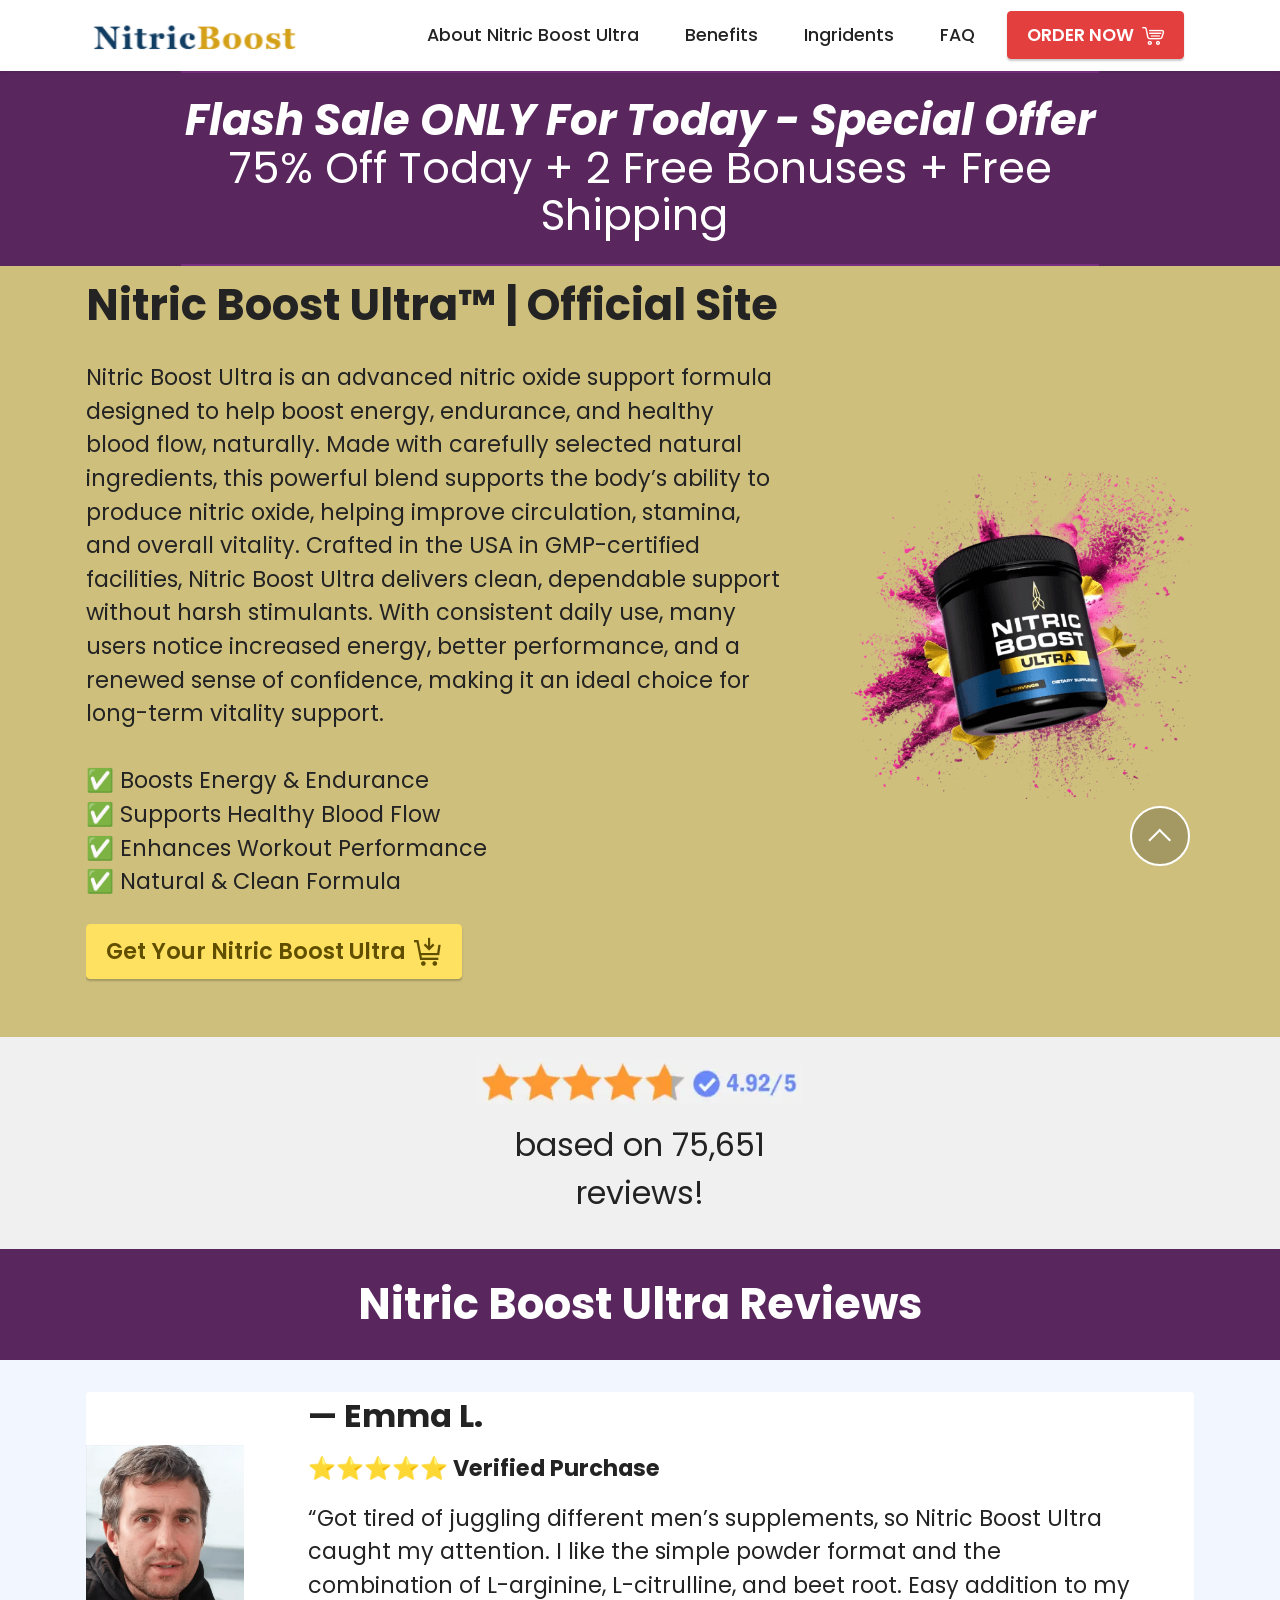
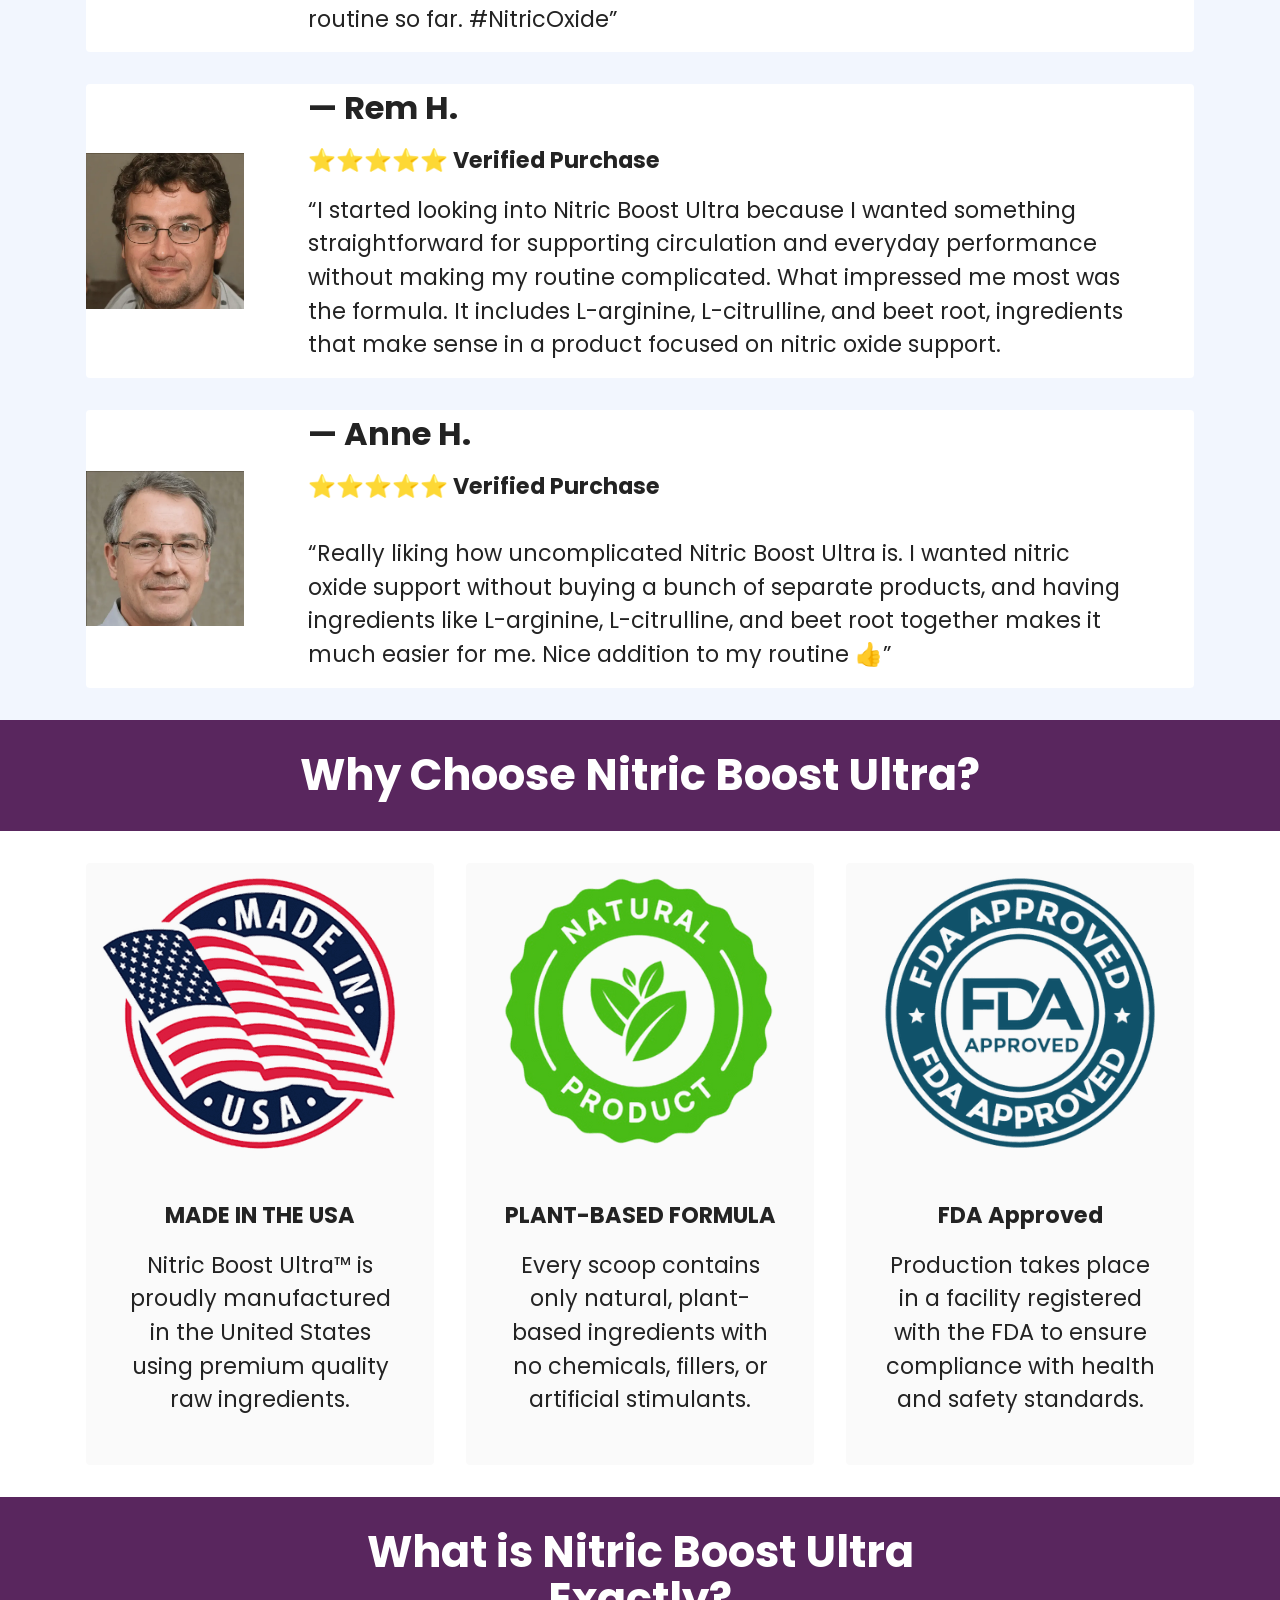
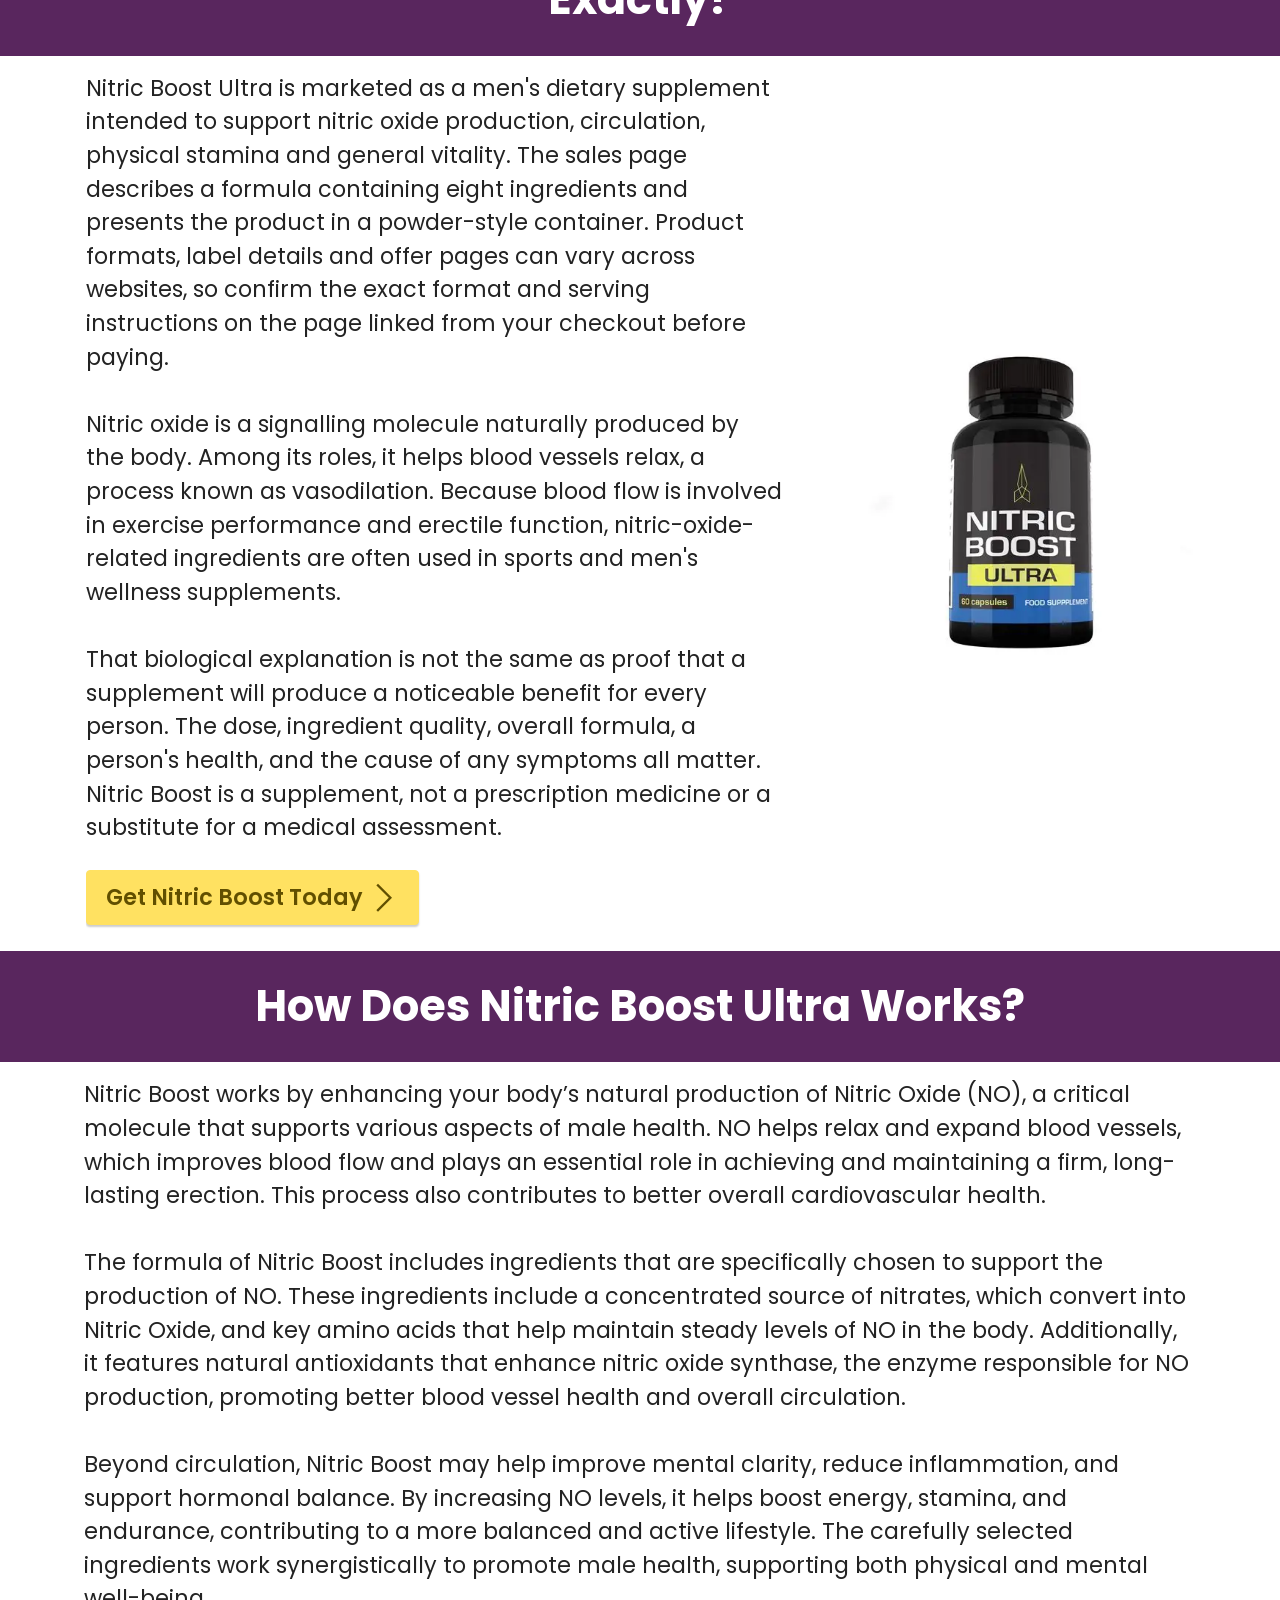
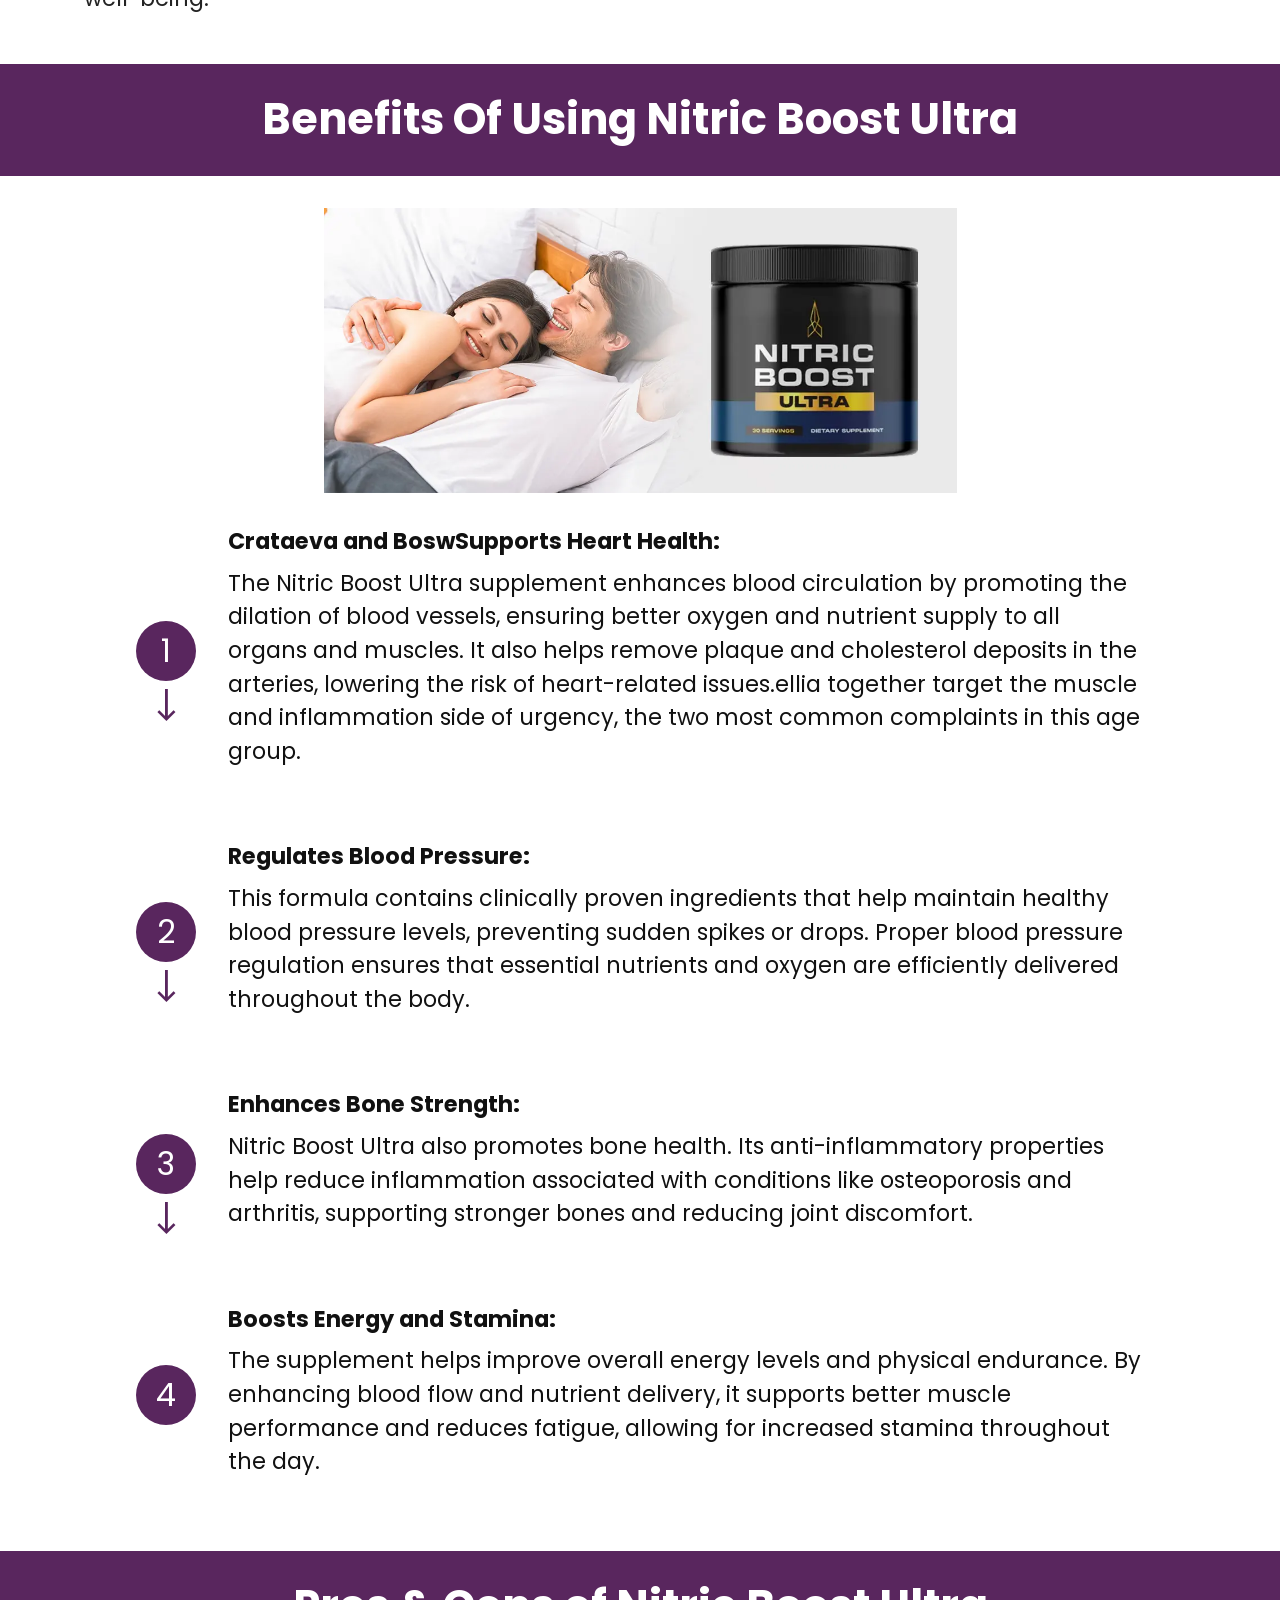
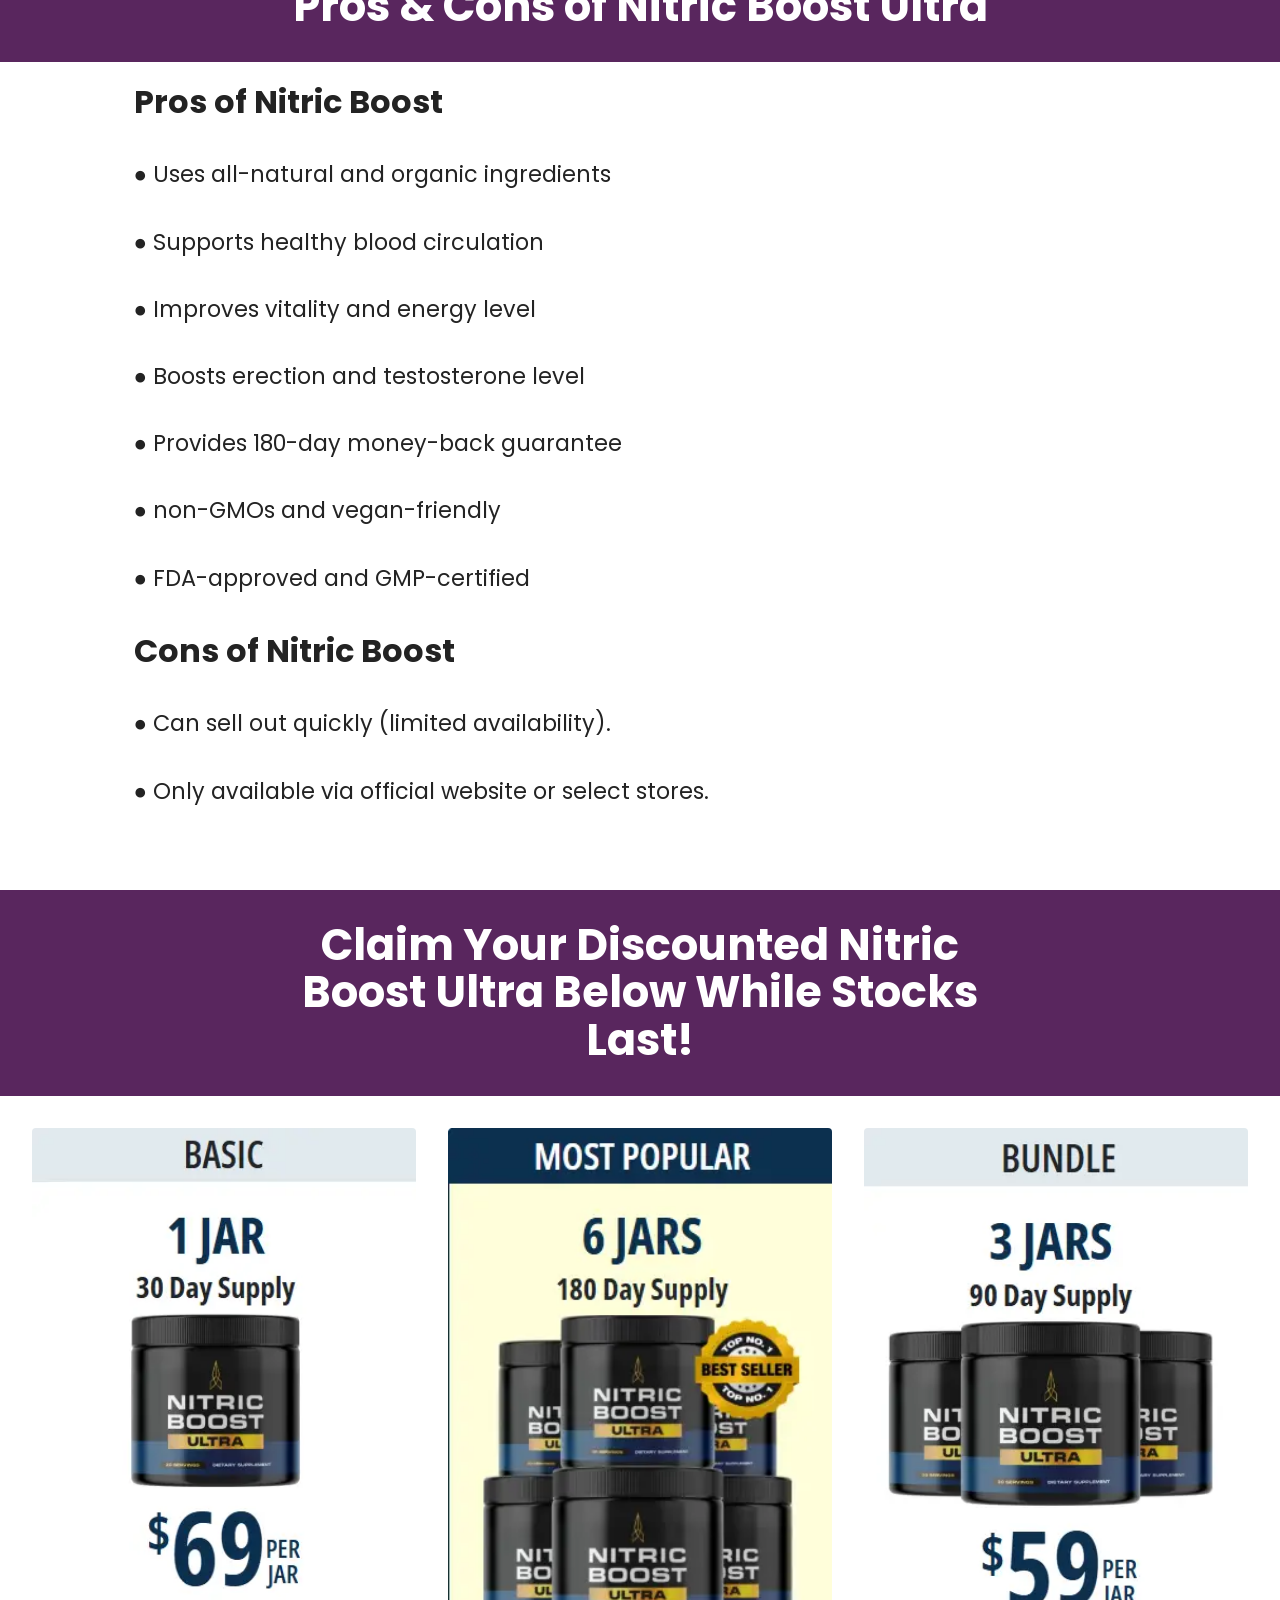
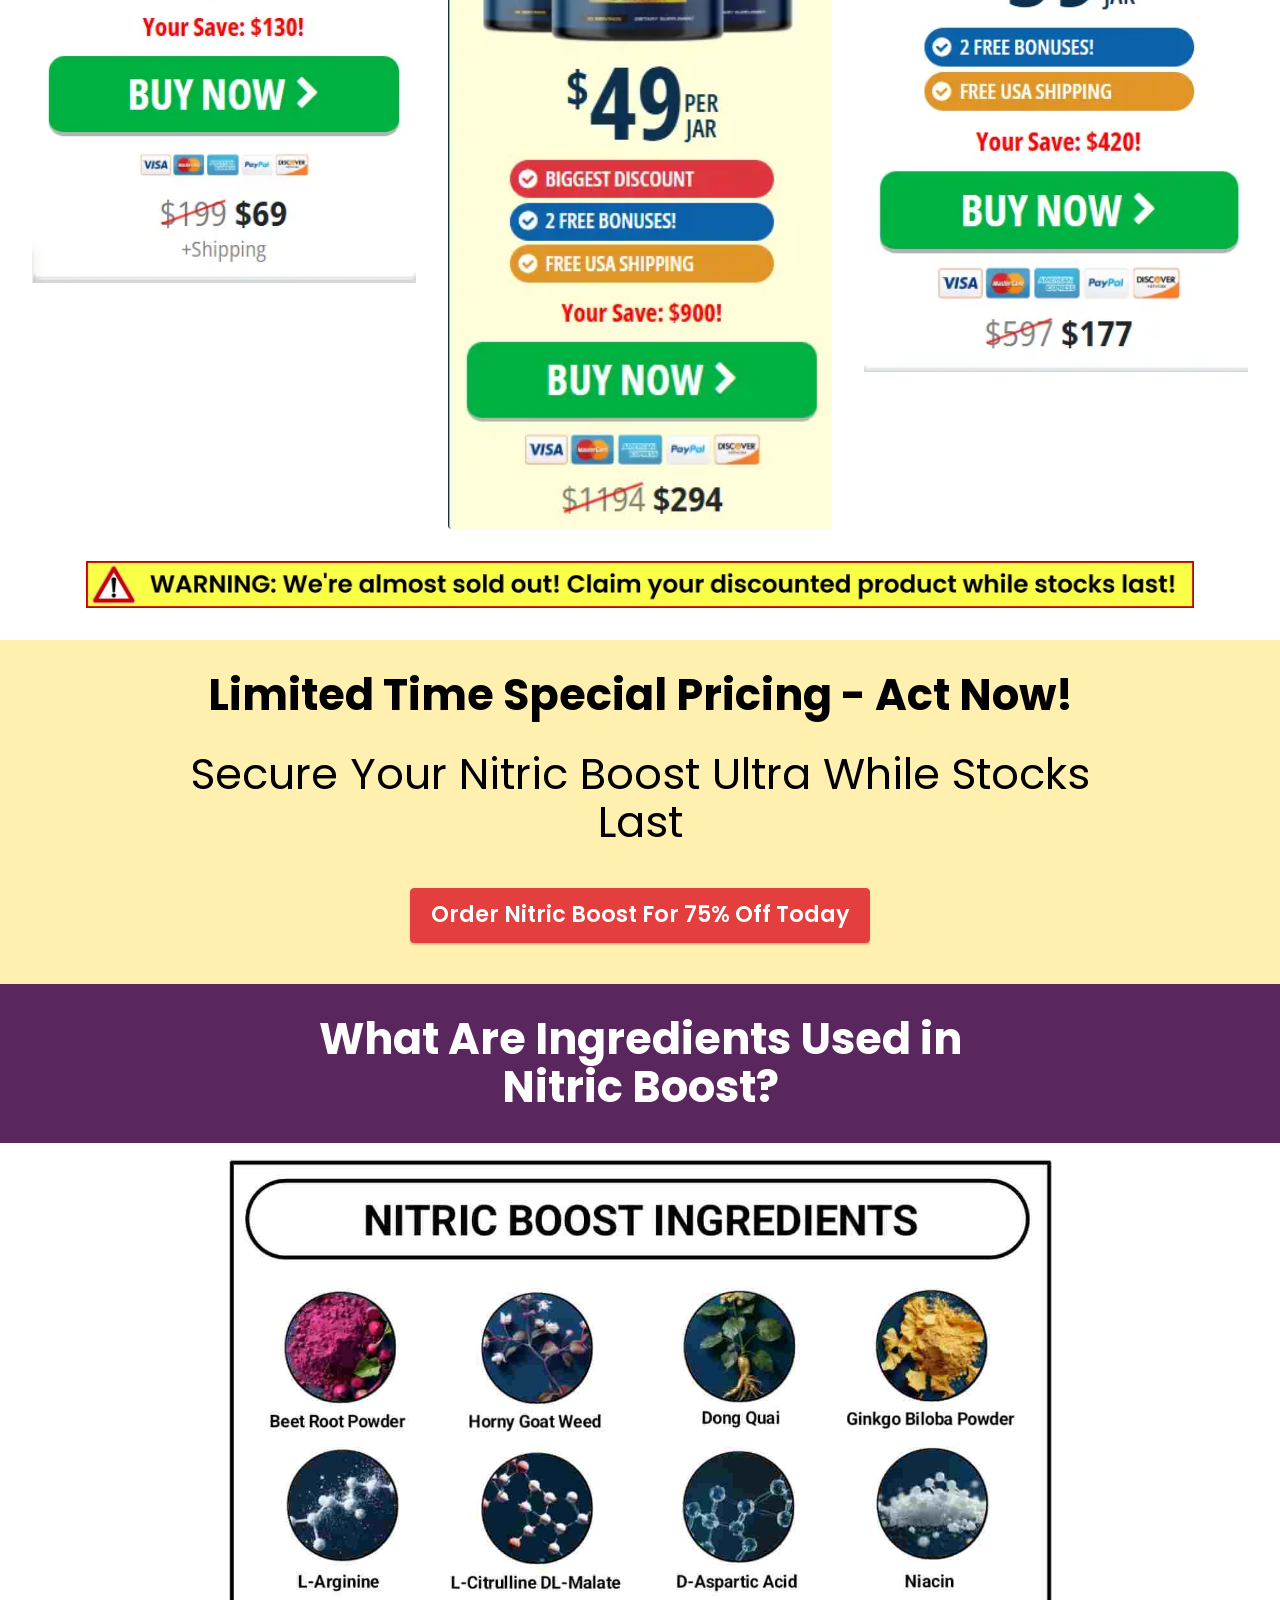
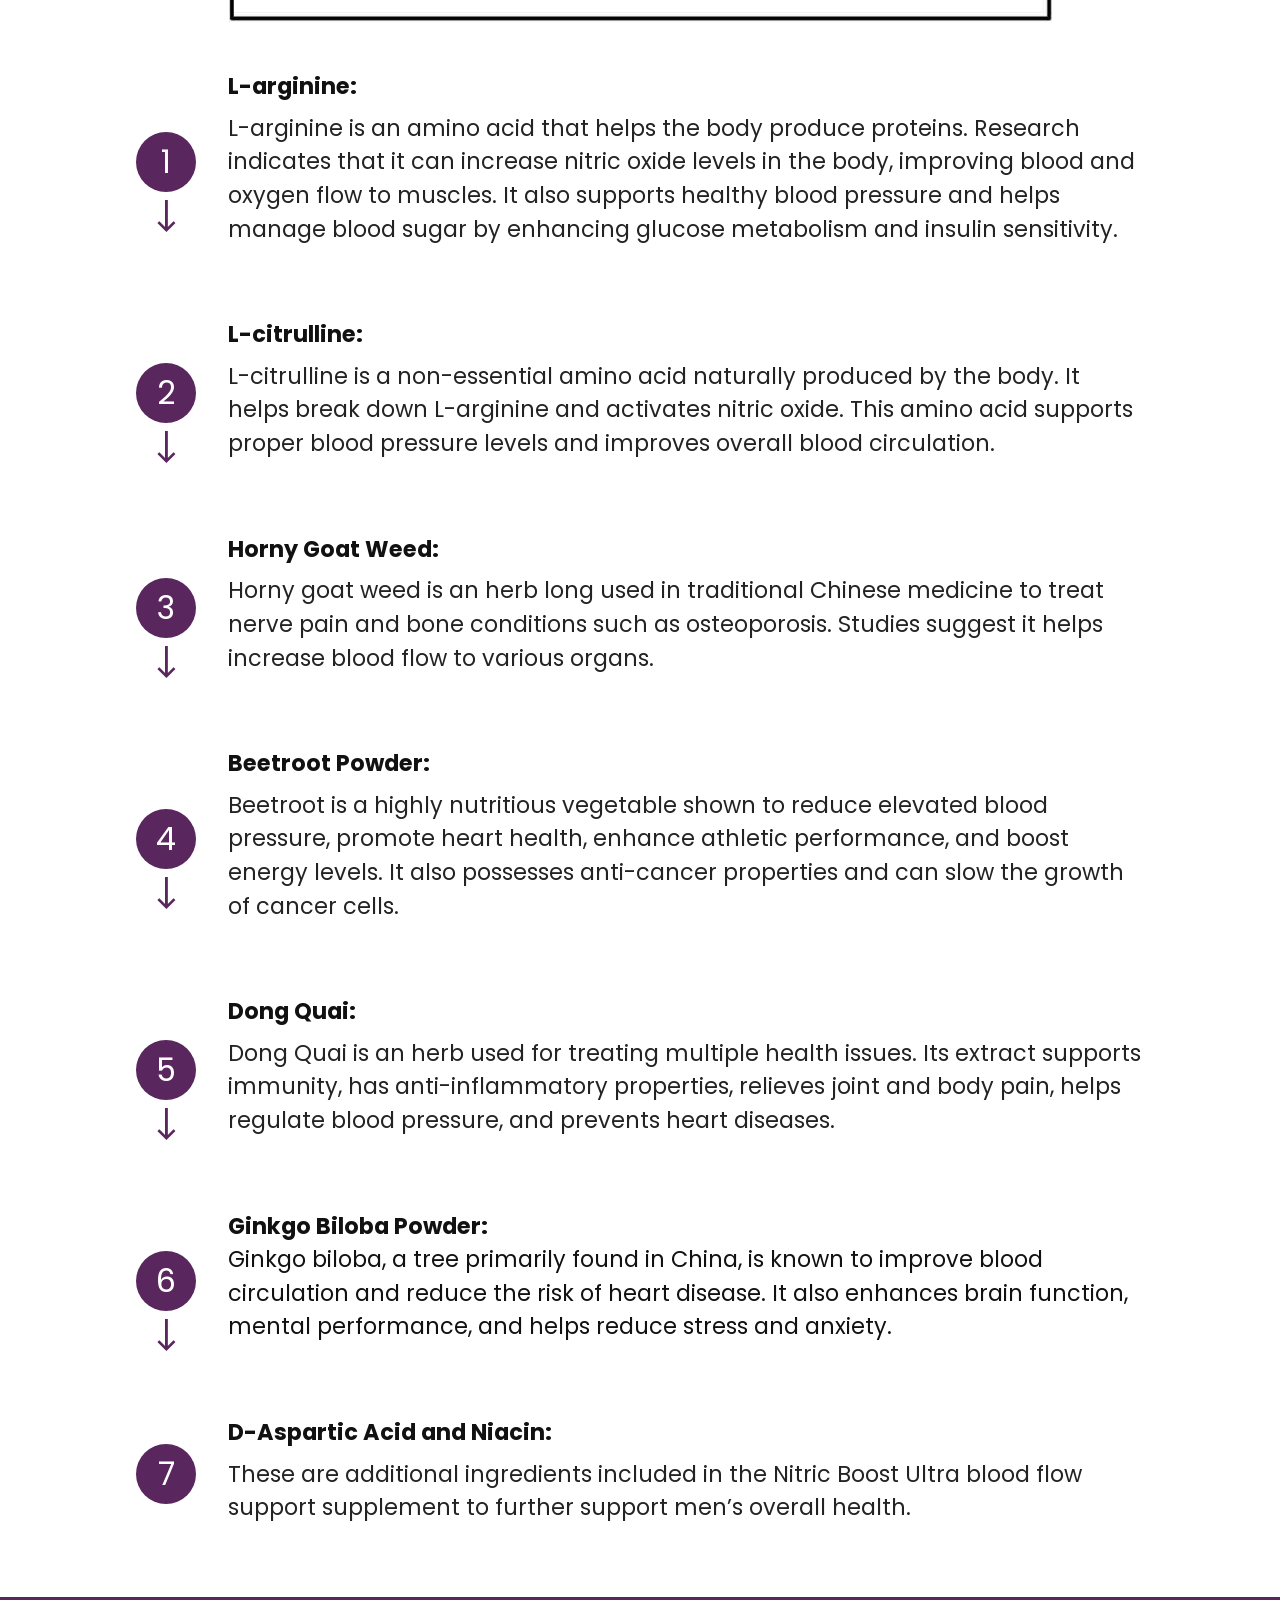
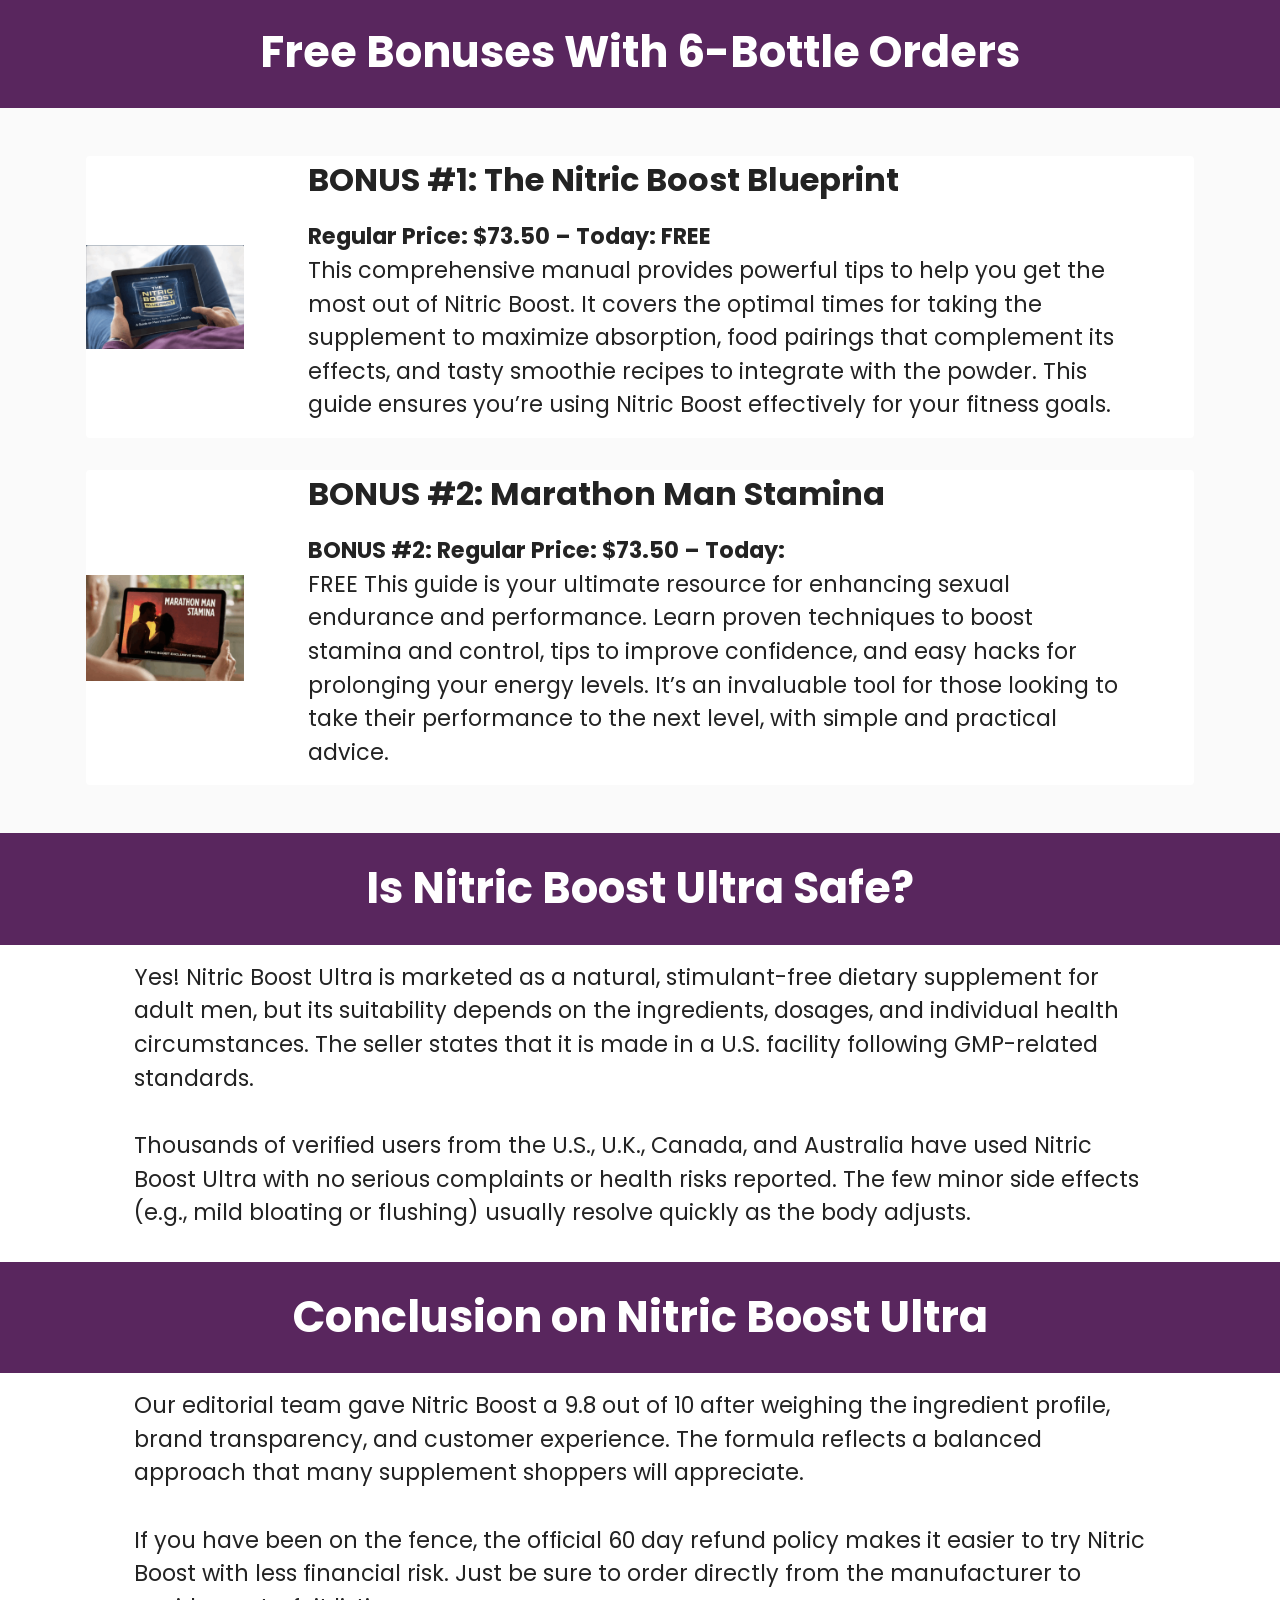
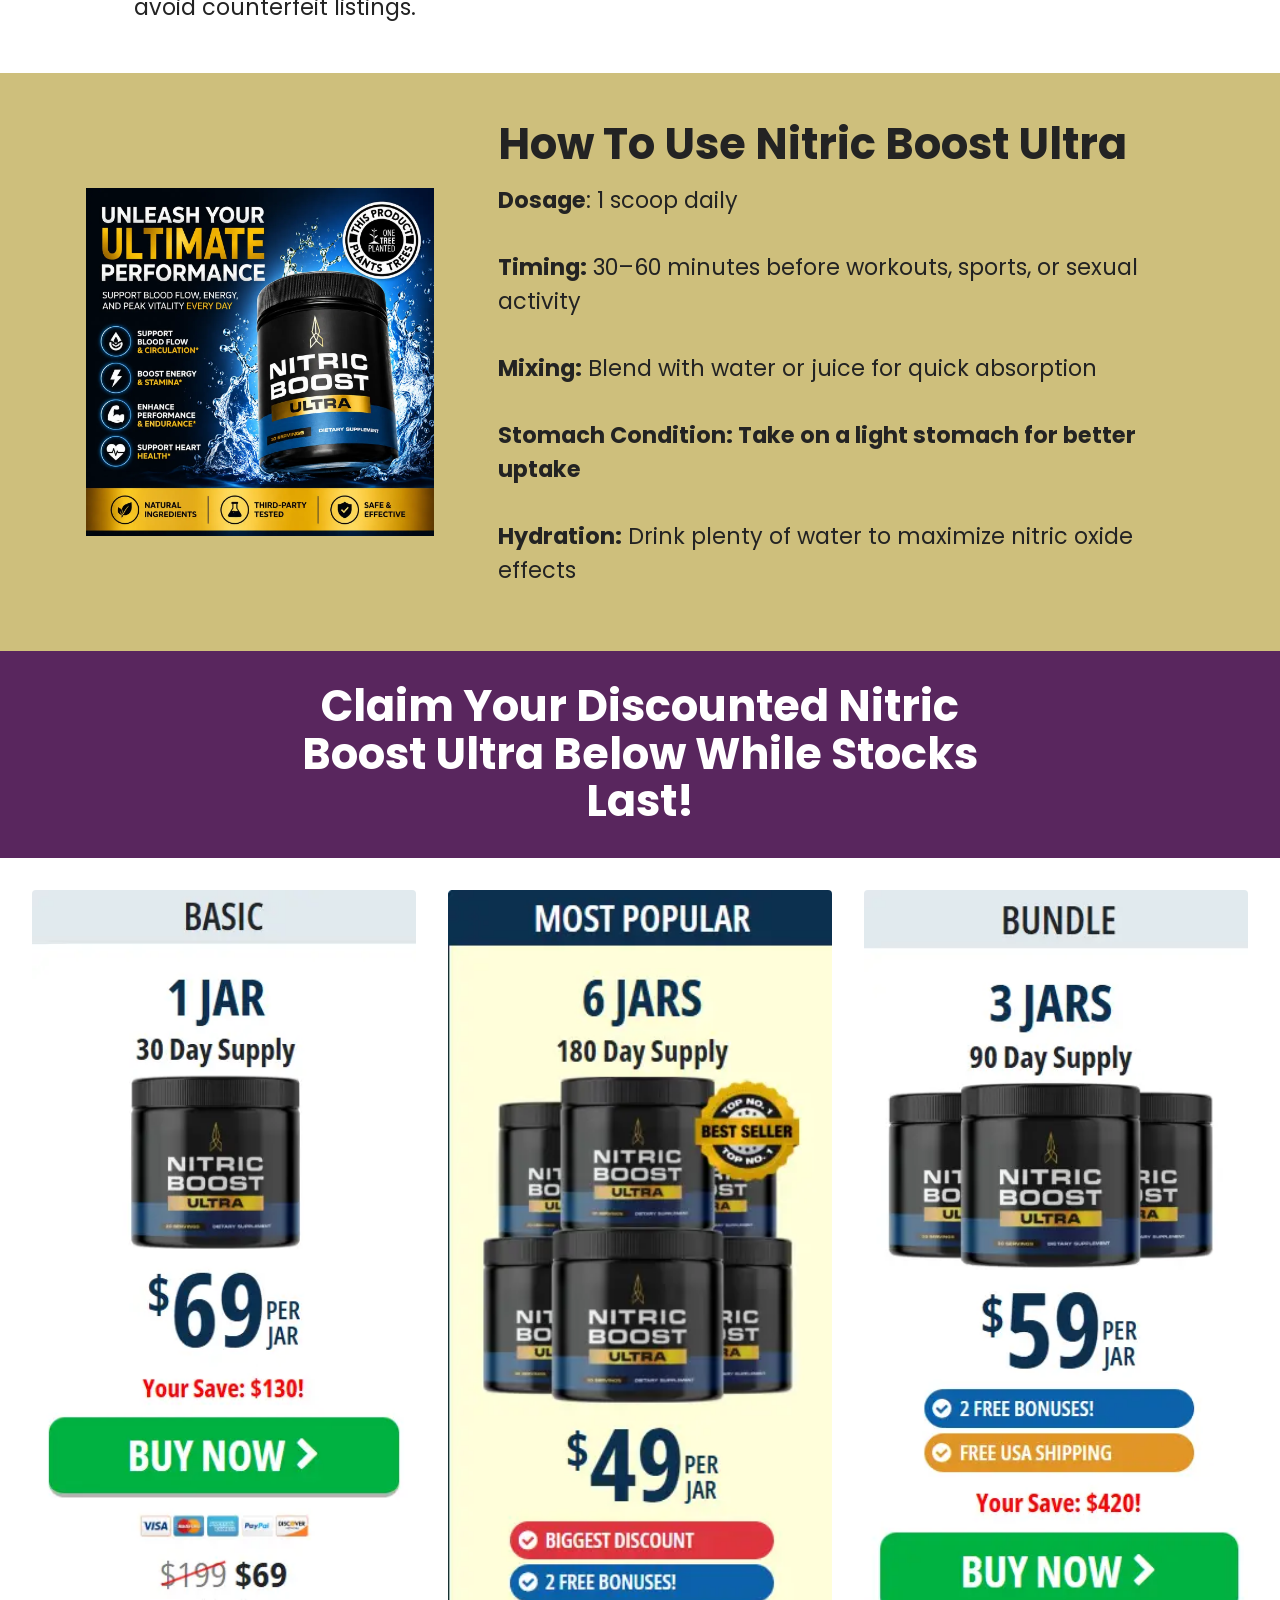
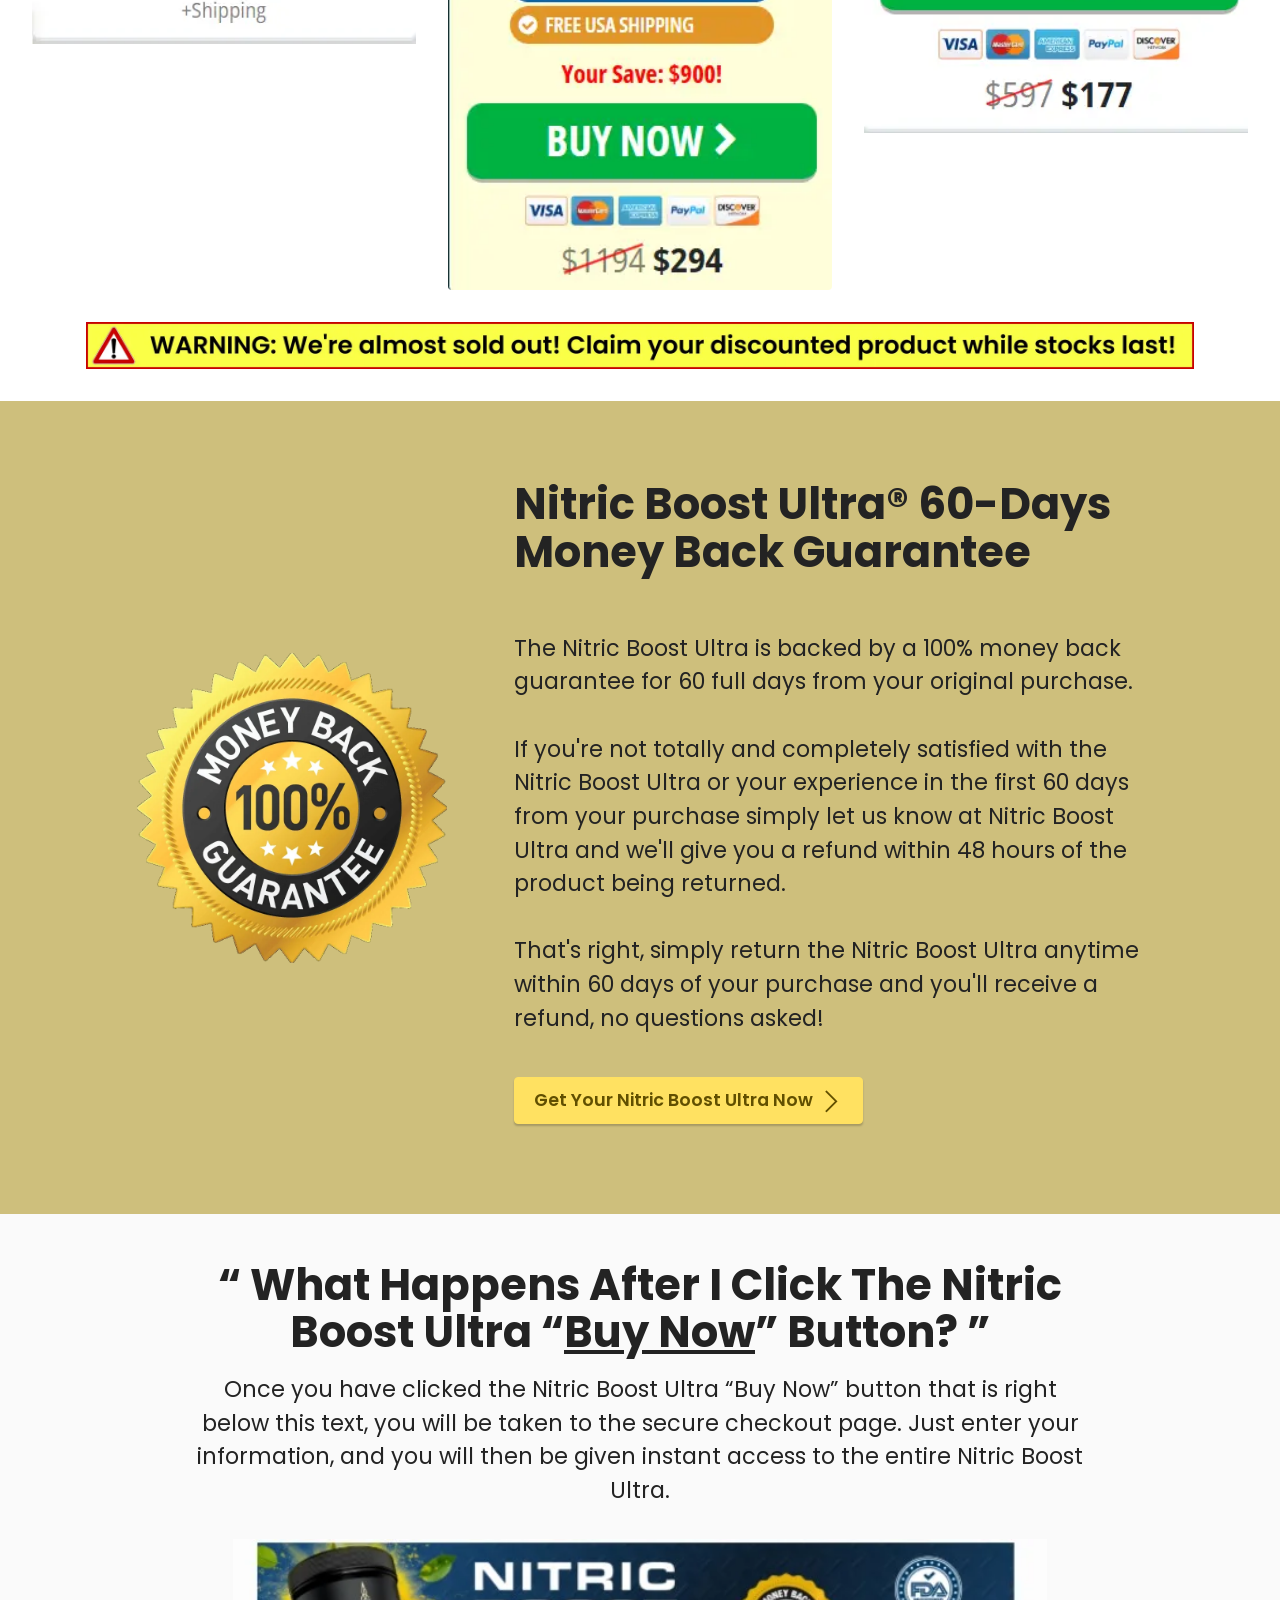
<file: index.html>
<!DOCTYPE html>
<html  >
<head>
  <!-- Site made with Mobirise Website Builder v6.1.12, https://mobirise.com -->
  <html lang="en">
  <meta charset="UTF-8">
  <meta http-equiv="X-UA-Compatible" content="IE=edge">
  <meta name="generator" content="Mobirise v6.1.12, mobirise.com">
  <meta name="twitter:card" content="summary_large_image"/>
  <meta name="twitter:image:src" content="assets/images/index-meta.png">
  <meta property="og:image" content="assets/images/index-meta.png">
  <meta name="twitter:title" content="Nitric Boost Ultra® | USA Official Site">
  <meta name="viewport" content="width=device-width, initial-scale=1, minimum-scale=1">
  <link rel="shortcut icon" href="assets/images/product-image-m6xtf-128x120.png" type="image/x-icon">
  <meta name="description" content="Nitric Boost Ultra is an advanced nitric oxide support formula designed to help boost energy, endurance, and healthy blood flow, naturally. Made with carefully selected natural ingredients, this powerful blend supports the body’s ability to produce nitric oxide, helping improve circulation, stamina, and overall vitality. Crafted in the USA in GMP-certified facilities, Nitric Boost Ultra delivers clean, dependable support without harsh stimulants. With consistent daily use, many users notice increased energy, better performance, and a renewed sense of confidence, making it an ideal choice for long-term vitality support.">
  
  
  <title>Nitric Boost Ultra® | USA Official Site</title>
  <link rel="stylesheet" href="assets/web/assets/mobirise-icons2/mobirise2.css">
  <link rel="stylesheet" href="assets/web/assets/mobirise-icons-bold/mobirise-icons-bold.css">
  <link rel="stylesheet" href="assets/web/assets/mobirise-icons/mobirise-icons.css">
  <link rel="stylesheet" href="assets/bootstrap/css/bootstrap.min.css">
  <link rel="stylesheet" href="assets/animatecss/animate.css">
  <link rel="stylesheet" href="assets/dropdown/css/style.css">
  <link rel="stylesheet" href="assets/socicon/css/styles.css">
  <link rel="stylesheet" href="assets/theme/css/style.css">
  <link rel="preload" href="https://fonts.googleapis.com/css?family=Poppins:100,100i,200,200i,300,300i,400,400i,500,500i,600,600i,700,700i,800,800i,900,900i&display=swap" as="style" onload="this.onload=null;this.rel='stylesheet'">
  <noscript><link rel="stylesheet" href="https://fonts.googleapis.com/css?family=Poppins:100,100i,200,200i,300,300i,400,400i,500,500i,600,600i,700,700i,800,800i,900,900i&display=swap"></noscript>
  <link rel="preload" as="style" href="assets/mobirise/css/mbr-additional.css?v=pgMG4z"><link rel="stylesheet" href="assets/mobirise/css/mbr-additional.css?v=pgMG4z" type="text/css">

  
  
  
</head>
<body>
  
  <section data-bs-version="5.1" class="menu menu2 cid-tuC40mmOYC" once="menu" id="menu2-0">
    
    <nav class="navbar navbar-dropdown navbar-expand-lg">
        <div class="container">
            <div class="navbar-brand">
                <span class="navbar-logo">
                    <a href="https://www.smloudtrack.com/4K61JQXM6/9S3G7KR/?source_id=us-drachen">
                        <img src="assets/images/screenshot202026-10-2420192535-196x43.webp" alt="New Era Protect-logo" style="height: 3rem;">
                    </a>
                </span>
                
            </div>
            <button class="navbar-toggler" type="button" data-toggle="collapse" data-bs-toggle="collapse" data-target="#navbarSupportedContent" data-bs-target="#navbarSupportedContent" aria-controls="navbarNavAltMarkup" aria-expanded="false" aria-label="Toggle navigation">
                <div class="hamburger">
                    <span></span>
                    <span></span>
                    <span></span>
                    <span></span>
                </div>
            </button>
            <div class="collapse navbar-collapse" id="navbarSupportedContent">
                <ul class="navbar-nav nav-dropdown" data-app-modern-menu="true"><li class="nav-item"><a class="nav-link link text-black display-4" href="index.html#info1-7">
                            About Nitric Boost Ultra</a></li>
                    <li class="nav-item"><a class="nav-link link text-black display-4" href="index.html#info1-c">Benefits</a></li>
                    <li class="nav-item"><a class="nav-link link text-black display-4" href="index.html#info1-q">Ingridents</a>
                    </li><li class="nav-item"><a class="nav-link link text-black display-4" href="index.html#info1-14">FAQ</a></li></ul>
                
                <div class="navbar-buttons mbr-section-btn"><a class="btn btn-secondary display-4" href="https://kxevku.s.gy/URxbIv" target="_blank"><span class="mbrib-shopping-cart mbr-iconfont mbr-iconfont-btn"></span>ORDER NOW</a></div>
            </div>
        </div>
    </nav>
</section>

<section data-bs-version="5.1" class="content6 cid-uy4LnIjaWZ" id="content6-2a">
    
    <div class="container">
        <div class="row justify-content-center">
            <div class="col-md-12 col-lg-10">
                <hr class="line">
                <p class="mbr-text align-center mbr-fonts-style my-4 display-2"><em><strong>Flash Sale ONLY For Today - Special Offer
<br></strong></em>75% Off Today + 2 Free Bonuses + Free Shipping&nbsp;<br></p>
                <hr class="line">
            </div>
        </div>
    </div>
</section>

<section data-bs-version="5.1" class="features18 cid-uOPuLo8M3d" id="features19-32">

    

    
    
    <div class="container">
        <div class="row justify-content-center">
            <div class="card col-12 col-lg">
                <div class="card-wrapper">
                    <h1 class="card-title mbr-fonts-style mb-4 display-2"><strong>Nitric Boost Ultra™ | Official Site</strong></h1>
                    <p class="mbr-text mbr-fonts-style display-7">Nitric Boost Ultra is an advanced nitric oxide support formula designed to help boost energy, endurance, and healthy blood flow, naturally. Made with carefully selected natural ingredients, this powerful blend supports the body’s ability to produce nitric oxide, helping improve circulation, stamina, and overall vitality. Crafted in the USA in GMP-certified facilities, Nitric Boost Ultra delivers clean, dependable support without harsh stimulants. With consistent daily use, many users notice increased energy, better performance, and a renewed sense of confidence, making it an ideal choice for long-term vitality support.
<br>
<br>✅ Boosts Energy &amp; Endurance
<br>✅ Supports Healthy Blood Flow
<br>✅ Enhances Workout Performance
<br>✅ Natural &amp; Clean Formula<br></p>
                    <div class="mbr-section-btn"><a class="btn btn-warning display-7" href="https://kxevku.s.gy/URxbIv"><span class="mobi-mbri mobi-mbri-cart-add mbr-iconfont mbr-iconfont-btn"></span>Get Your&nbsp;Nitric Boost Ultra</a></div>
                </div>
            </div>
            <div class="col-12 col-lg-4">
                <div class="image-wrapper">
                    <img src="assets/images/product-image-m6xtf-500x470.webp" alt="nitric boost-overview">
                </div>
            </div>
        </div>
    </div>
</section>

<section data-bs-version="5.1" class="image3 cid-tuCc3FF7ab" id="image3-4">
    

    
    

    <div class="container">
        <div class="row justify-content-center">
            <div class="col-12 col-lg-4">
                <div class="image-wrapper">
                    <img src="assets/images/screenshot-2024-07-04-202443-546x94.webp" alt="Nitric Boost Ultra-rating">
                    <p class="mbr-description mbr-fonts-style mt-2 align-center display-5">
                        based on 75,651 reviews!</p>
                </div>
            </div>
        </div>
    </div>
</section>

<section data-bs-version="5.1" class="info1 cid-tXlWRFYl4I" id="info1-1t">
    

    
    
    <div class="align-center container">
        <div class="row justify-content-center">
            <div class="col-12 col-lg-8">
                <h3 class="mbr-section-title mb-4 mbr-fonts-style display-2"><strong>Nitric Boost Ultra Reviews</strong></h3>
                
                
            </div>
        </div>
    </div>
</section>

<section data-bs-version="5.1" class="team2 cid-tXlWVh4VZe" xmlns="http://www.w3.org/1999/html" id="team2-1u">
    

    
    
    <div class="container">
        <div class="card">
            <div class="card-wrapper">
                <div class="row align-items-center">
                    <div class="col-12 col-md-2">
                        <div class="image-wrapper">
                            <img src="assets/images/6748256d8a9c1-nitric-boost-review-3.webp" alt="6748256d8a9c1-nitric-boost-review-3">
                        </div>
                    </div>
                    <div class="col-12 col-md">
                        <div class="card-box">
                            <h5 class="card-title mbr-fonts-style m-0 mb-3 display-5"><strong>— Emma L.</strong></h5>
                            <h6 class="card-subtitle mbr-fonts-style mb-3 display-7"><strong>⭐⭐⭐⭐⭐ Verified Purchase</strong></h6>
                            <p class="mbr-text mbr-fonts-style display-7">“Got tired of juggling different men’s supplements, so Nitric Boost Ultra caught my attention. I like the simple powder format and the combination of L-arginine, L-citrulline, and beet root. Easy addition to my routine so far. #NitricOxide”<br></p>
                            
                        </div>
                    </div>
                </div>
            </div>
        </div>
        <div class="card">
            <div class="card-wrapper">
                <div class="row align-items-center">
                    <div class="col-12 col-md-2">
                        <div class="image-wrapper">
                            <img src="assets/images/6748256e7b612-nitric-boost-review-2.webp" alt="6748256e7b612-nitric-boost-review-2">
                        </div>
                    </div>
                    <div class="col-12 col-md">
                        <div class="card-box">
                            <h5 class="card-title mbr-fonts-style m-0 mb-3 display-5"><strong>— Rem H.</strong></h5>
                            <h6 class="card-subtitle mbr-fonts-style mb-3 display-7"><strong>⭐⭐⭐⭐⭐ Verified Purchase</strong></h6>
                            <p class="mbr-text mbr-fonts-style display-7">“I started looking into Nitric Boost Ultra because I wanted something straightforward for supporting circulation and everyday performance without making my routine complicated. What impressed me most was the formula. It includes L-arginine, L-citrulline, and beet root, ingredients that make sense in a product focused on nitric oxide support.<br></p>
                            
                        </div>
                    </div>
                </div>
            </div>
        </div>
        <div class="card">
            <div class="card-wrapper">
                <div class="row align-items-center">
                    <div class="col-12 col-md-2">
                        <div class="image-wrapper">
                            <img src="assets/images/6748256fdae76-nitric-boost-review-1.webp" alt="6748256fdae76-nitric-boost-review-1">
                        </div>
                    </div>
                    <div class="col-12 col-md">
                        <div class="card-box">
                            <h5 class="card-title mbr-fonts-style m-0 mb-3 display-5"><strong>— Anne H.</strong></h5>
                            <h6 class="card-subtitle mbr-fonts-style mb-3 display-7"><strong>⭐⭐⭐⭐⭐ Verified Purchase</strong><strong><br></strong><br>“Really liking how uncomplicated Nitric Boost Ultra is. I wanted nitric oxide support without buying a bunch of separate products, and having ingredients like L-arginine, L-citrulline, and beet root together makes it much easier for me. Nice addition to my routine 👍”</h6>
                            <p class="mbr-text mbr-fonts-style display-7"></p><div class="wp-block-image" style="margin: 0px; padding: 0px; color: rgb(30, 41, 59); font-family: Inter, -apple-system, BlinkMacSystemFont, &quot;Segoe UI&quot;, Roboto, Oxygen, Ubuntu, Cantarell, sans-serif; font-size: 17.92px;"></div><p></p>
                            
                        </div>
                    </div>
                </div>
            </div>
        </div>
    </div>
</section>

<section data-bs-version="5.1" class="info1 cid-vycp9FXI3a" id="info1-3l">
    

    
    
    <div class="align-center container-fluid">
        <div class="row justify-content-center">
            <div class="col-12 col-lg-8">
                <h3 class="mbr-section-title mb-4 mbr-fonts-style display-2"><strong>Why Choose Nitric Boost Ultra?</strong></h3>
                
                
            </div>
        </div>
    </div>
</section>

<section data-bs-version="5.1" class="content3 cid-vycoPttFcJ" id="content3-3k">
    
    
    <div class="container">
        
        <div class="row mt-4">
            <div class="item features-image col-12 col-md-6 col-lg-4">
                <div class="item-wrapper">
                    <div class="item-img">
                        <img src="assets/images/untitled-200-120-px-2-500x300.webp" alt="Why Choose Nitric Boost Ultra" title="">
                    </div>
                    <div class="item-content">
                        
                        <h6 class="item-subtitle mbr-fonts-style mt-1 display-7"><strong>MADE IN THE USA</strong></h6>
                        <p class="mbr-text mbr-fonts-style mt-3 display-7">Nitric Boost Ultra™ is proudly manufactured in the United States using premium quality raw ingredients.<br></p>
                    </div>
                    
                </div>
            </div>
            <div class="item features-image col-12 col-md-6 col-lg-4">
                <div class="item-wrapper">
                    <div class="item-img">
                        <img src="assets/images/untitled-200-120-px-3-500x300.webp" alt="Why Choose Nitric Boost Ultra" title="">
                    </div>
                    <div class="item-content">
                        
                        <h6 class="item-subtitle mbr-fonts-style mt-1 display-7"><strong>PLANT-BASED FORMULA</strong></h6>
                        <p class="mbr-text mbr-fonts-style mt-3 display-7">Every scoop contains only natural, plant-based ingredients with no chemicals, fillers, or artificial stimulants.<br>
                        </p>
                    </div>
                    
                </div>
            </div>
            <div class="item features-image col-12 col-md-6 col-lg-4">
                <div class="item-wrapper">
                    <div class="item-img">
                        <img src="assets/images/untitled-200-120-px-500x300.webp" alt="Why Choose Nitric Boost Ultra" title="">
                    </div>
                    <div class="item-content">
                        
                        <h6 class="item-subtitle mbr-fonts-style mt-1 display-7"><strong>FDA Approved</strong></h6>
                        <p class="mbr-text mbr-fonts-style mt-3 display-7">Production takes place in a facility registered with the FDA to ensure compliance with health and safety standards.<br></p>
                    </div>
                    
                </div>
            </div>

        </div>
    </div>
</section>

<section data-bs-version="5.1" class="info1 cid-tuCg8wtQiJ" id="info1-7">
    

    
    
    <div class="align-center container">
        <div class="row justify-content-center">
            <div class="col-12 col-lg-8">
                <h3 class="mbr-section-title mb-4 mbr-fonts-style display-2"><strong>What is Nitric Boost Ultra Exactly?</strong></h3>
                
                
            </div>
        </div>
    </div>
</section>

<section data-bs-version="5.1" class="features18 cid-urbRHC6PPh" id="features19-29">

    

    
    
    <div class="container">
        <div class="row justify-content-center">
            <div class="card col-12 col-lg">
                <div class="card-wrapper">
                    
                    <p class="mbr-text mbr-fonts-style display-7">Nitric Boost Ultra is marketed as a men's dietary supplement intended to support nitric oxide production, circulation, physical stamina and general vitality. The sales page describes a formula containing eight ingredients and presents the product in a powder-style container. Product formats, label details and offer pages can vary across websites, so confirm the exact format and serving instructions on the page linked from your checkout before paying.
<br>
<br>Nitric oxide is a signalling molecule naturally produced by the body. Among its roles, it helps blood vessels relax, a process known as vasodilation. Because blood flow is involved in exercise performance and erectile function, nitric-oxide-related ingredients are often used in sports and men's wellness supplements.
<br>
<br>That biological explanation is not the same as proof that a supplement will produce a noticeable benefit for every person. The dose, ingredient quality, overall formula, a person's health, and the cause of any symptoms all matter. Nitric Boost is a supplement, not a prescription medicine or a substitute for a medical assessment.<br></p>
                    <div class="mbr-section-btn"><a class="btn btn-warning display-7" href="https://kxevku.s.gy/URxbIv"><span class="mobi-mbri mobi-mbri-arrow-next mbr-iconfont mbr-iconfont-btn"></span>Get Nitric Boost Today</a></div>
                </div>
            </div>
            <div class="col-12 col-lg-4">
                <div class="image-wrapper">
                    <img src="assets/images/oip-5.webp" alt="what-is-newera-prtect">
                </div>
            </div>
        </div>
    </div>
</section>

<section data-bs-version="5.1" class="info1 cid-tuChEAIpRc" id="info1-a">
    

    
    
    <div class="align-center container-fluid">
        <div class="row justify-content-center">
            <div class="col-12 col-lg-8">
                <h3 class="mbr-section-title mb-4 mbr-fonts-style display-2"><strong>How Does Nitric Boost Ultra Works?</strong></h3>
                
                
            </div>
        </div>
    </div>
</section>

<section data-bs-version="5.1" class="content5 cid-tuChTgCHQh" id="content5-b">
    
    <div class="container-fluid">
        <div class="row justify-content-center">
            <div class="col-md-12 col-lg-11">
                
                
                <p class="mbr-text mbr-fonts-style display-7">Nitric Boost works by enhancing your body’s natural production of Nitric Oxide (NO), a critical molecule that supports various aspects of male health. NO helps relax and expand blood vessels, which improves blood flow and plays an essential role in achieving and maintaining a firm, long-lasting erection. This process also contributes to better overall cardiovascular health.
<br>
<br>The formula of Nitric Boost includes ingredients that are specifically chosen to support the production of NO. These ingredients include a concentrated source of nitrates, which convert into Nitric Oxide, and key amino acids that help maintain steady levels of NO in the body. Additionally, it features natural antioxidants that enhance nitric oxide synthase, the enzyme responsible for NO production, promoting better blood vessel health and overall circulation.
<br>
<br>Beyond circulation, Nitric Boost may help improve mental clarity, reduce inflammation, and support hormonal balance. By increasing NO levels, it helps boost energy, stamina, and endurance, contributing to a more balanced and active lifestyle. The carefully selected ingredients work synergistically to promote male health, supporting both physical and mental well-being.<br></p>
            </div>
        </div>
    </div>
</section>

<section data-bs-version="5.1" class="info1 cid-tuCicrrlfM" id="info1-c">
    

    
    
    <div class="align-center container-fluid">
        <div class="row justify-content-center">
            <div class="col-12 col-lg-8">
                <h3 class="mbr-section-title mb-4 mbr-fonts-style display-2"><strong>Benefits Of Using Nitric Boost Ultra</strong></h3>
                
                
            </div>
        </div>
    </div>
</section>

<section data-bs-version="5.1" class="image3 cid-uy5ggFQE6O" id="image3-2f">
    

    
    

    <div class="container">
        <div class="row justify-content-center">
            <div class="col-12 col-lg-7">
                <div class="image-wrapper">
                    <img src="assets/images/nitric-boost-review.webp" alt="nitric-boost-benefits">
                    
                </div>
            </div>
        </div>
    </div>
</section>

<section data-bs-version="5.1" class="features19 cid-tuCijVFmr1" id="features20-d">

    

    
    
    <div class="container-fluid">
        <div class="row justify-content-center">
            
            <div class="col-12 col-md-10">
                <div class="item mbr-flex">
                    <div class="icon-box">
                        <span class="step-number mbr-fonts-style display-5">1</span>
                    </div>
                    <div class="text-box">
                        <h4 class="icon-title card-title mbr-black mbr-fonts-style display-7"><strong>Crataeva and BoswSupports Heart Health:&nbsp;</strong></h4>
                        <h5 class="icon-text mbr-black mbr-fonts-style display-7">The Nitric Boost Ultra supplement enhances blood circulation by promoting the dilation of blood vessels, ensuring better oxygen and nutrient supply to all organs and muscles. It also helps remove plaque and cholesterol deposits in the arteries, lowering the risk of heart-related issues.ellia together target the muscle and inflammation side of urgency, the two most common complaints in this age group.</h5>
                    </div>
                </div>
                <div class="item mbr-flex">
                    <div class="icon-box">
                        <span class="step-number mbr-fonts-style display-5">2</span>
                    </div>
                    <div class="text-box">
                        <h4 class="icon-title card-title mbr-black mbr-fonts-style display-7"><strong>Regulates Blood Pressure:</strong></h4>
                        <h5 class="icon-text mbr-black mbr-fonts-style display-7">This formula contains clinically proven ingredients that help maintain healthy blood pressure levels, preventing sudden spikes or drops. Proper blood pressure regulation ensures that essential nutrients and oxygen are efficiently delivered throughout the body.</h5>
                    </div>
                </div>
                <div class="item mbr-flex">
                    <div class="icon-box">
                        <span class="step-number mbr-fonts-style display-5">3</span>
                    </div>
                    <div class="text-box">
                        <h4 class="icon-title card-title mbr-black mbr-fonts-style display-7"><strong>Enhances Bone Strength:&nbsp;</strong></h4>
                        <h5 class="icon-text mbr-black mbr-fonts-style display-7">Nitric Boost Ultra also promotes bone health. Its anti-inflammatory properties help reduce inflammation associated with conditions like osteoporosis and arthritis, supporting stronger bones and reducing joint discomfort.</h5>
                    </div>
                </div>
                <div class="item mbr-flex last">
                    <div class="icon-box">
                        <span class="step-number mbr-fonts-style display-5">4</span>
                    </div>
                    <div class="text-box">
                        <h4 class="icon-title card-title mbr-black mbr-fonts-style display-7"><strong>Boosts Energy and Stamina:</strong></h4>
                        <h5 class="icon-text mbr-black mbr-fonts-style display-7">The supplement helps improve overall energy levels and physical endurance. By enhancing blood flow and nutrient delivery, it supports better muscle performance and reduces fatigue, allowing for increased stamina throughout the day.</h5>
                    </div>
                </div>
                
                
                
                
                
                
            </div>
        </div>
    </div>
</section>

<section data-bs-version="5.1" class="content4 cid-uEQfC6AMGw" id="content4-2w">
    

    
    
    <div class="container">
        <div class="row justify-content-center">
            <div class="title col-md-12 col-lg-10">
                <h3 class="mbr-section-title mbr-fonts-style align-center mb-4 display-2">
                    <strong>Pros &amp; Cons of Nitric Boost Ultra</strong></h3>
                
                
            </div>
        </div>
    </div>
</section>

<section data-bs-version="5.1" class="content5 cid-uEQfDJI093" id="content5-2x">
    
    <div class="container">
        <div class="row justify-content-center">
            <div class="col-md-12 col-lg-11">
                
                <h4 class="mbr-section-subtitle mbr-fonts-style mb-4 display-5"><strong>
                    Pros of Nitric Boost&nbsp;</strong></h4>
                <p class="mbr-text mbr-fonts-style display-7">● Uses all-natural and organic ingredients<br>
<br>● Supports healthy blood circulation<br>
<br>● Improves vitality and energy level<br>
<br>● Boosts erection and testosterone level<br>
<br>● Provides 180-day money-back guarantee<br>
<br>● non-GMOs and vegan-friendly<br>
<br>● FDA-approved and GMP-certified<br></p>
            </div>
        </div>
    </div>
</section>

<section data-bs-version="5.1" class="content5 cid-uEQfEvrG4S" id="content5-2y">
    
    <div class="container">
        <div class="row justify-content-center">
            <div class="col-md-12 col-lg-11">
                
                <h4 class="mbr-section-subtitle mbr-fonts-style mb-4 display-5"><strong>
                    Cons of Nitric Boost&nbsp;</strong></h4>
                <p class="mbr-text mbr-fonts-style display-7">● Can sell out quickly (limited availability).<br><br>● Only available via official website or select stores.<br><br></p>
            </div>
        </div>
    </div>
</section>

<section data-bs-version="5.1" class="info1 cid-tuCk2LYmAD" id="info1-g">
    

    
    
    <div class="align-center container">
        <div class="row justify-content-center">
            <div class="col-12 col-lg-8">
                <h3 class="mbr-section-title mb-4 mbr-fonts-style display-2"><strong>Claim Your Discounted Nitric Boost Ultra&nbsp;</strong><strong>Below While Stocks Last!</strong></h3>
                
                
            </div>
        </div>
    </div>
</section>

<section data-bs-version="5.1" class="gallery3 cid-uyHyidRpkC" id="gallery3-2o">
    
    
    <div class="container-fluid">
        
        <div class="row mt-4">
            <div class="item features-image сol-12 col-md-6 col-lg-4">
                <div class="item-wrapper">
                    <div class="item-img">
                        <a href="https://kxevku.s.gy/URxbIv"><img src="assets/images/nitric-boost-ultra-1-jar.webp" alt="nitric-boost-ultra-1-jar" data-slide-to="0" data-bs-slide-to="0"></a>
                    </div>
                    
                    
                </div>
            </div>
            <div class="item features-image сol-12 col-md-6 col-lg-4">
                <div class="item-wrapper">
                    <div class="item-img">
                        <a href="https://kxevku.s.gy/URxbIv"><img src="assets/images/nitric-boost-ultra-most-popular-pack.webp" alt="nitric-boost-ultra-most-popular-pack" data-slide-to="1" data-bs-slide-to="1"></a>
                    </div>
                    
                    
                </div>
            </div>
            <div class="item features-image сol-12 col-md-6 col-lg-4">
                <div class="item-wrapper">
                    <div class="item-img">
                        <a href="https://kxevku.s.gy/URxbIv"><img src="assets/images/nitric-boost-ultra-3-jars.webp" alt="nitric-boost-ultra-3-jars" data-slide-to="2" data-bs-slide-to="2"></a>
                    </div>
                    
                    
                </div>
            </div>
            
        </div>
    </div>
</section>

<section data-bs-version="5.1" class="image3 cid-tuClLcKvn4" id="image3-i">
    

    
    

    <div class="container">
        <div class="row justify-content-center">
            <div class="col-12 col-lg-12">
                <div class="image-wrapper">
                    <img src="assets/images/prostadine-15.webp" alt="Nitric Boost Ultra limited time offer">
                    
                </div>
            </div>
        </div>
    </div>
</section>

<section data-bs-version="5.1" class="info3 cid-tuCqjPlGR5" id="info3-p">

    

    
    

    <div class="container">
        <div class="row justify-content-center">
            <div class="card col-12 col-lg-10">
                <div class="card-wrapper">
                    <div class="card-box align-center">
                        <h4 class="card-title mbr-fonts-style align-center mb-4 display-2"><strong>Limited Time Special Pricing - Act Now!</strong></h4>
                        <p class="mbr-text mbr-fonts-style mb-4 display-2">
                            Secure Your Nitric Boost Ultra While Stocks Last</p>
                        <div class="mbr-section-btn mt-3"><a class="btn btn-secondary display-7" href="https://kxevku.s.gy/URxbIv" target="_blank">Order Nitric Boost For 75% Off Today</a></div>
                    </div>
                </div>
            </div>
        </div>
    </div>
</section>

<section data-bs-version="5.1" class="info1 cid-tuCqTp93EB" id="info1-q">
    

    
    
    <div class="align-center container">
        <div class="row justify-content-center">
            <div class="col-12 col-lg-8">
                <h3 class="mbr-section-title mb-4 mbr-fonts-style display-2"><strong>What Are Ingredients Used in Nitric Boost?</strong></h3>
                
                
            </div>
        </div>
    </div>
</section>

<section data-bs-version="5.1" class="image3 cid-uy5pa3C1uY" id="image3-2g">
    

    
    

    <div class="container">
        <div class="row justify-content-center">
            <div class="col-12 col-lg-9">
                <div class="image-wrapper">
                    <img src="assets/images/nitric-boost-155151-1280x720.webp" alt="nitric-boost-integredents">
                    
                </div>
            </div>
        </div>
    </div>
</section>

<section data-bs-version="5.1" class="features19 cid-tuYzk3ur2O" id="features20-1l">

    

    
    
    <div class="container-fluid">
        <div class="row justify-content-center">
            
            <div class="col-12 col-md-10">
                <div class="item mbr-flex">
                    <div class="icon-box">
                        <span class="step-number mbr-fonts-style display-5">1</span>
                    </div>
                    <div class="text-box">
                        <h4 class="icon-title card-title mbr-black mbr-fonts-style display-7"><strong>L-arginine:</strong></h4>
                        <h5 class="icon-text mbr-black mbr-fonts-style display-7">L-arginine is an amino acid that helps the body produce proteins. Research indicates that it can increase nitric oxide levels in the body, improving blood and oxygen flow to muscles. It also supports healthy blood pressure and helps manage blood sugar by enhancing glucose metabolism and insulin sensitivity.</h5>
                    </div>
                </div>
                <div class="item mbr-flex">
                    <div class="icon-box">
                        <span class="step-number mbr-fonts-style display-5">2</span>
                    </div>
                    <div class="text-box">
                        <h4 class="icon-title card-title mbr-black mbr-fonts-style display-7"><strong>L-citrulline:</strong></h4>
                        <h5 class="icon-text mbr-black mbr-fonts-style display-7">L-citrulline is a non-essential amino acid naturally produced by the body. It helps break down L-arginine and activates nitric oxide. This amino acid supports proper blood pressure levels and improves overall blood circulation.</h5>
                    </div>
                </div>
                <div class="item mbr-flex">
                    <div class="icon-box">
                        <span class="step-number mbr-fonts-style display-5">3</span>
                    </div>
                    <div class="text-box">
                        <h4 class="icon-title card-title mbr-black mbr-fonts-style display-7"><strong>Horny Goat Weed:&nbsp;</strong></h4>
                        <h5 class="icon-text mbr-black mbr-fonts-style display-7">Horny goat weed is an herb long used in traditional Chinese medicine to treat nerve pain and bone conditions such as osteoporosis. Studies suggest it helps increase blood flow to various organs.</h5>
                    </div>
                </div>
                <div class="item mbr-flex">
                    <div class="icon-box">
                        <span class="step-number mbr-fonts-style display-5">4</span>
                    </div>
                    <div class="text-box">
                        <h4 class="icon-title card-title mbr-black mbr-fonts-style display-7"><strong>Beetroot Powder:&nbsp;</strong></h4>
                        <h5 class="icon-text mbr-black mbr-fonts-style display-7">Beetroot is a highly nutritious vegetable shown to reduce elevated blood pressure, promote heart health, enhance athletic performance, and boost energy levels. It also possesses anti-cancer properties and can slow the growth of cancer cells.<br></h5>
                    </div>
                </div>
                <div class="item mbr-flex">
                    <div class="icon-box">
                        <span class="step-number mbr-fonts-style display-5">5</span>
                    </div>
                    <div class="text-box">
                        <h4 class="icon-title card-title mbr-black mbr-fonts-style display-7"><strong>Dong Quai:&nbsp;</strong></h4>
                        <h5 class="icon-text mbr-black mbr-fonts-style display-7">Dong Quai is an herb used for treating multiple health issues. Its extract supports immunity, has anti-inflammatory properties, relieves joint and body pain, helps regulate blood pressure, and prevents heart diseases.</h5>
                    </div>
                </div>
                <div class="item mbr-flex">
                    <div class="icon-box">
                        <span class="step-number mbr-fonts-style display-5">6</span>
                    </div>
                    <div class="text-box">
                        <h4 class="icon-title card-title mbr-black mbr-fonts-style display-7"><strong>Ginkgo Biloba Powder:</strong><strong><br></strong>Ginkgo biloba, a tree primarily found in China, is known to improve blood circulation and reduce the risk of heart disease. It also enhances brain function, mental performance, and helps reduce stress and anxiety.<strong><br></strong></h4>
                        <h5 class="icon-text mbr-black mbr-fonts-style display-7"><div><font color="#161616" face="Roboto Slab, serif"><span style="font-size: 16px;"></span></font></div></h5>
                    </div>
                </div>
                <div class="item mbr-flex last">
                    <div class="icon-box">
                        <span class="step-number mbr-fonts-style display-5">7</span>
                    </div>
                    <div class="text-box">
                        <h4 class="icon-title card-title mbr-black mbr-fonts-style display-7"><strong>D-Aspartic Acid and Niacin:&nbsp;</strong></h4>
                        <h5 class="icon-text mbr-black mbr-fonts-style display-7">These are additional ingredients included in the Nitric Boost Ultra blood flow support supplement to further support men’s overall health.</h5>
                    </div>
                </div>
                
                
                
            </div>
        </div>
    </div>
</section>

<section data-bs-version="5.1" class="content4 cid-uOQ6ADSP3G" id="content4-37">
    

    
    
    <div class="container">
        <div class="row justify-content-center">
            <div class="title col-md-12 col-lg-11">
                <h3 class="mbr-section-title mbr-fonts-style align-center mb-4 display-2"><strong>Free Bonuses With 6-Bottle Orders</strong></h3>
                
                
            </div>
        </div>
    </div>
</section>

<section data-bs-version="5.1" class="team2 cid-vyeF4RlxXd" xmlns="http://www.w3.org/1999/html" id="team2-3n">
    

    
    
    <div class="container">
        <div class="item features-image">
            <div class="item-wrapper">
                <div class="row align-items-center">
                    <div class="col-12 col-md-2">
                        <div class="image-wrapper">
                            <img src="assets/images/screenshot202026-10-2420215825-375x247.webp" alt="Nitric Boost Ultraoffer">
                        </div>
                    </div>
                    <div class="col-12 col-md">
                        <div class="card-box">
                            <h5 class="card-title mbr-fonts-style m-0 mb-3 display-5"><strong>BONUS #1: The Nitric Boost Blueprint</strong></h5>
                            
                            <p class="mbr-text mbr-fonts-style display-7"><strong>Regular Price: $73.50 – Today: FREE<br></strong>
This comprehensive manual provides powerful tips to help you get the most out of Nitric Boost. It covers the optimal times for taking the supplement to maximize absorption, food pairings that complement its effects, and tasty smoothie recipes to integrate with the powder. This guide ensures you’re using Nitric Boost effectively for your fitness goals.
</p>
                            
                        </div>
                    </div>
                </div>
            </div>
        </div>
        
        <div class="item features-image">
            <div class="item-wrapper">
                <div class="row align-items-center">
                    <div class="col-12 col-md-2">
                        <div class="image-wrapper">
                            <img src="assets/images/screenshot202026-10-2420215837-375x251.webp" alt="Nitric Boost Ultra offer">
                        </div>
                    </div>
                    <div class="col-12 col-md">
                        <div class="card-box">
                            <h5 class="card-title mbr-fonts-style m-0 mb-3 display-5"><strong>BONUS #2: Marathon Man Stamina</strong></h5>
                            
                            <p class="mbr-text mbr-fonts-style display-7"><strong>BONUS #2: Regular Price: $73.50 – Today: <br></strong>FREE
This guide is your ultimate resource for enhancing sexual endurance and performance. Learn proven techniques to boost stamina and control, tips to improve confidence, and easy hacks for prolonging your energy levels. It’s an invaluable tool for those looking to take their performance to the next level, with simple and practical advice.<br></p>
                            
                        </div>
                    </div>
                </div>
            </div>
        </div>
    </div>
</section>

<section data-bs-version="5.1" class="content4 cid-uCG0smSBAG" id="content4-2s">
    

    
    
    <div class="container">
        <div class="row justify-content-center">
            <div class="title col-md-12 col-lg-10">
                <h3 class="mbr-section-title mbr-fonts-style align-center mb-4 display-2"><strong>Is Nitric Boost Ultra Safe?</strong></h3>
                
                
            </div>
        </div>
    </div>
</section>

<section data-bs-version="5.1" class="content5 cid-uCG0rHBUHu" id="content5-2r">
    
    <div class="container">
        <div class="row justify-content-center">
            <div class="col-md-12 col-lg-11">
                
                
                <p class="mbr-text mbr-fonts-style display-7">Yes! Nitric Boost Ultra is marketed as a natural, stimulant-free dietary supplement for adult men, but its suitability depends on the ingredients, dosages, and individual health circumstances. The seller states that it is made in a U.S. facility following GMP-related standards.
<br>
<br>Thousands of verified users from the U.S., U.K., Canada, and Australia have used Nitric Boost Ultra with no serious complaints or health risks reported. The few minor side effects (e.g., mild bloating or flushing) usually resolve quickly as the body adjusts.<br></p>
            </div>
        </div>
    </div>
</section>

<section data-bs-version="5.1" class="content4 cid-uOPOGPTiNM" id="content4-36">
    

    
    
    <div class="container">
        <div class="row justify-content-center">
            <div class="title col-md-12 col-lg-10">
                <h3 class="mbr-section-title mbr-fonts-style align-center mb-4 display-2">
                    <strong>Conclusion on Nitric Boost Ultra</strong></h3>
                
                
            </div>
        </div>
    </div>
</section>

<section data-bs-version="5.1" class="content5 cid-uOPKmVxig9" id="content5-34">
    
    <div class="container">
        <div class="row justify-content-center">
            <div class="col-md-12 col-lg-11">
                
                
                <p class="mbr-text mbr-fonts-style display-7">Our editorial team gave Nitric Boost a 9.8 out of 10 after weighing the ingredient profile, brand transparency, and customer experience. The formula reflects a balanced approach that many supplement shoppers will appreciate.
<br>
<br>If you have been on the fence, the official 60 day refund policy makes it easier to try Nitric Boost with less financial risk. Just be sure to order directly from the manufacturer to avoid counterfeit listings.</p>
            </div>
        </div>
    </div>
</section>

<section data-bs-version="5.1" class="image1 cid-tXm2TtqU9l" id="image1-1v">
    

    
    

    <div class="container">
        <div class="row align-items-center">
            <div class="col-12 col-lg-4">
                <div class="image-wrapper">
                    <img src="assets/images/nitric-boost-ultra-performance.webp" alt="how-to-use-nitric-boost">
                    
                </div>
            </div>
            <div class="col-12 col-lg">
                <div class="text-wrapper">
                    <h3 class="mbr-section-title mbr-fonts-style mb-3 display-2"><strong>How To Use Nitric Boost Ultra</strong></h3>
                    <p class="mbr-text mbr-fonts-style display-7"><strong>Dosage</strong>: 1 scoop daily<br>
<br><strong>Timing:</strong> 30–60 minutes before workouts, sports, or sexual activity<br>
<br><strong>Mixing:</strong> Blend with water or juice for quick absorption<br>
<strong><br>Stomach Condition: Take on a light stomach for better uptake<br>
<br>Hydration:</strong> Drink plenty of water to maximize nitric oxide effects<br></p>
                </div>
            </div>
        </div>
    </div>
</section>

<section data-bs-version="5.1" class="info1 cid-tuCw8c7CLb" id="info1-x">
    

    
    
    <div class="align-center container">
        <div class="row justify-content-center">
            <div class="col-12 col-lg-8">
                <h3 class="mbr-section-title mb-4 mbr-fonts-style display-2"><strong>Claim Your Discounted Nitric Boost Ultra&nbsp;</strong><strong>Below While Stocks Last!</strong></h3>
                
                
            </div>
        </div>
    </div>
</section>

<section data-bs-version="5.1" class="gallery3 cid-uyHz6RAxBT" id="gallery3-2p">
    
    
    <div class="container-fluid">
        
        <div class="row mt-4">
            <div class="item features-image сol-12 col-md-6 col-lg-4">
                <div class="item-wrapper">
                    <div class="item-img">
                        <a href="https://kxevku.s.gy/URxbIv"><img src="assets/images/nitric-boost-ultra-1-jar.webp" alt="nitric-boost-ultra-1-jar" data-slide-to="0" data-bs-slide-to="0"></a>
                    </div>
                    
                    
                </div>
            </div>
            <div class="item features-image сol-12 col-md-6 col-lg-4">
                <div class="item-wrapper">
                    <div class="item-img">
                        <a href="https://kxevku.s.gy/URxbIv"><img src="assets/images/nitric-boost-ultra-most-popular-pack.webp" alt="nitric-boost-ultra-most-popular-pack" data-slide-to="1" data-bs-slide-to="1"></a>
                    </div>
                    
                    
                </div>
            </div>
            <div class="item features-image сol-12 col-md-6 col-lg-4">
                <div class="item-wrapper">
                    <div class="item-img">
                        <a href="https://kxevku.s.gy/URxbIv"><img src="assets/images/nitric-boost-ultra-3-jars.webp" alt="nitric-boost-ultra-3-jars" data-slide-to="2" data-bs-slide-to="2"></a>
                    </div>
                    
                    
                </div>
            </div>
            
        </div>
    </div>
</section>

<section data-bs-version="5.1" class="image3 cid-tuCwcoCG1b" id="image3-z">
    

    
    

    <div class="container">
        <div class="row justify-content-center">
            <div class="col-12 col-lg-12">
                <div class="image-wrapper">
                    <img src="assets/images/prostadine-15.webp" alt="Nitric Boost Ultra-warning">
                    
                </div>
            </div>
        </div>
    </div>
</section>

<section data-bs-version="5.1" class="features16 cid-tuCwp8HhtA" id="features17-10">
    

    
    
    <div class="container">
        <div class="content-wrapper">
            <div class="row align-items-center">
                <div class="col-12 col-lg-4">
                    <div class="image-wrapper">
                        <img src="assets/images/imgi-15-100-money-back-gaurantee.webp" alt="100% money back guarantee-Nitric Boost Ultra">
                    </div>
                </div>
                <div class="col-12 col-lg">
                    <div class="text-wrapper">
                        <h6 class="card-title mbr-fonts-style display-2"><strong>Nitric Boost Ultra® 60-Days Money Back Guarantee</strong><br><strong><br></strong></h6>
                        <p class="mbr-text mbr-fonts-style mb-4 display-7">The Nitric Boost Ultra is backed by a 100% money back guarantee for 60 full days from your original purchase.<br>
<br>If you're not totally and completely satisfied with the Nitric Boost Ultra or your experience in the first 60 days from your purchase simply let us know at Nitric Boost Ultra and we'll give you a refund within 48 hours of the product being returned.<br>
<br>That's right, simply return the&nbsp;Nitric Boost Ultra anytime within 60 days of your purchase and you'll receive a refund, no questions asked!</p>
                        <div class="mbr-section-btn mt-3"><a class="btn btn-warning display-4" href="https://kxevku.s.gy/URxbIv" target="_blank"><span class="mobi-mbri mobi-mbri-arrow-next mbr-iconfont mbr-iconfont-btn"></span>
                                Get Your Nitric Boost Ultra Now</a></div>
                    </div>
                </div>
            </div>
        </div>
    </div>
</section>

<section data-bs-version="5.1" class="header10 cid-tuCxRRBqnv" id="header10-11">

    

    
    

    <div class="align-center container-fluid">
        <div class="row justify-content-center">
            <div class="col-md-12 col-lg-9">
                <h1 class="mbr-section-title mbr-fonts-style mb-3 display-2"><strong>“ What Happens After I Click The Nitric Boost Ultra&nbsp;</strong><strong>“<u>Buy Now</u>” Button? ”</strong></h1>
                <p class="mbr-text mbr-fonts-style display-7">
                    Once you have clicked the Nitric Boost Ultra “Buy Now” button that is right below this text, you will be taken to the secure checkout page. Just enter your information, and you will then be given instant access to the entire Nitric Boost Ultra.</p>
                
                <div class="image-wrap mt-4">
                    <a href="https://kxevku.s.gy/URxbIv"><img src="assets/images/nitric-boost-ultra-secure-checkout.webp" alt="nitric-boost-ultra-secure-checkout" title=""></a>
                </div>
            </div>
        </div>
    </div>
</section>

<section data-bs-version="5.1" class="info1 cid-tuCyf8YVq4" id="info1-12">
    

    
    
    <div class="align-center container">
        <div class="row justify-content-center">
            <div class="col-12 col-lg-8">
                
                
                <div class="mbr-section-btn"><a class="btn btn-secondary display-5" href="https://kxevku.s.gy/URxbIv" target="_blank">Get Your Special Offer Today</a></div>
            </div>
        </div>
    </div>
</section>

<section data-bs-version="5.1" class="info1 cid-tuGqp1GGTG" id="info1-14">
    

    
    
    <div class="align-center container">
        <div class="row justify-content-center">
            <div class="col-12 col-lg-8">
                <h3 class="mbr-section-title mb-4 mbr-fonts-style display-2"><strong>Nitric Boost Ultra Frequently Asked Questions</strong></h3>
                
                
            </div>
        </div>
    </div>
</section>

<section data-bs-version="5.1" class="content16 cid-tuGq3pHSMA" id="content16-13">

    

    
    
    <div class="container">
        <div class="row justify-content-center">
            <div class="col-12 col-md-10">
                
                <div id="bootstrap-accordion_39" class="panel-group accordionStyles accordion" role="tablist" aria-multiselectable="true">
                    <div class="card mb-3">
                        <div class="card-header" role="tab" id="headingOne">
                            <a role="button" class="panel-title collapsed" data-toggle="collapse" data-bs-toggle="collapse" data-core="" href="#collapse1_39" aria-expanded="false" aria-controls="collapse1">
                                <h6 class="panel-title-edit mbr-fonts-style mb-0 display-7"><strong>What is Nitric Boost Ultra used for?</strong></h6>
                                <span class="sign mbr-iconfont mbri-arrow-down"></span>
                            </a>
                        </div>
                        <div id="collapse1_39" class="panel-collapse noScroll collapse" role="tabpanel" aria-labelledby="headingOne" data-parent="#accordion" data-bs-parent="#bootstrap-accordion_39">
                            <div class="panel-body">
                                <p class="mbr-fonts-style panel-text display-7">It is marketed as a dietary supplement for men's circulation, stamina, energy and performance. These are marketing purposes, not proof that it treats a medical condition or will deliver those outcomes for every user.<br></p>
                            </div>
                        </div>
                    </div>
                    <div class="card mb-3">
                        <div class="card-header" role="tab" id="headingOne">
                            <a role="button" class="panel-title collapsed" data-toggle="collapse" data-bs-toggle="collapse" data-core="" href="#collapse2_39" aria-expanded="false" aria-controls="collapse2">
                                <h6 class="panel-title-edit mbr-fonts-style mb-0 display-7"><strong>What are the ingredients in Nitric Boost Ultra?</strong></h6>
                                <span class="sign mbr-iconfont mbri-arrow-down"></span>
                            </a>
                        </div>
                        <div id="collapse2_39" class="panel-collapse noScroll collapse" role="tabpanel" aria-labelledby="headingOne" data-parent="#accordion" data-bs-parent="#bootstrap-accordion_39">
                            <div class="panel-body">
                                <p class="mbr-fonts-style panel-text display-7">The seller's page lists beet root powder, L-arginine, L-citrulline DL-malate, horny goat weed, ginkgo biloba, dong quai, D-aspartic acid and niacin (vitamin B3). Confirm the current label and amounts before using it.<br></p>
                            </div>
                        </div>
                    </div>
                    <div class="card mb-3">
                        <div class="card-header" role="tab" id="headingOne">
                            <a role="button" class="panel-title collapsed" data-toggle="collapse" data-bs-toggle="collapse" data-core="" href="#collapse3_39" aria-expanded="false" aria-controls="collapse3">
                                <h6 class="panel-title-edit mbr-fonts-style mb-0 display-7"><strong>Does Nitric Boost have a money-back guarantee?</strong></h6>
                                <span class="sign mbr-iconfont mbri-arrow-down"></span>
                            </a>
                        </div>
                        <div id="collapse3_39" class="panel-collapse noScroll collapse" role="tabpanel" aria-labelledby="headingOne" data-parent="#accordion" data-bs-parent="#bootstrap-accordion_39">
                            <div class="panel-body">
                                <p class="mbr-fonts-style panel-text display-7">Yes. Every purchase of Nitric Boost includes a full 60-day money-back guarantee. If you're unsatisfied with results or experience any issues, simply contact customer service for a complete refund — no return shipping required and no questions asked. This guarantee applies to all bottle counts and pack options.<br></p>
                            </div>
                        </div>
                    </div>
                    <div class="card mb-3">
                        <div class="card-header" role="tab" id="headingOne">
                            <a role="button" class="panel-title collapsed" data-toggle="collapse" data-bs-toggle="collapse" data-core="" href="#collapse4_39" aria-expanded="false" aria-controls="collapse4">
                                <h6 class="panel-title-edit mbr-fonts-style mb-0 display-7"><strong>Is Nitric Boost legit and safe?</strong></h6>
                                <span class="sign mbr-iconfont mbri-arrow-down"></span>
                            </a>
                        </div>
                        <div id="collapse4_39" class="panel-collapse noScroll collapse" role="tabpanel" aria-labelledby="headingOne" data-parent="#accordion" data-bs-parent="#bootstrap-accordion_39">
                            <div class="panel-body">
                                <p class="mbr-fonts-style panel-text display-7">Yes. Nitric Boost is formulated with clinically researched ingredients in doses supported by published scientific evidence. The manufacturer operates a GMP-certified facility meeting pharmaceutical-grade standards. Adverse event reports across 18,600+ verified users remain below 2%, with most side effects being mild and transient (minor GI adjustment in first week). The 60-day money-back guarantee removes financial risk.<br></p>
                            </div>
                        </div>
                    </div>
                    <div class="card mb-3">
                        <div class="card-header" role="tab" id="headingOne">
                            <a role="button" class="panel-title collapsed" data-toggle="collapse" data-bs-toggle="collapse" data-core="" href="#collapse5_39" aria-expanded="false" aria-controls="collapse5">
                                <h6 class="panel-title-edit mbr-fonts-style mb-0 display-7"><strong>Is Nitric Boost suitable for men over 50?</strong></h6>
                                <span class="sign mbr-iconfont mbri-arrow-down"></span>
                            </a>
                        </div>
                        <div id="collapse5_39" class="panel-collapse noScroll collapse" role="tabpanel" aria-labelledby="headingOne" data-parent="#accordion" data-bs-parent="#bootstrap-accordion_39">
                            <div class="panel-body">
                                <p class="mbr-fonts-style panel-text display-7">Yes. Nitric Boost is designed for men aged 30 and above, and it's particularly beneficial for men over 50, as nitric oxide production declines naturally with age. Men in this age group typically report the most significant circulation and endurance improvements. As always, consult your healthcare provider if you take blood pressure or cardiovascular medications to ensure compatibility.<br></p>
                            </div>
                        </div>
                    </div>
                    
                </div>
            </div>
        </div>
    </div>
</section>

<section data-bs-version="5.1" class="content4 cid-vyZlg2iem1" id="content4-3o">
    

    
    
    <div class="container">
        <div class="row justify-content-center">
            <div class="title col-md-12 col-lg-11">
                
                <h4 class="mbr-section-subtitle align-center mbr-fonts-style mb-4 display-7"><div><strong>How Safe Is My Credit Card Information on Your Website?
</strong></div><div>Your online privacy is one thing you can be sure we so much prioritize here and thus do not worry about losing any sensitive credentials while making your purchase Nitric Boost from us. Besides, you can bank on ClickBank’s excellent reputation and vast experience in online transactions to help you in safeguarding your purchase.</div><br><div> 
</div><div><strong>Remarks:
</strong></div><div>Nitric Boost offers 60-Days Money Back Guarantee.</div><br><div>
</div><div><strong>Nitric Boost Refund Policy:
</strong></div><div>If within 60 days of receipt you are not satisfied with Nitric Boost, you can request a refund by sending an email to the address given inside the product and we will immediately refund your entire purchase price, with no questions asked.&nbsp;</div><div><strong>
</strong></div><div><strong>
</strong></div><div>
</div><div>
</div><div>
</div><div>
</div><div>
</div></h4>
                
            </div>
        </div>
    </div>
</section>

<section data-bs-version="5.1" class="info1 cid-tuGrBFI6wj" id="info1-15">
    

    
    
    <div class="align-center container">
        <div class="row justify-content-center">
            <div class="col-12 col-lg-8">
                <h3 class="mbr-section-title mb-4 mbr-fonts-style display-2"><strong>Don't Wait Any Longer!&nbsp;</strong><strong>Order Your Discounted Nitric Boost Ultra Now!</strong></h3>
                
                
            </div>
        </div>
    </div>
</section>

<section data-bs-version="5.1" class="header9 cid-tuGrYQZPWh" id="header9-16">

    

    
    

    <div class="text-center container">
        <div class="row justify-content-center">
            <div class="col-md-12 col-lg-9">
                <div class="image-wrap mb-4">
                    <a href="https://kxevku.s.gy/WkW0QW" target="_blank"><img src="assets/images/nb-6-with-bonuses.webp" alt="nitricboost-last-verdit"></a>
                </div>
                <h1 class="mbr-section-title mbr-fonts-style mb-3 display-2"><strong>Only for: $49/Each</strong></h1>
                <p class="mbr-text mbr-fonts-style display-5">
                    Regular Price: <s> $294 /Each</s></p>
                <div class="mbr-section-btn mt-3"><a class="btn btn-warning display-2" href="https://kxevku.s.gy/URxbIv" target="_blank">GET YOUR % DISCOUNT NOW</a></div>
            </div>
        </div>
    </div>
</section>

<section data-bs-version="5.1" class="footer3 cid-tuGBUXyxtm" once="footers" id="footer3-1e">

    

    

    <div class="container">
        <div class="media-container-row align-center mbr-white">
            <div class="row row-links">
                <ul class="foot-menu">
                    
                    
                    
                    
                    
                <li class="foot-menu-item mbr-fonts-style display-7"><a href="Privacy.html" class="text-white" target="_blank">Privacy</a>&nbsp;</li><li class="foot-menu-item mbr-fonts-style display-7"><a href="Terms.html" class="text-white" target="_blank">Terms</a></li><li class="foot-menu-item mbr-fonts-style display-7"><a href="Disclaimer.html" class="text-white" target="_blank">Disclaimer&nbsp;</a><a href="Disclaimer.html" class="text-white" target="_blank"><br></a></li></ul>
            </div>
            
            <div class="row row-copirayt">
                <p class="mbr-text mb-0 mbr-fonts-style mbr-white align-center display-7"><strong>FDA Compliance
</strong><br>Statements on this website have not been evaluated by the Food and Drug Administration. Products are not intended to diagnose, treat, cure or prevent any disease. If you are pregnant, nursing, taking medication, or have a medical condition, consult your physician before using our products.
<br>
<br>ClickBank is the retailer of products on this site. CLICKBANK® is a registered trademark of Click Sales, Inc., a Delaware corporation located at 1444 South Entertainment Ave, Suite 410, Boise, Idaho, 83709, USA and used by permission. ClickBank’s role as retailer does not constitute an endorsement, approval or review of these products or any claim, statement or opinion used in promotion of these products. *For international shipping (outside of the United States), shipping fees will apply
<br> 
<br>© Copyright 2026 - All Rights Reserved.</p>
            </div>
        </div>
    </div>  
  
 <div id="scrollToTop" class="scrollToTop mbr-arrow-up"><a style="text-align: center;"><i class="mbr-arrow-up-icon mbr-arrow-up-icon-cm cm-icon cm-icon-smallarrow-up"></i></a></div>
    <input name="animation" type="hidden">
  </body>
</html>
</file>
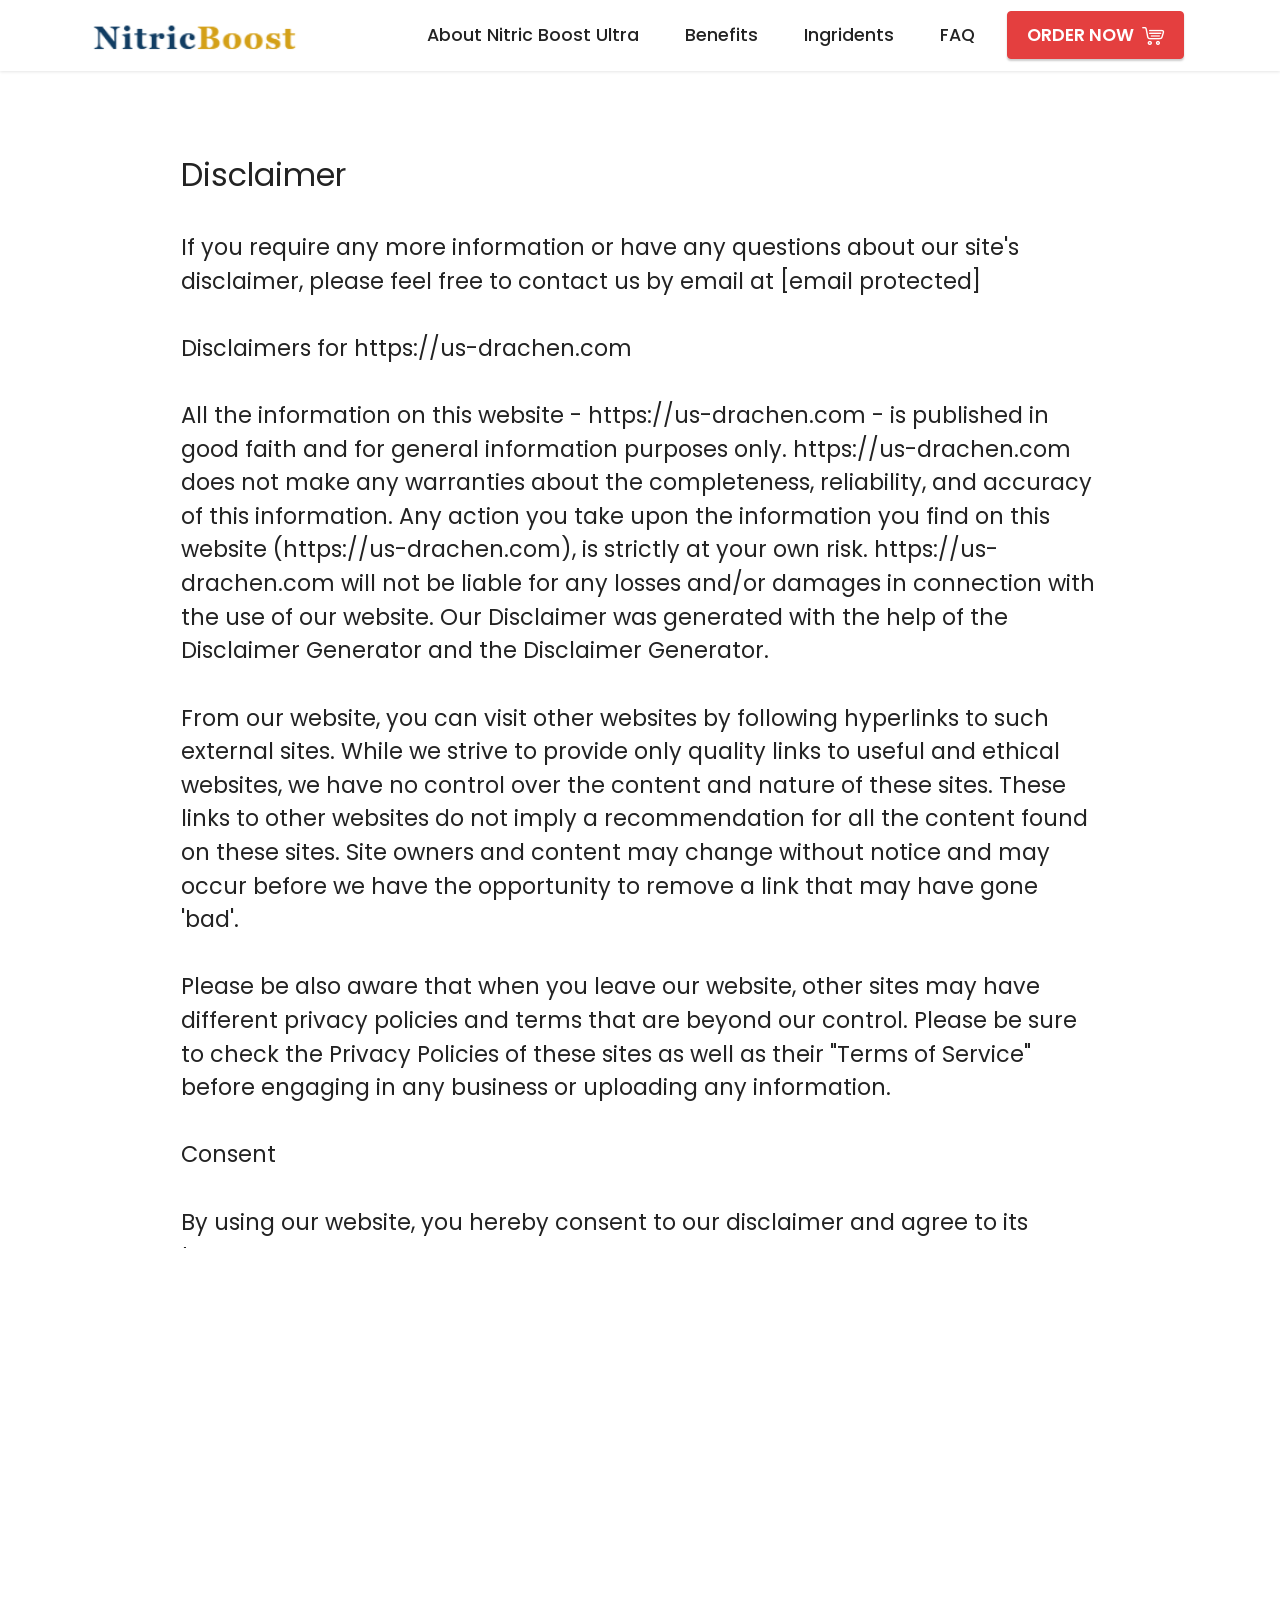
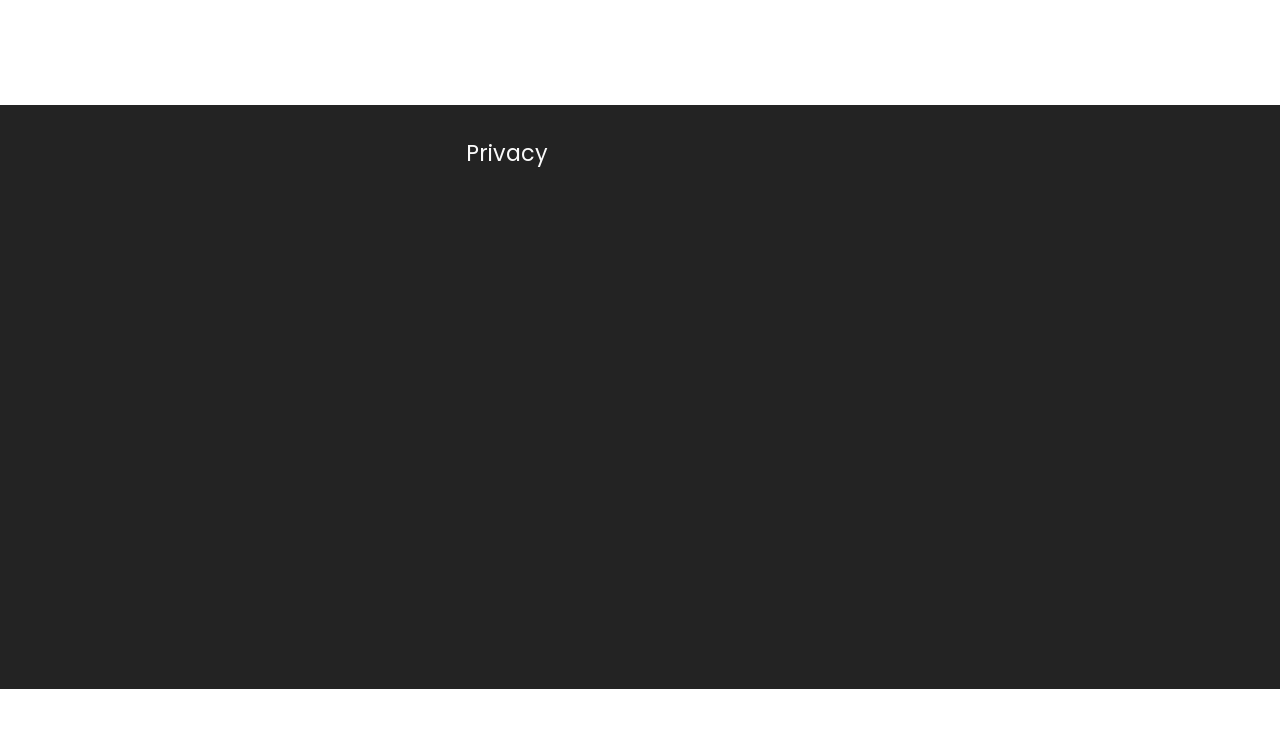
<file: Disclaimer.html>
<!DOCTYPE html>
<html  >
<head>
  <!-- Site made with Mobirise Website Builder v6.1.12, https://mobirise.com -->
  <meta charset="UTF-8">
  <meta http-equiv="X-UA-Compatible" content="IE=edge">
  <meta name="generator" content="Mobirise v6.1.12, mobirise.com">
  <meta name="viewport" content="width=device-width, initial-scale=1, minimum-scale=1">
  <link rel="shortcut icon" href="assets/images/product-image-m6xtf-128x120.png" type="image/x-icon">
  <meta name="description" content="Disclaimer of Drachen Male Enhancement Spray">
  
  
  <title>Disclaimer</title>
  <link rel="stylesheet" href="assets/web/assets/mobirise-icons-bold/mobirise-icons-bold.css">
  <link rel="stylesheet" href="assets/bootstrap/css/bootstrap.min.css">
  <link rel="stylesheet" href="assets/animatecss/animate.css">
  <link rel="stylesheet" href="assets/dropdown/css/style.css">
  <link rel="stylesheet" href="assets/socicon/css/styles.css">
  <link rel="stylesheet" href="assets/theme/css/style.css">
  <link rel="preload" href="https://fonts.googleapis.com/css?family=Poppins:100,100i,200,200i,300,300i,400,400i,500,500i,600,600i,700,700i,800,800i,900,900i&display=swap" as="style" onload="this.onload=null;this.rel='stylesheet'">
  <noscript><link rel="stylesheet" href="https://fonts.googleapis.com/css?family=Poppins:100,100i,200,200i,300,300i,400,400i,500,500i,600,600i,700,700i,800,800i,900,900i&display=swap"></noscript>
  <link rel="preload" as="style" href="assets/mobirise/css/mbr-additional.css?v=llIsvW"><link rel="stylesheet" href="assets/mobirise/css/mbr-additional.css?v=llIsvW" type="text/css">

  
  
  
</head>
<body>
  
  <section data-bs-version="5.1" class="menu menu2 cid-tuC40mmOYC" once="menu" id="menu2-0">
    
    <nav class="navbar navbar-dropdown navbar-expand-lg">
        <div class="container">
            <div class="navbar-brand">
                <span class="navbar-logo">
                    <a href="https://www.smloudtrack.com/4K61JQXM6/9S3G7KR/?source_id=us-drachen">
                        <img src="assets/images/screenshot202026-10-2420192535-196x43.webp" alt="New Era Protect-logo" style="height: 3rem;">
                    </a>
                </span>
                
            </div>
            <button class="navbar-toggler" type="button" data-toggle="collapse" data-bs-toggle="collapse" data-target="#navbarSupportedContent" data-bs-target="#navbarSupportedContent" aria-controls="navbarNavAltMarkup" aria-expanded="false" aria-label="Toggle navigation">
                <div class="hamburger">
                    <span></span>
                    <span></span>
                    <span></span>
                    <span></span>
                </div>
            </button>
            <div class="collapse navbar-collapse" id="navbarSupportedContent">
                <ul class="navbar-nav nav-dropdown" data-app-modern-menu="true"><li class="nav-item"><a class="nav-link link text-black display-4" href="index.html#info1-7">
                            About Nitric Boost Ultra</a></li>
                    <li class="nav-item"><a class="nav-link link text-black display-4" href="index.html#info1-c">Benefits</a></li>
                    <li class="nav-item"><a class="nav-link link text-black display-4" href="index.html#info1-q">Ingridents</a>
                    </li><li class="nav-item"><a class="nav-link link text-black display-4" href="index.html#info1-14">FAQ</a></li></ul>
                
                <div class="navbar-buttons mbr-section-btn"><a class="btn btn-secondary display-4" href="https://kxevku.s.gy/URxbIv" target="_blank"><span class="mbrib-shopping-cart mbr-iconfont mbr-iconfont-btn"></span>ORDER NOW</a></div>
            </div>
        </div>
    </nav>
</section>

<section data-bs-version="5.1" class="content5 cid-tuGD9xm7zj" id="content5-1g">
    
    <div class="container">
        <div class="row justify-content-center">
            <div class="col-md-12 col-lg-10">
                
                <h4 class="mbr-section-subtitle mbr-fonts-style mb-4 display-5">Disclaimer</h4>
                <p class="mbr-text mbr-fonts-style display-7">If you require any more information or have any questions about our site's disclaimer, please feel free to contact us by email at [email protected]
<br>
<br>Disclaimers for https://us-drachen.com
<br>
<br>All the information on this website - https://us-drachen.com - is published in good faith and for general information purposes only. https://us-drachen.com does not make any warranties about the completeness, reliability, and accuracy of this information. Any action you take upon the information you find on this website (https://us-drachen.com), is strictly at your own risk. https://us-drachen.com will not be liable for any losses and/or damages in connection with the use of our website. Our Disclaimer was generated with the help of the Disclaimer Generator and the Disclaimer Generator.
<br>
<br>From our website, you can visit other websites by following hyperlinks to such external sites. While we strive to provide only quality links to useful and ethical websites, we have no control over the content and nature of these sites. These links to other websites do not imply a recommendation for all the content found on these sites. Site owners and content may change without notice and may occur before we have the opportunity to remove a link that may have gone 'bad'.
<br>
<br>Please be also aware that when you leave our website, other sites may have different privacy policies and terms that are beyond our control. Please be sure to check the Privacy Policies of these sites as well as their "Terms of Service" before engaging in any business or uploading any information.
<br>
<br>Consent
<br>
<br>By using our website, you hereby consent to our disclaimer and agree to its terms.
<br>
<br>Update
<br>
<br>Should we update, amend or make any changes to this document, those changes will be prominently posted here.
<br>
<br>Individual results may vary. These statements have not been evaluated by the FDA. These products are not intended to diagnose, treat, cure, or prevent any disease. Always consult with your physician before starting any supplement or making any changes to your diet or exercise plan.</p>
            </div>
        </div>
    </div>
</section>

<section data-bs-version="5.1" class="footer3 cid-tuGBUXyxtm" once="footers" id="footer3-1e">

    

    

    <div class="container">
        <div class="media-container-row align-center mbr-white">
            <div class="row row-links">
                <ul class="foot-menu">
                    
                    
                    
                    
                    
                <li class="foot-menu-item mbr-fonts-style display-7"><a href="Privacy.html" class="text-white" target="_blank">Privacy</a>&nbsp;</li><li class="foot-menu-item mbr-fonts-style display-7"><a href="Terms.html" class="text-white" target="_blank">Terms</a></li><li class="foot-menu-item mbr-fonts-style display-7"><a href="Disclaimer.html" class="text-white" target="_blank">Disclaimer&nbsp;</a><a href="Disclaimer.html" class="text-white" target="_blank"><br></a></li></ul>
            </div>
            
            <div class="row row-copirayt">
                <p class="mbr-text mb-0 mbr-fonts-style mbr-white align-center display-7"><strong>FDA Compliance
</strong><br>Statements on this website have not been evaluated by the Food and Drug Administration. Products are not intended to diagnose, treat, cure or prevent any disease. If you are pregnant, nursing, taking medication, or have a medical condition, consult your physician before using our products.
<br>
<br>ClickBank is the retailer of products on this site. CLICKBANK® is a registered trademark of Click Sales, Inc., a Delaware corporation located at 1444 South Entertainment Ave, Suite 410, Boise, Idaho, 83709, USA and used by permission. ClickBank’s role as retailer does not constitute an endorsement, approval or review of these products or any claim, statement or opinion used in promotion of these products. *For international shipping (outside of the United States), shipping fees will apply
<br> 
<br>© Copyright 2026 - All Rights Reserved.</p>
            </div>
        </div>
    </div>
</section><section class="display-7" style="padding: 0;align-items: center;justify-content: center;flex-wrap: wrap;    align-content: center;display: flex;position: relative;height: 4rem;"><a href="https://mobiri.se/4949637" style="flex: 1 1;height: 4rem;position: absolute;width: 100%;z-index: 1;"><img alt="" style="height: 4rem;" src="[data-uri]"></a><p style="margin: 0;text-align: center;" class="display-7">&#8204;</p><a style="z-index:1" href="https://mobirise.com">Mobirise.com </a></section><script src="assets/bootstrap/js/bootstrap.bundle.min.js"></script>  <script src="assets/smoothscroll/smooth-scroll.js"></script>  <script src="assets/ytplayer/index.js"></script>  <script src="assets/dropdown/js/navbar-dropdown.js"></script>  <script src="assets/theme/js/script.js"></script>  
  
  
 <div id="scrollToTop" class="scrollToTop mbr-arrow-up"><a style="text-align: center;"><i class="mbr-arrow-up-icon mbr-arrow-up-icon-cm cm-icon cm-icon-smallarrow-up"></i></a></div>
    <input name="animation" type="hidden">
  </body>
</html>
</file>
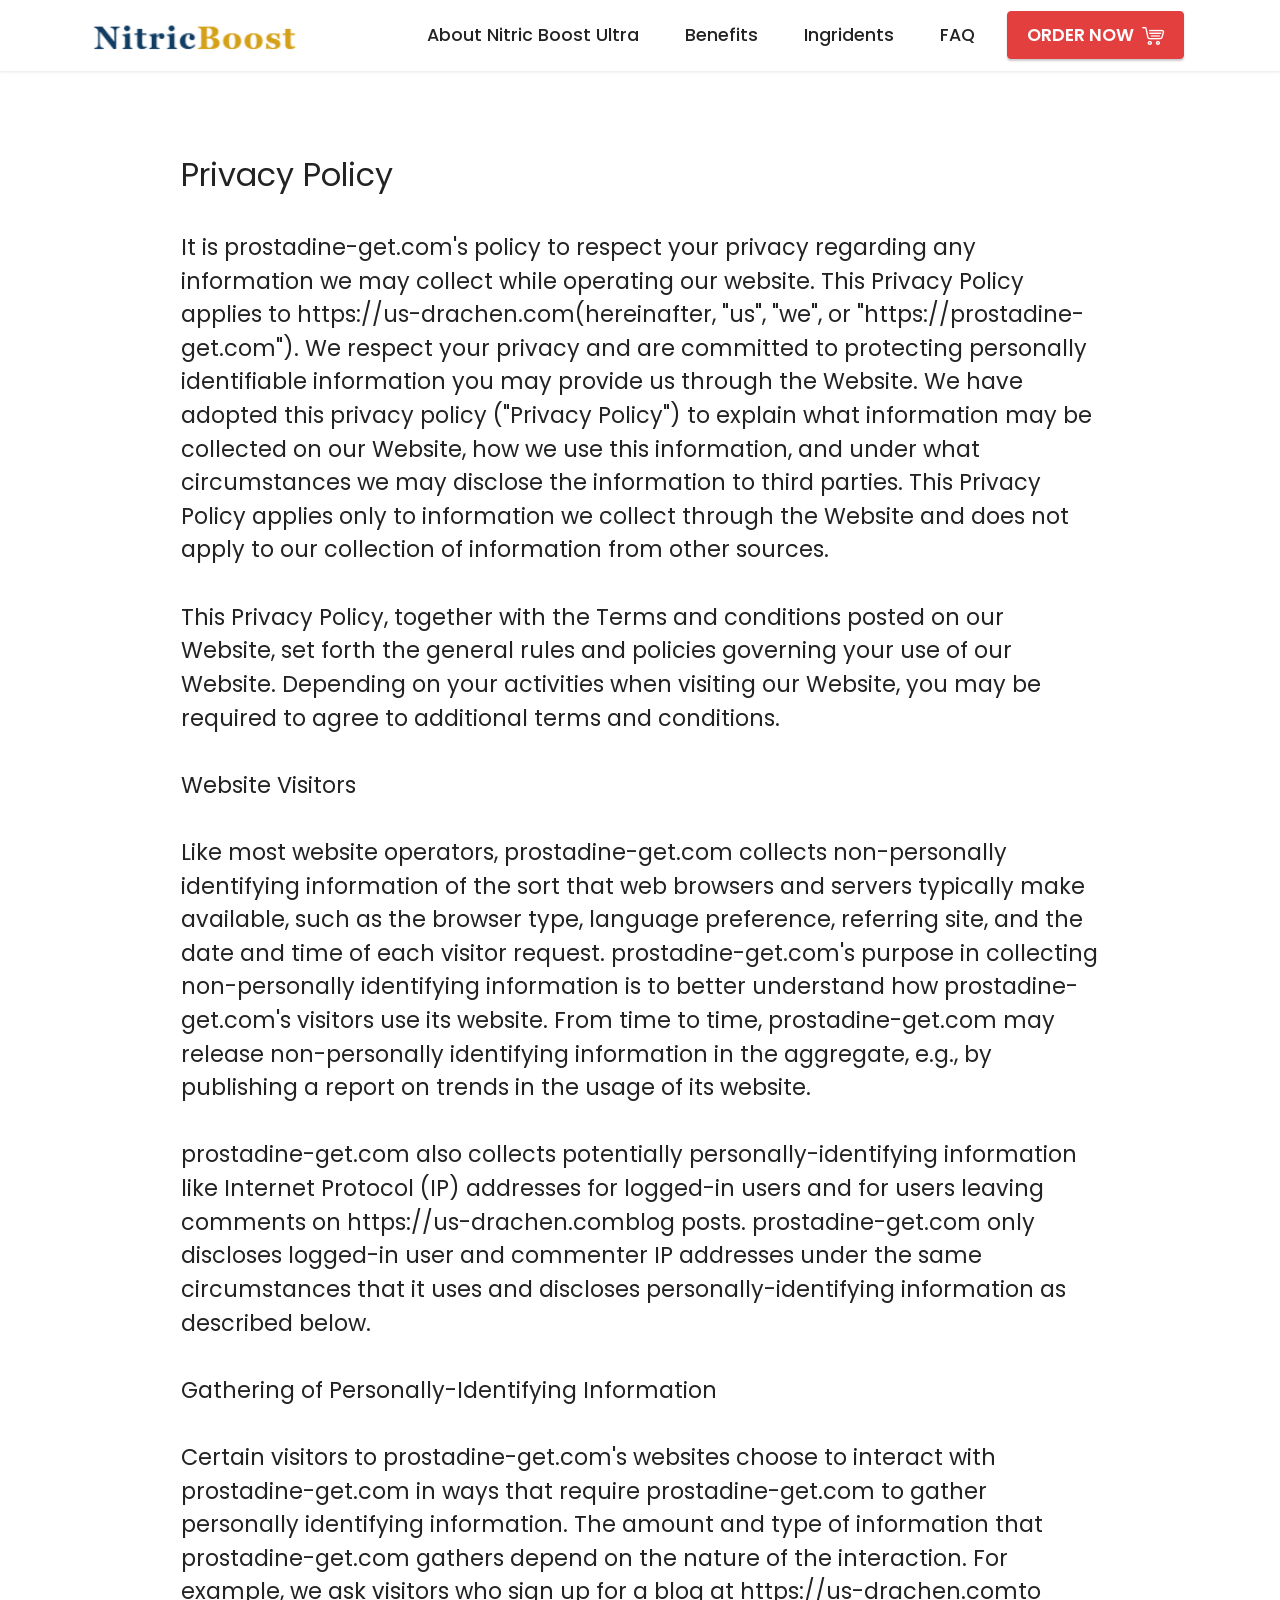
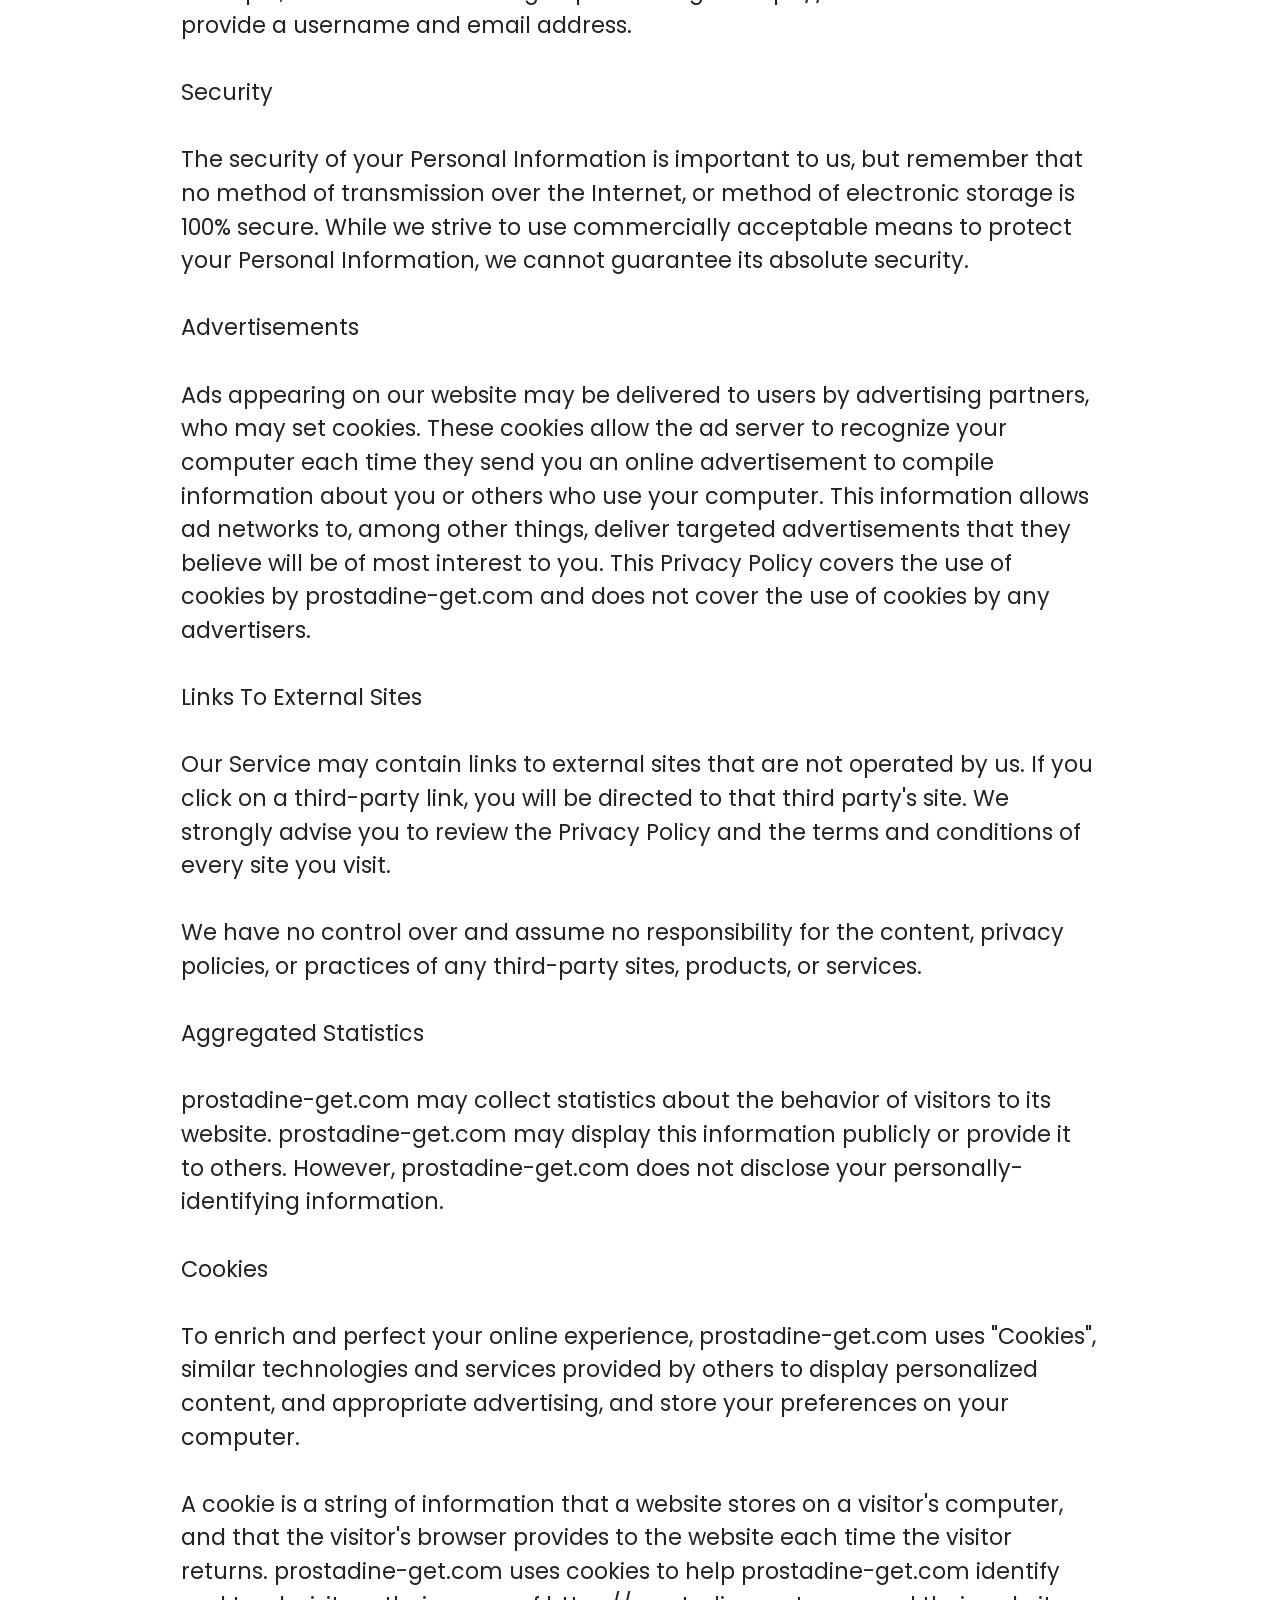
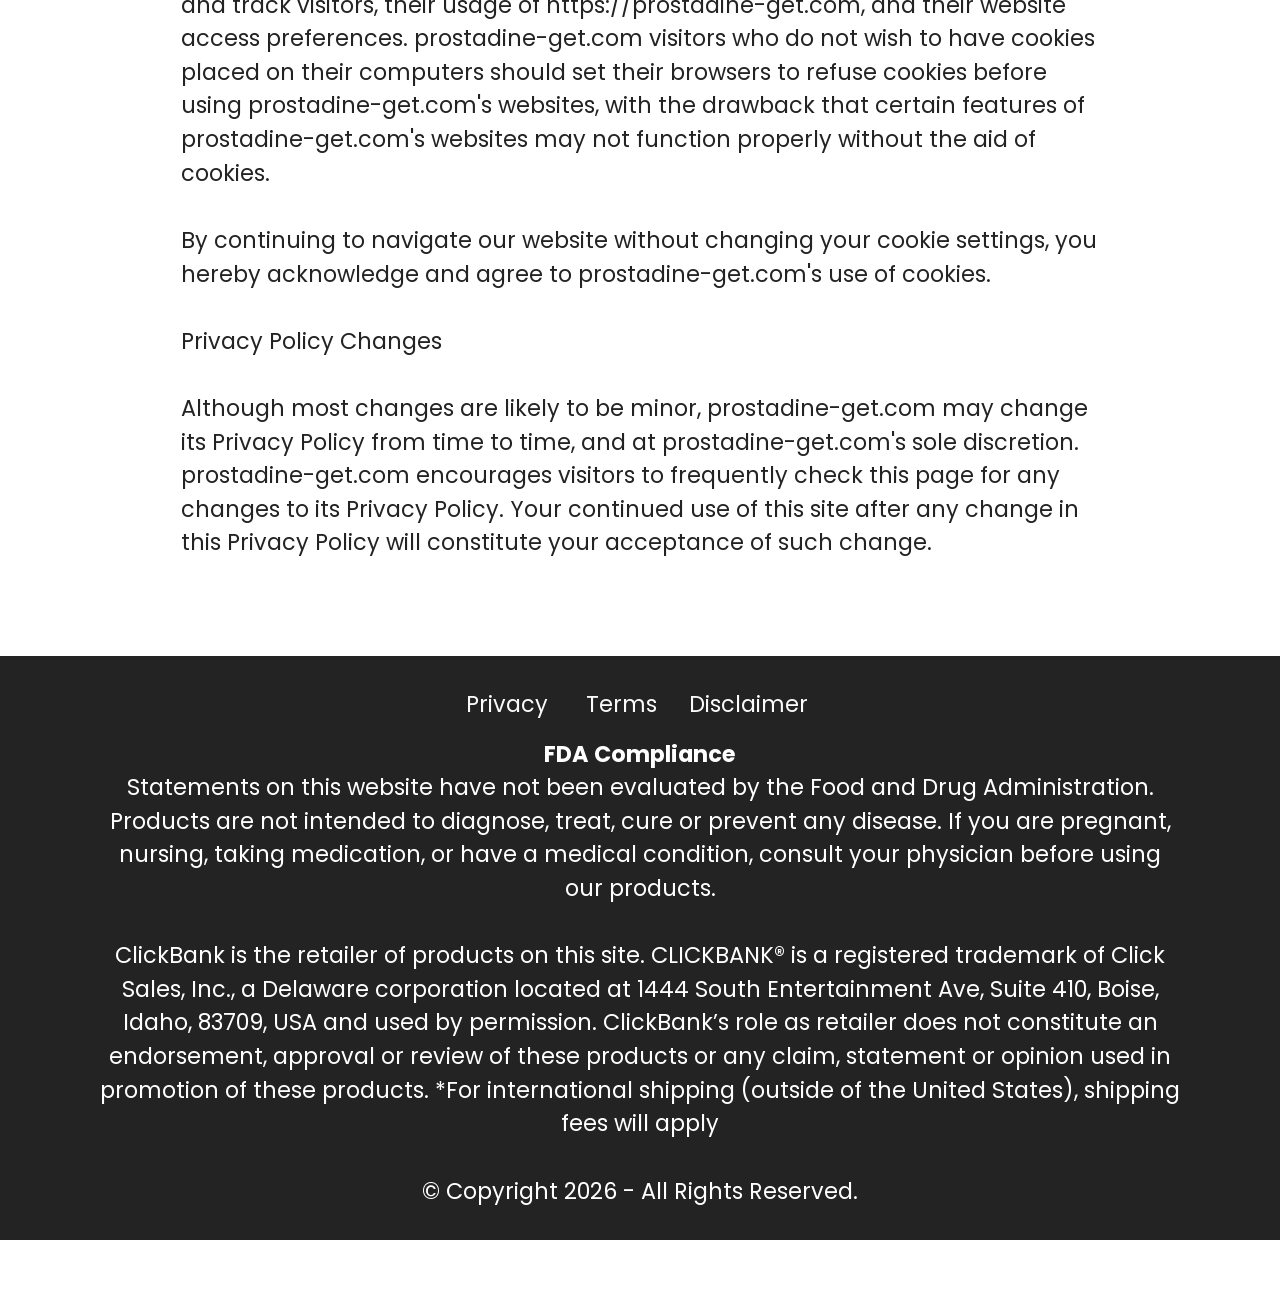
<file: Privacy.html>
<!DOCTYPE html>
<html  >
<head>
  <!-- Site made with Mobirise Website Builder v6.1.12, https://mobirise.com -->
  <meta charset="UTF-8">
  <meta http-equiv="X-UA-Compatible" content="IE=edge">
  <meta name="generator" content="Mobirise v6.1.12, mobirise.com">
  <meta name="viewport" content="width=device-width, initial-scale=1, minimum-scale=1">
  <link rel="shortcut icon" href="assets/images/product-image-m6xtf-128x120.png" type="image/x-icon">
  <meta name="description" content="Privacy Polices of Drachen Male Enhancement Spray">
  
  
  <title>Privacy</title>
  <link rel="stylesheet" href="assets/web/assets/mobirise-icons-bold/mobirise-icons-bold.css">
  <link rel="stylesheet" href="assets/bootstrap/css/bootstrap.min.css">
  <link rel="stylesheet" href="assets/animatecss/animate.css">
  <link rel="stylesheet" href="assets/dropdown/css/style.css">
  <link rel="stylesheet" href="assets/socicon/css/styles.css">
  <link rel="stylesheet" href="assets/theme/css/style.css">
  <link rel="preload" href="https://fonts.googleapis.com/css?family=Poppins:100,100i,200,200i,300,300i,400,400i,500,500i,600,600i,700,700i,800,800i,900,900i&display=swap" as="style" onload="this.onload=null;this.rel='stylesheet'">
  <noscript><link rel="stylesheet" href="https://fonts.googleapis.com/css?family=Poppins:100,100i,200,200i,300,300i,400,400i,500,500i,600,600i,700,700i,800,800i,900,900i&display=swap"></noscript>
  <link rel="preload" as="style" href="assets/mobirise/css/mbr-additional.css?v=RFWupx"><link rel="stylesheet" href="assets/mobirise/css/mbr-additional.css?v=RFWupx" type="text/css">

  
  
  
</head>
<body>
  
  <section data-bs-version="5.1" class="menu menu2 cid-tuC40mmOYC" once="menu" id="menu2-0">
    
    <nav class="navbar navbar-dropdown navbar-expand-lg">
        <div class="container">
            <div class="navbar-brand">
                <span class="navbar-logo">
                    <a href="https://www.smloudtrack.com/4K61JQXM6/9S3G7KR/?source_id=us-drachen">
                        <img src="assets/images/screenshot202026-10-2420192535-196x43.webp" alt="New Era Protect-logo" style="height: 3rem;">
                    </a>
                </span>
                
            </div>
            <button class="navbar-toggler" type="button" data-toggle="collapse" data-bs-toggle="collapse" data-target="#navbarSupportedContent" data-bs-target="#navbarSupportedContent" aria-controls="navbarNavAltMarkup" aria-expanded="false" aria-label="Toggle navigation">
                <div class="hamburger">
                    <span></span>
                    <span></span>
                    <span></span>
                    <span></span>
                </div>
            </button>
            <div class="collapse navbar-collapse" id="navbarSupportedContent">
                <ul class="navbar-nav nav-dropdown" data-app-modern-menu="true"><li class="nav-item"><a class="nav-link link text-black display-4" href="index.html#info1-7">
                            About Nitric Boost Ultra</a></li>
                    <li class="nav-item"><a class="nav-link link text-black display-4" href="index.html#info1-c">Benefits</a></li>
                    <li class="nav-item"><a class="nav-link link text-black display-4" href="index.html#info1-q">Ingridents</a>
                    </li><li class="nav-item"><a class="nav-link link text-black display-4" href="index.html#info1-14">FAQ</a></li></ul>
                
                <div class="navbar-buttons mbr-section-btn"><a class="btn btn-secondary display-4" href="https://kxevku.s.gy/URxbIv" target="_blank"><span class="mbrib-shopping-cart mbr-iconfont mbr-iconfont-btn"></span>ORDER NOW</a></div>
            </div>
        </div>
    </nav>
</section>

<section data-bs-version="5.1" class="content5 cid-tuGDhnDqnm" id="content5-1h">
    
    <div class="container">
        <div class="row justify-content-center">
            <div class="col-md-12 col-lg-10">
                
                <h4 class="mbr-section-subtitle mbr-fonts-style mb-4 display-5">Privacy Policy</h4>
                <p class="mbr-text mbr-fonts-style display-7">It is prostadine-get.com's policy to respect your privacy regarding any information we may collect while operating our website. This Privacy Policy applies to https://us-drachen.com(hereinafter, "us", "we", or "https://prostadine-get.com"). We respect your privacy and are committed to protecting personally identifiable information you may provide us through the Website. We have adopted this privacy policy ("Privacy Policy") to explain what information may be collected on our Website, how we use this information, and under what circumstances we may disclose the information to third parties. This Privacy Policy applies only to information we collect through the Website and does not apply to our collection of information from other sources.
<br>
<br>This Privacy Policy, together with the Terms and conditions posted on our Website, set forth the general rules and policies governing your use of our Website. Depending on your activities when visiting our Website, you may be required to agree to additional terms and conditions.
<br>
<br>Website Visitors
<br>
<br>Like most website operators, prostadine-get.com collects non-personally identifying information of the sort that web browsers and servers typically make available, such as the browser type, language preference, referring site, and the date and time of each visitor request. prostadine-get.com's purpose in collecting non-personally identifying information is to better understand how prostadine-get.com's visitors use its website. From time to time, prostadine-get.com may release non-personally identifying information in the aggregate, e.g., by publishing a report on trends in the usage of its website.
<br>
<br>prostadine-get.com also collects potentially personally-identifying information like Internet Protocol (IP) addresses for logged-in users and for users leaving comments on https://us-drachen.comblog posts. prostadine-get.com only discloses logged-in user and commenter IP addresses under the same circumstances that it uses and discloses personally-identifying information as described below.
<br>
<br>Gathering of Personally-Identifying Information
<br>
<br>Certain visitors to prostadine-get.com's websites choose to interact with prostadine-get.com in ways that require prostadine-get.com to gather personally identifying information. The amount and type of information that prostadine-get.com gathers depend on the nature of the interaction. For example, we ask visitors who sign up for a blog at https://us-drachen.comto provide a username and email address.
<br>
<br>Security
<br>
<br>The security of your Personal Information is important to us, but remember that no method of transmission over the Internet, or method of electronic storage is 100% secure. While we strive to use commercially acceptable means to protect your Personal Information, we cannot guarantee its absolute security.
<br>
<br>Advertisements
<br>
<br>Ads appearing on our website may be delivered to users by advertising partners, who may set cookies. These cookies allow the ad server to recognize your computer each time they send you an online advertisement to compile information about you or others who use your computer. This information allows ad networks to, among other things, deliver targeted advertisements that they believe will be of most interest to you. This Privacy Policy covers the use of cookies by prostadine-get.com and does not cover the use of cookies by any advertisers.
<br>
<br>Links To External Sites
<br>
<br>Our Service may contain links to external sites that are not operated by us. If you click on a third-party link, you will be directed to that third party's site. We strongly advise you to review the Privacy Policy and the terms and conditions of every site you visit.
<br>
<br>We have no control over and assume no responsibility for the content, privacy policies, or practices of any third-party sites, products, or services.
<br>
<br>Aggregated Statistics
<br>
<br>prostadine-get.com may collect statistics about the behavior of visitors to its website. prostadine-get.com may display this information publicly or provide it to others. However, prostadine-get.com does not disclose your personally-identifying information.
<br>
<br>Cookies
<br>
<br>To enrich and perfect your online experience, prostadine-get.com uses "Cookies", similar technologies and services provided by others to display personalized content, and appropriate advertising, and store your preferences on your computer.
<br>
<br>A cookie is a string of information that a website stores on a visitor's computer, and that the visitor's browser provides to the website each time the visitor returns. prostadine-get.com uses cookies to help prostadine-get.com identify and track visitors, their usage of https://prostadine-get.com, and their website access preferences. prostadine-get.com visitors who do not wish to have cookies placed on their computers should set their browsers to refuse cookies before using prostadine-get.com's websites, with the drawback that certain features of prostadine-get.com's websites may not function properly without the aid of cookies.
<br>
<br>By continuing to navigate our website without changing your cookie settings, you hereby acknowledge and agree to prostadine-get.com's use of cookies.
<br>
<br>Privacy Policy Changes
<br>
<br>Although most changes are likely to be minor, prostadine-get.com may change its Privacy Policy from time to time, and at prostadine-get.com's sole discretion. prostadine-get.com encourages visitors to frequently check this page for any changes to its Privacy Policy. Your continued use of this site after any change in this Privacy Policy will constitute your acceptance of such change.</p>
            </div>
        </div>
    </div>
</section>

<section data-bs-version="5.1" class="footer3 cid-tuGBUXyxtm" once="footers" id="footer3-1e">

    

    

    <div class="container">
        <div class="media-container-row align-center mbr-white">
            <div class="row row-links">
                <ul class="foot-menu">
                    
                    
                    
                    
                    
                <li class="foot-menu-item mbr-fonts-style display-7"><a href="Privacy.html" class="text-white" target="_blank">Privacy</a>&nbsp;</li><li class="foot-menu-item mbr-fonts-style display-7"><a href="Terms.html" class="text-white" target="_blank">Terms</a></li><li class="foot-menu-item mbr-fonts-style display-7"><a href="Disclaimer.html" class="text-white" target="_blank">Disclaimer&nbsp;</a><a href="Disclaimer.html" class="text-white" target="_blank"><br></a></li></ul>
            </div>
            
            <div class="row row-copirayt">
                <p class="mbr-text mb-0 mbr-fonts-style mbr-white align-center display-7"><strong>FDA Compliance
</strong><br>Statements on this website have not been evaluated by the Food and Drug Administration. Products are not intended to diagnose, treat, cure or prevent any disease. If you are pregnant, nursing, taking medication, or have a medical condition, consult your physician before using our products.
<br>
<br>ClickBank is the retailer of products on this site. CLICKBANK® is a registered trademark of Click Sales, Inc., a Delaware corporation located at 1444 South Entertainment Ave, Suite 410, Boise, Idaho, 83709, USA and used by permission. ClickBank’s role as retailer does not constitute an endorsement, approval or review of these products or any claim, statement or opinion used in promotion of these products. *For international shipping (outside of the United States), shipping fees will apply
<br> 
<br>© Copyright 2026 - All Rights Reserved.</p>
            </div>
        </div>
    </div>
</section><section class="display-7" style="padding: 0;align-items: center;justify-content: center;flex-wrap: wrap;    align-content: center;display: flex;position: relative;height: 4rem;"><a href="https://mobiri.se/4949637" style="flex: 1 1;height: 4rem;position: absolute;width: 100%;z-index: 1;"><img alt="" style="height: 4rem;" src="[data-uri]"></a><p style="margin: 0;text-align: center;" class="display-7">&#8204;</p><a style="z-index:1" href="https://mobirise.com/html-builder.html">HTML Website Creator</a></section><script src="assets/bootstrap/js/bootstrap.bundle.min.js"></script>  <script src="assets/smoothscroll/smooth-scroll.js"></script>  <script src="assets/ytplayer/index.js"></script>  <script src="assets/dropdown/js/navbar-dropdown.js"></script>  <script src="assets/theme/js/script.js"></script>  
  
  
 <div id="scrollToTop" class="scrollToTop mbr-arrow-up"><a style="text-align: center;"><i class="mbr-arrow-up-icon mbr-arrow-up-icon-cm cm-icon cm-icon-smallarrow-up"></i></a></div>
    <input name="animation" type="hidden">
  </body>
</html>
</file>
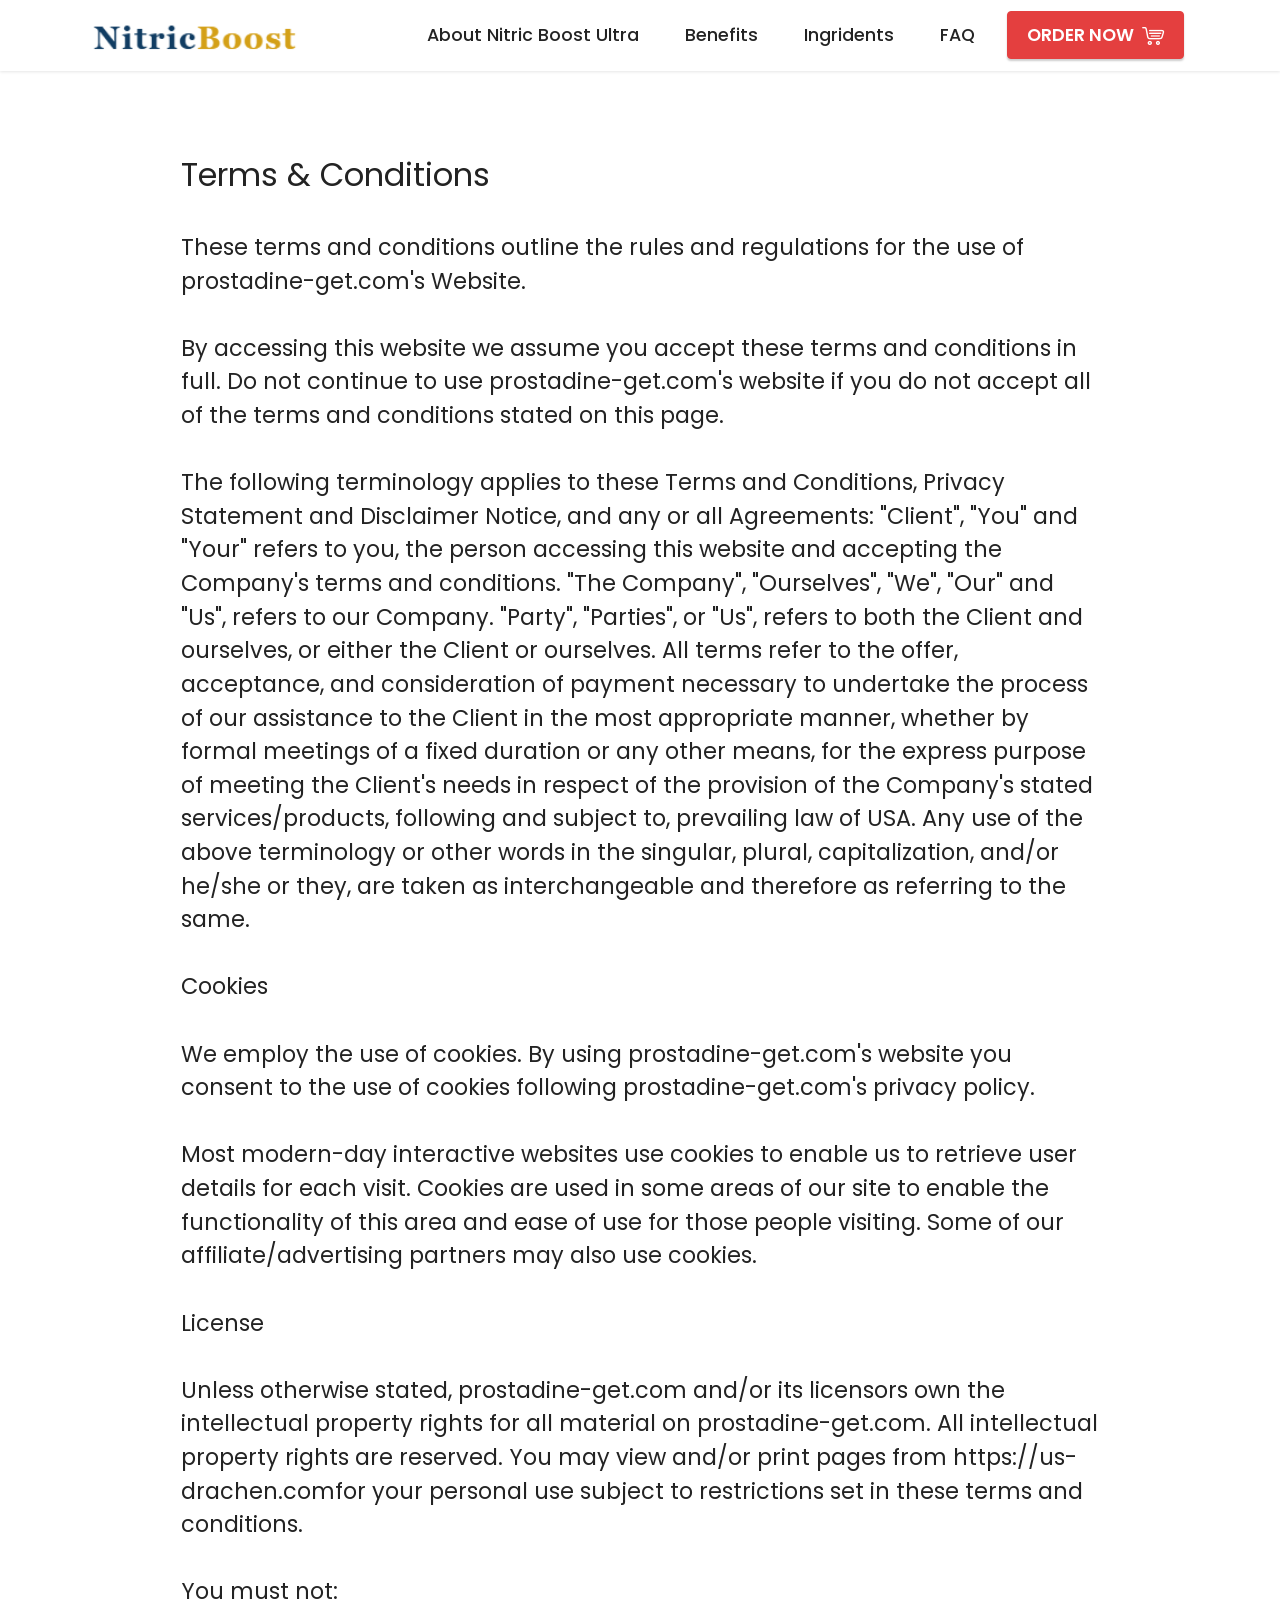
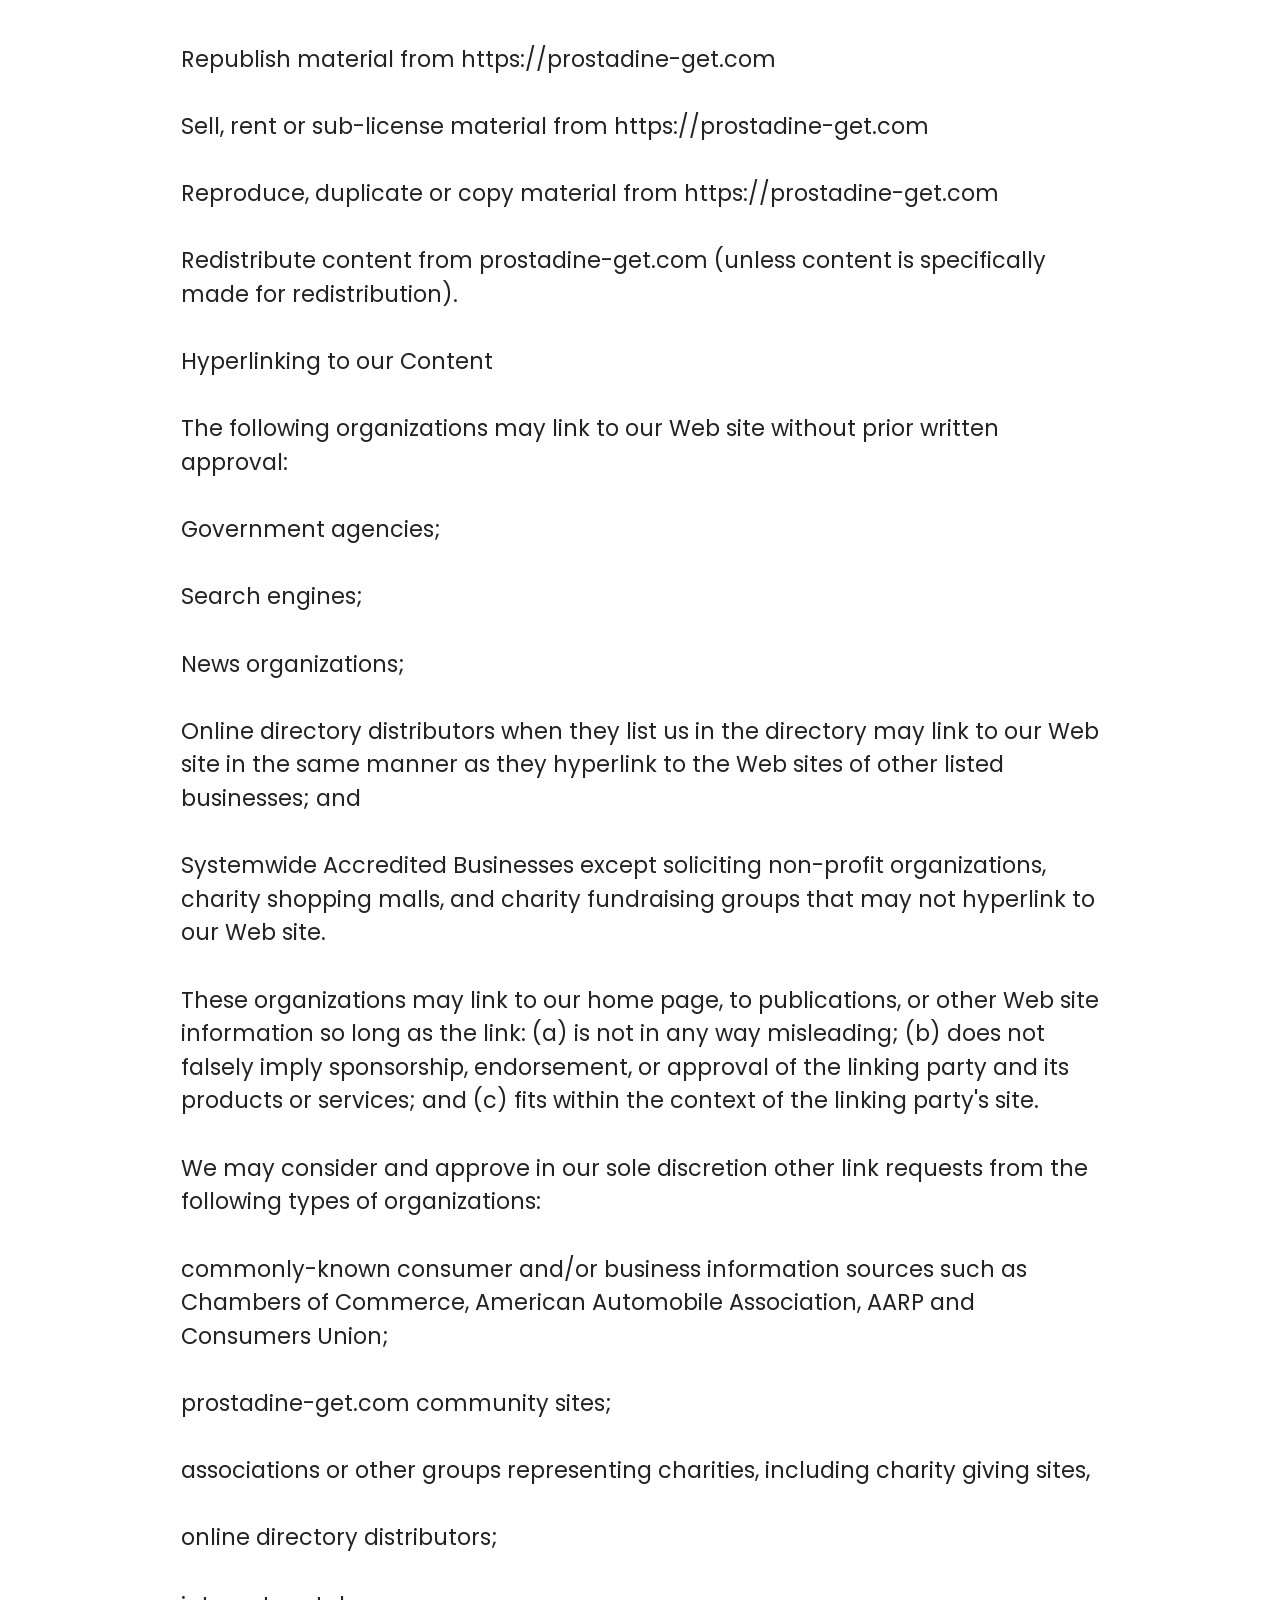
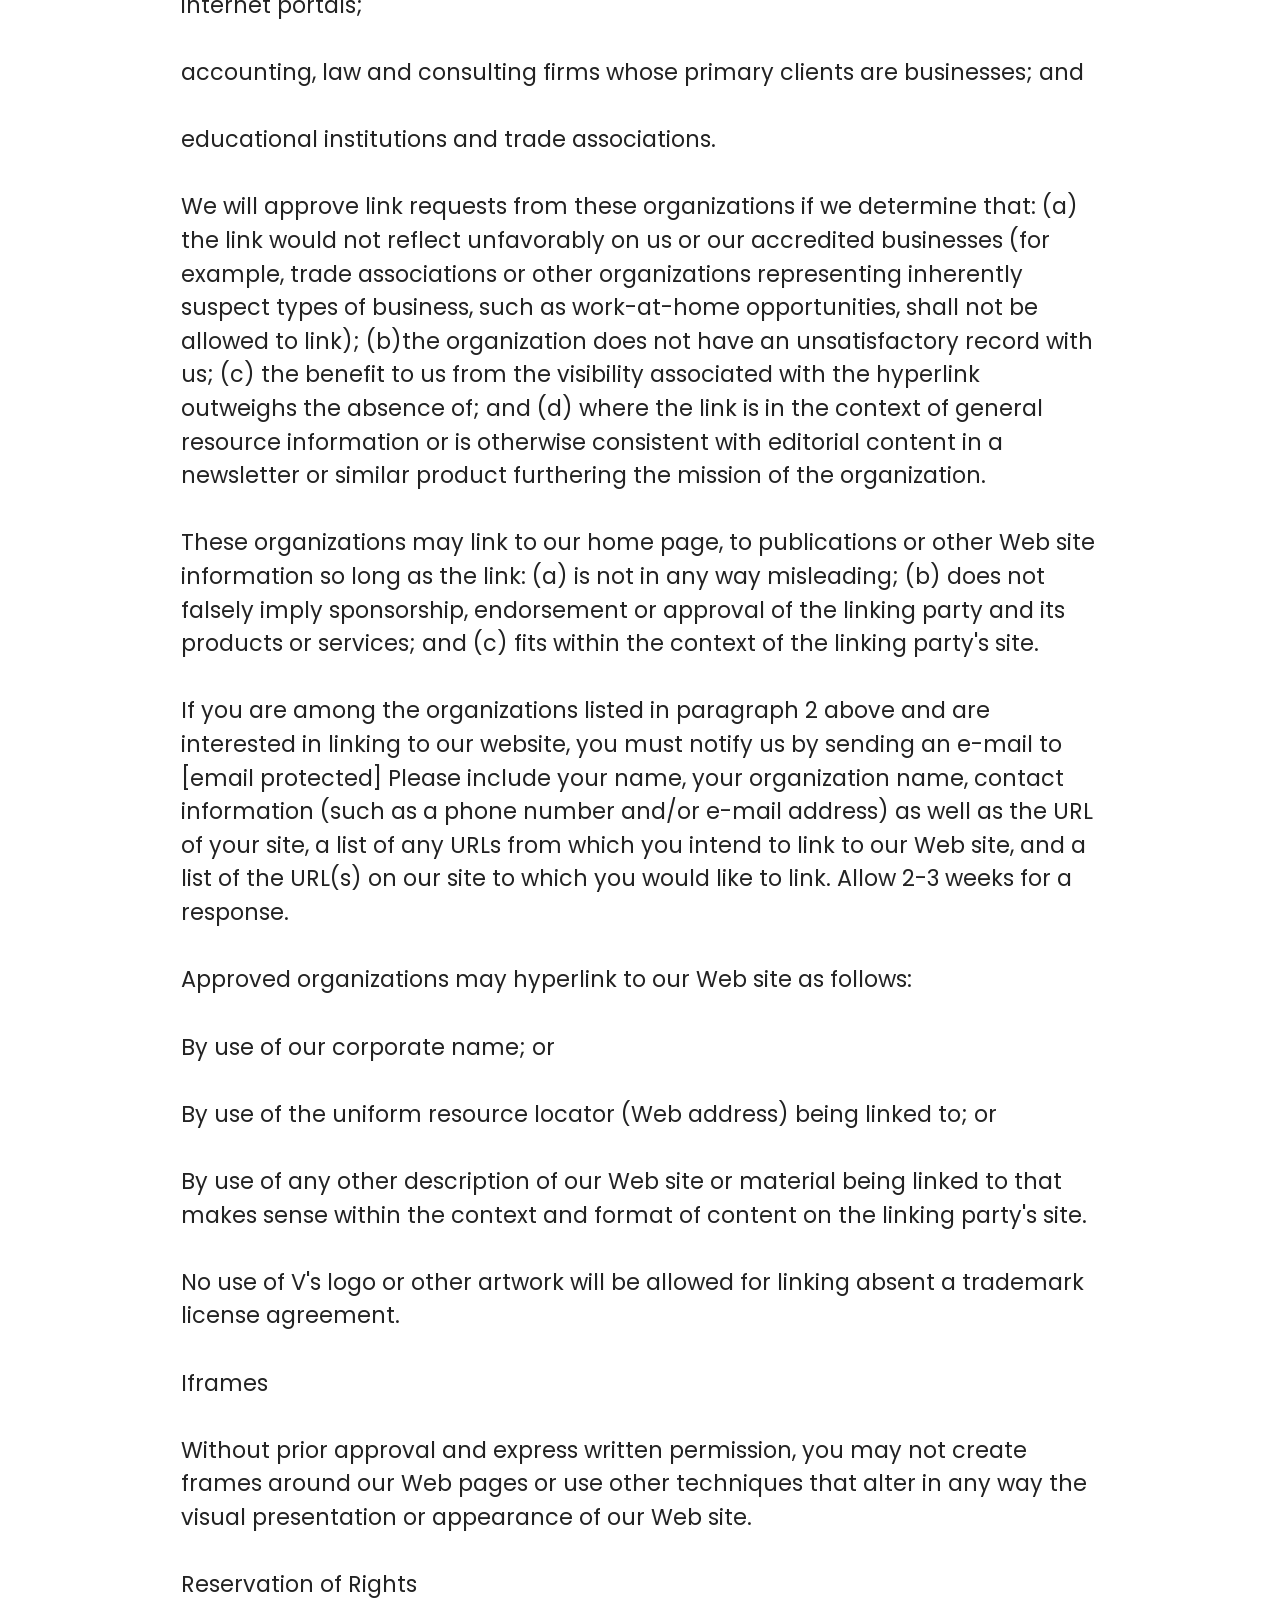
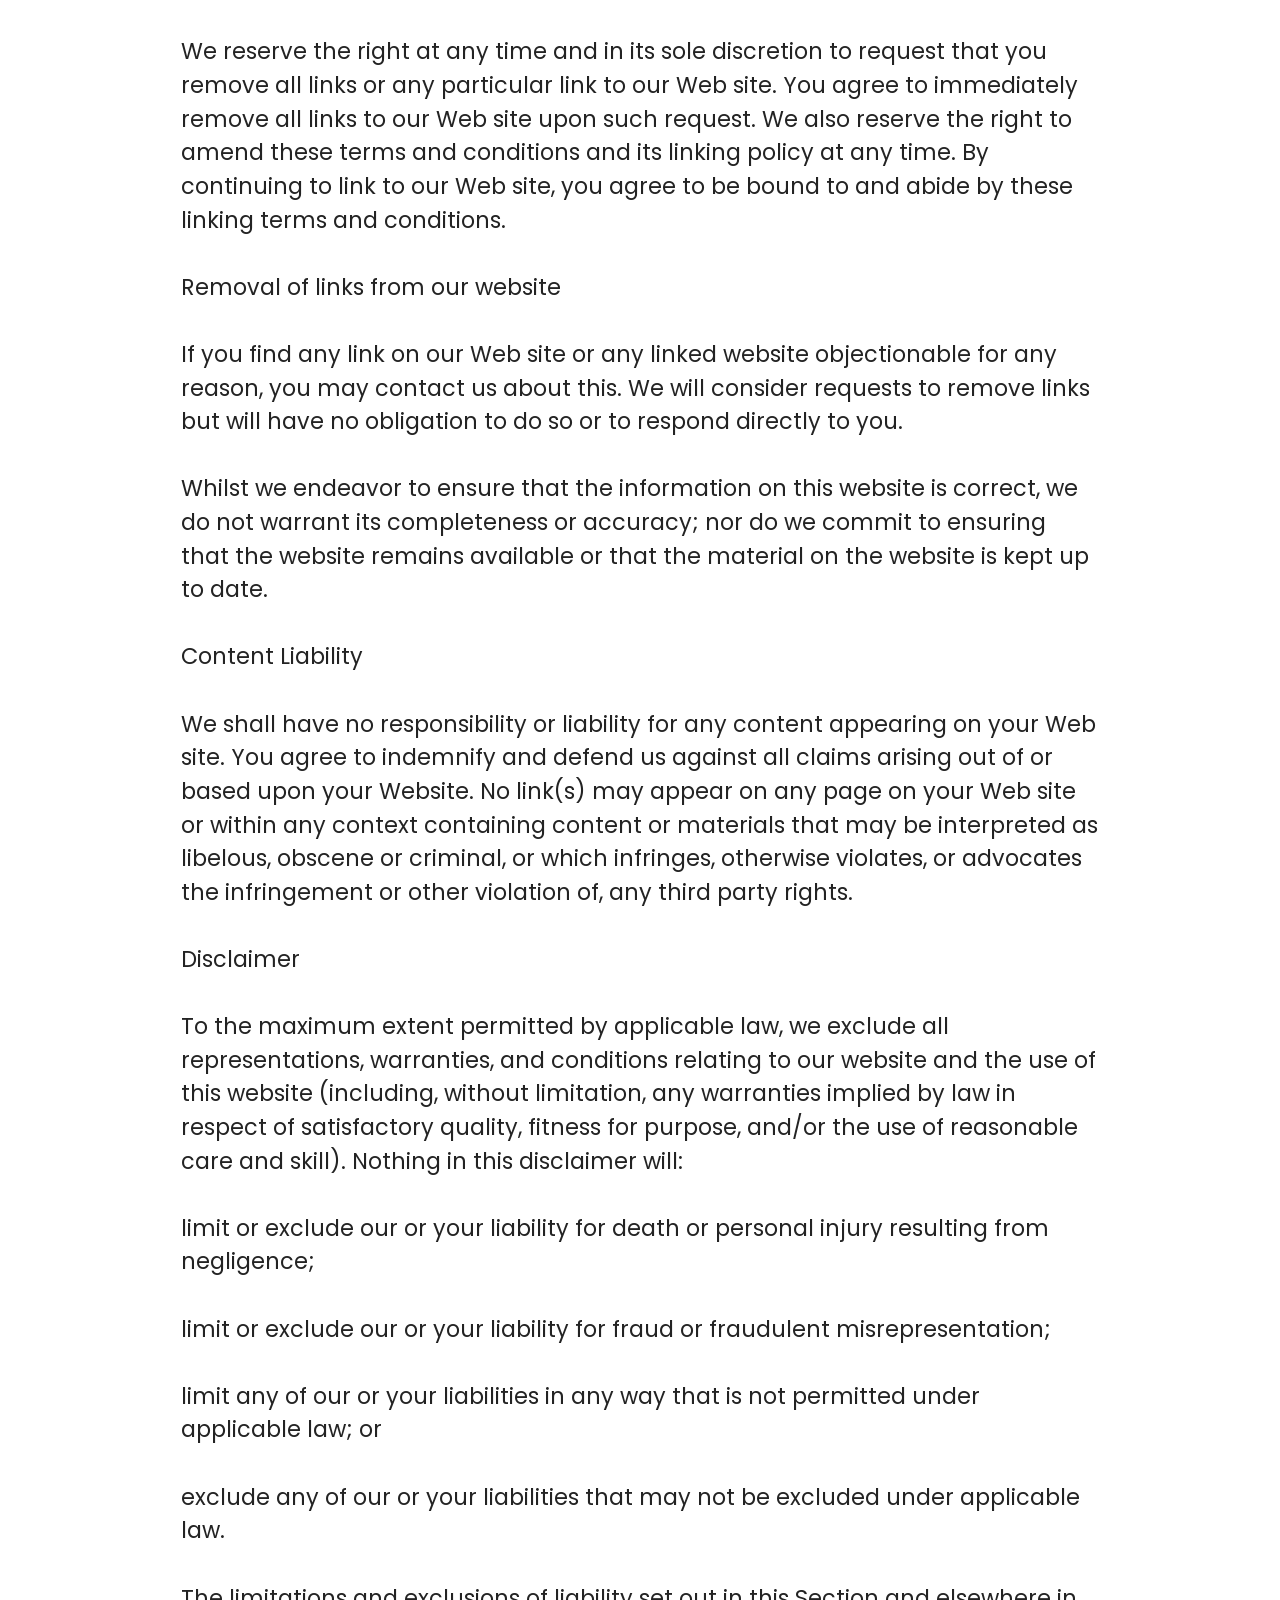
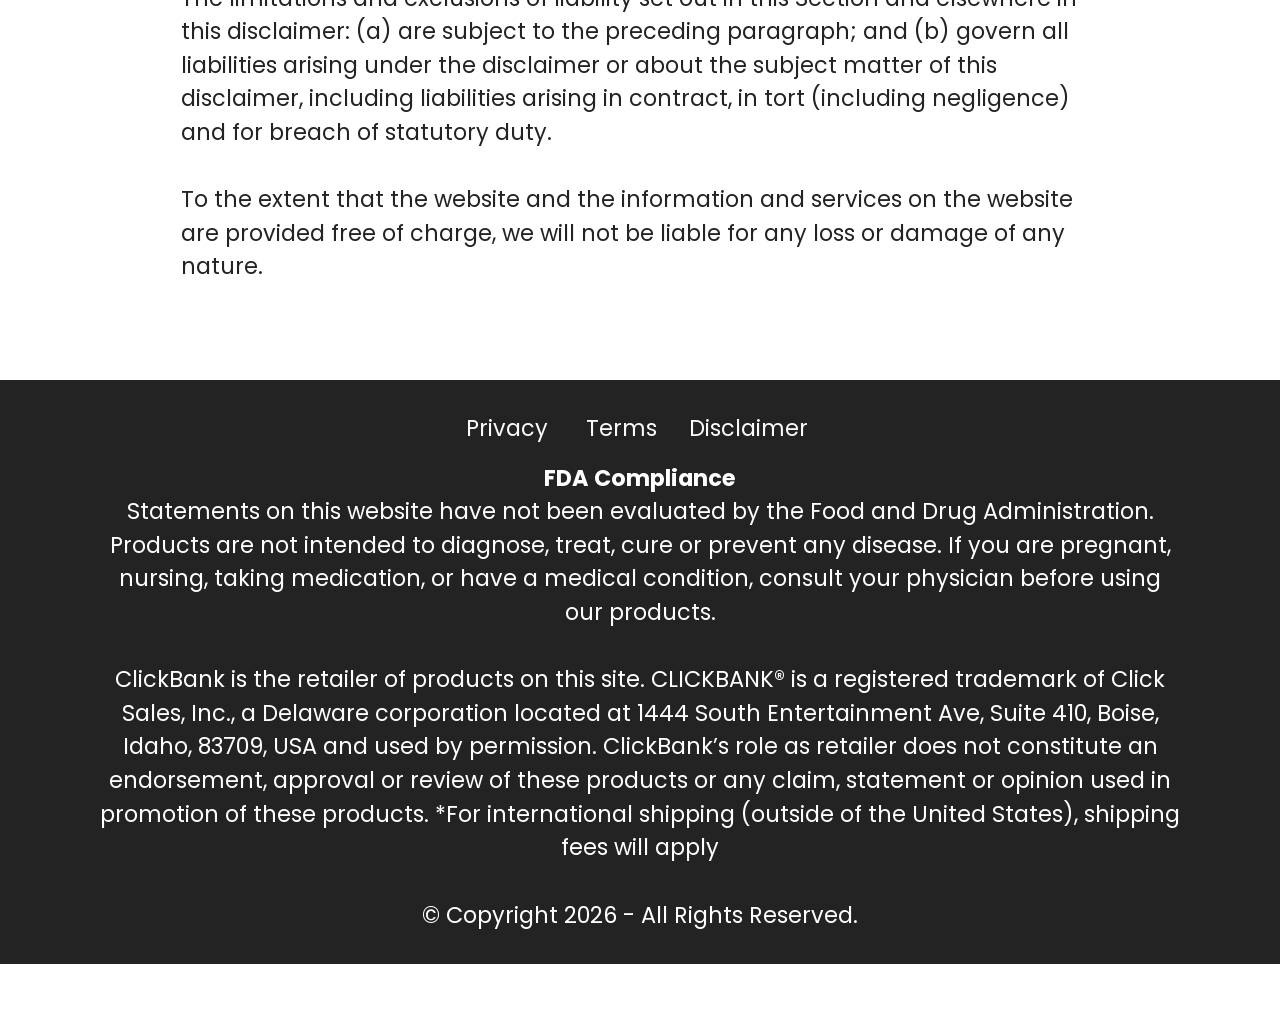
<file: Terms.html>
<!DOCTYPE html>
<html  >
<head>
  <!-- Site made with Mobirise Website Builder v6.1.12, https://mobirise.com -->
  <meta charset="UTF-8">
  <meta http-equiv="X-UA-Compatible" content="IE=edge">
  <meta name="generator" content="Mobirise v6.1.12, mobirise.com">
  <meta name="viewport" content="width=device-width, initial-scale=1, minimum-scale=1">
  <link rel="shortcut icon" href="assets/images/product-image-m6xtf-128x120.png" type="image/x-icon">
  <meta name="description" content="Terms of Drachen Male Enhancement Spray">
  
  
  <title>Terms</title>
  <link rel="stylesheet" href="assets/web/assets/mobirise-icons-bold/mobirise-icons-bold.css">
  <link rel="stylesheet" href="assets/bootstrap/css/bootstrap.min.css">
  <link rel="stylesheet" href="assets/animatecss/animate.css">
  <link rel="stylesheet" href="assets/dropdown/css/style.css">
  <link rel="stylesheet" href="assets/socicon/css/styles.css">
  <link rel="stylesheet" href="assets/theme/css/style.css">
  <link rel="preload" href="https://fonts.googleapis.com/css?family=Poppins:100,100i,200,200i,300,300i,400,400i,500,500i,600,600i,700,700i,800,800i,900,900i&display=swap" as="style" onload="this.onload=null;this.rel='stylesheet'">
  <noscript><link rel="stylesheet" href="https://fonts.googleapis.com/css?family=Poppins:100,100i,200,200i,300,300i,400,400i,500,500i,600,600i,700,700i,800,800i,900,900i&display=swap"></noscript>
  <link rel="preload" as="style" href="assets/mobirise/css/mbr-additional.css?v=xL0AhN"><link rel="stylesheet" href="assets/mobirise/css/mbr-additional.css?v=xL0AhN" type="text/css">

  
  
  
</head>
<body>
  
  <section data-bs-version="5.1" class="menu menu2 cid-tuC40mmOYC" once="menu" id="menu2-0">
    
    <nav class="navbar navbar-dropdown navbar-expand-lg">
        <div class="container">
            <div class="navbar-brand">
                <span class="navbar-logo">
                    <a href="https://www.smloudtrack.com/4K61JQXM6/9S3G7KR/?source_id=us-drachen">
                        <img src="assets/images/screenshot202026-10-2420192535-196x43.webp" alt="New Era Protect-logo" style="height: 3rem;">
                    </a>
                </span>
                
            </div>
            <button class="navbar-toggler" type="button" data-toggle="collapse" data-bs-toggle="collapse" data-target="#navbarSupportedContent" data-bs-target="#navbarSupportedContent" aria-controls="navbarNavAltMarkup" aria-expanded="false" aria-label="Toggle navigation">
                <div class="hamburger">
                    <span></span>
                    <span></span>
                    <span></span>
                    <span></span>
                </div>
            </button>
            <div class="collapse navbar-collapse" id="navbarSupportedContent">
                <ul class="navbar-nav nav-dropdown" data-app-modern-menu="true"><li class="nav-item"><a class="nav-link link text-black display-4" href="index.html#info1-7">
                            About Nitric Boost Ultra</a></li>
                    <li class="nav-item"><a class="nav-link link text-black display-4" href="index.html#info1-c">Benefits</a></li>
                    <li class="nav-item"><a class="nav-link link text-black display-4" href="index.html#info1-q">Ingridents</a>
                    </li><li class="nav-item"><a class="nav-link link text-black display-4" href="index.html#info1-14">FAQ</a></li></ul>
                
                <div class="navbar-buttons mbr-section-btn"><a class="btn btn-secondary display-4" href="https://kxevku.s.gy/URxbIv" target="_blank"><span class="mbrib-shopping-cart mbr-iconfont mbr-iconfont-btn"></span>ORDER NOW</a></div>
            </div>
        </div>
    </nav>
</section>

<section data-bs-version="5.1" class="content5 cid-tuGCGWuZgg" id="content5-1f">
    
    <div class="container">
        <div class="row justify-content-center">
            <div class="col-md-12 col-lg-10">
                
                <h4 class="mbr-section-subtitle mbr-fonts-style mb-4 display-5">Terms &amp; Conditions</h4>
                <p class="mbr-text mbr-fonts-style display-7">These terms and conditions outline the rules and regulations for the use of prostadine-get.com's Website.
<br>
<br>By accessing this website we assume you accept these terms and conditions in full. Do not continue to use prostadine-get.com's website if you do not accept all of the terms and conditions stated on this page.
<br>
<br>The following terminology applies to these Terms and Conditions, Privacy Statement and Disclaimer Notice, and any or all Agreements: "Client", "You" and "Your" refers to you, the person accessing this website and accepting the Company's terms and conditions. "The Company", "Ourselves", "We", "Our" and "Us", refers to our Company. "Party", "Parties", or "Us", refers to both the Client and ourselves, or either the Client or ourselves. All terms refer to the offer, acceptance, and consideration of payment necessary to undertake the process of our assistance to the Client in the most appropriate manner, whether by formal meetings of a fixed duration or any other means, for the express purpose of meeting the Client's needs in respect of the provision of the Company's stated services/products, following and subject to, prevailing law of USA. Any use of the above terminology or other words in the singular, plural, capitalization, and/or he/she or they, are taken as interchangeable and therefore as referring to the same.
<br>
<br>Cookies
<br>
<br>We employ the use of cookies. By using prostadine-get.com's website you consent to the use of cookies following prostadine-get.com's privacy policy.
<br>
<br>Most modern-day interactive websites use cookies to enable us to retrieve user details for each visit. Cookies are used in some areas of our site to enable the functionality of this area and ease of use for those people visiting. Some of our affiliate/advertising partners may also use cookies.
<br>
<br>License
<br>
<br>Unless otherwise stated, prostadine-get.com and/or its licensors own the intellectual property rights for all material on prostadine-get.com. All intellectual property rights are reserved. You may view and/or print pages from https://us-drachen.comfor your personal use subject to restrictions set in these terms and conditions.
<br>
<br>You must not:
<br>
<br>Republish material from https://prostadine-get.com
<br>
<br>Sell, rent or sub-license material from https://prostadine-get.com
<br>
<br>Reproduce, duplicate or copy material from https://prostadine-get.com
<br>
<br>Redistribute content from prostadine-get.com (unless content is specifically made for redistribution).
<br>
<br>Hyperlinking to our Content
<br>
<br>The following organizations may link to our Web site without prior written approval:
<br>
<br>Government agencies;
<br>
<br>Search engines;
<br>
<br>News organizations;
<br>
<br>Online directory distributors when they list us in the directory may link to our Web site in the same manner as they hyperlink to the Web sites of other listed businesses; and
<br>
<br>Systemwide Accredited Businesses except soliciting non-profit organizations, charity shopping malls, and charity fundraising groups that may not hyperlink to our Web site.
<br>
<br>These organizations may link to our home page, to publications, or other Web site information so long as the link: (a) is not in any way misleading; (b) does not falsely imply sponsorship, endorsement, or approval of the linking party and its products or services; and (c) fits within the context of the linking party's site.
<br>
<br>We may consider and approve in our sole discretion other link requests from the following types of organizations:
<br>
<br>commonly-known consumer and/or business information sources such as Chambers of Commerce, American Automobile Association, AARP and Consumers Union;
<br>
<br>prostadine-get.com community sites;
<br>
<br>associations or other groups representing charities, including charity giving sites,
<br>
<br>online directory distributors;
<br>
<br>internet portals;
<br>
<br>accounting, law and consulting firms whose primary clients are businesses; and
<br>
<br>educational institutions and trade associations.
<br>
<br>We will approve link requests from these organizations if we determine that: (a) the link would not reflect unfavorably on us or our accredited businesses (for example, trade associations or other organizations representing inherently suspect types of business, such as work-at-home opportunities, shall not be allowed to link); (b)the organization does not have an unsatisfactory record with us; (c) the benefit to us from the visibility associated with the hyperlink outweighs the absence of; and (d) where the link is in the context of general resource information or is otherwise consistent with editorial content in a newsletter or similar product furthering the mission of the organization.
<br>
<br>These organizations may link to our home page, to publications or other Web site information so long as the link: (a) is not in any way misleading; (b) does not falsely imply sponsorship, endorsement or approval of the linking party and its products or services; and (c) fits within the context of the linking party's site.
<br>
<br>If you are among the organizations listed in paragraph 2 above and are interested in linking to our website, you must notify us by sending an e-mail to [email protected] Please include your name, your organization name, contact information (such as a phone number and/or e-mail address) as well as the URL of your site, a list of any URLs from which you intend to link to our Web site, and a list of the URL(s) on our site to which you would like to link. Allow 2-3 weeks for a response.
<br>
<br>Approved organizations may hyperlink to our Web site as follows:
<br>
<br>By use of our corporate name; or
<br>
<br>By use of the uniform resource locator (Web address) being linked to; or
<br>
<br>By use of any other description of our Web site or material being linked to that makes sense within the context and format of content on the linking party's site.
<br>
<br>No use of V's logo or other artwork will be allowed for linking absent a trademark license agreement.
<br>
<br>Iframes
<br>
<br>Without prior approval and express written permission, you may not create frames around our Web pages or use other techniques that alter in any way the visual presentation or appearance of our Web site.
<br>
<br>Reservation of Rights
<br>
<br>We reserve the right at any time and in its sole discretion to request that you remove all links or any particular link to our Web site. You agree to immediately remove all links to our Web site upon such request. We also reserve the right to amend these terms and conditions and its linking policy at any time. By continuing to link to our Web site, you agree to be bound to and abide by these linking terms and conditions.
<br>
<br>Removal of links from our website
<br>
<br>If you find any link on our Web site or any linked website objectionable for any reason, you may contact us about this. We will consider requests to remove links but will have no obligation to do so or to respond directly to you.
<br>
<br>Whilst we endeavor to ensure that the information on this website is correct, we do not warrant its completeness or accuracy; nor do we commit to ensuring that the website remains available or that the material on the website is kept up to date.
<br>
<br>Content Liability
<br>
<br>We shall have no responsibility or liability for any content appearing on your Web site. You agree to indemnify and defend us against all claims arising out of or based upon your Website. No link(s) may appear on any page on your Web site or within any context containing content or materials that may be interpreted as libelous, obscene or criminal, or which infringes, otherwise violates, or advocates the infringement or other violation of, any third party rights.
<br>
<br>Disclaimer
<br>
<br>To the maximum extent permitted by applicable law, we exclude all representations, warranties, and conditions relating to our website and the use of this website (including, without limitation, any warranties implied by law in respect of satisfactory quality, fitness for purpose, and/or the use of reasonable care and skill). Nothing in this disclaimer will:
<br>
<br>limit or exclude our or your liability for death or personal injury resulting from negligence;
<br>
<br>limit or exclude our or your liability for fraud or fraudulent misrepresentation;
<br>
<br>limit any of our or your liabilities in any way that is not permitted under applicable law; or
<br>
<br>exclude any of our or your liabilities that may not be excluded under applicable law.
<br>
<br>The limitations and exclusions of liability set out in this Section and elsewhere in this disclaimer: (a) are subject to the preceding paragraph; and (b) govern all liabilities arising under the disclaimer or about the subject matter of this disclaimer, including liabilities arising in contract, in tort (including negligence) and for breach of statutory duty.
<br>
<br>To the extent that the website and the information and services on the website are provided free of charge, we will not be liable for any loss or damage of any nature.</p>
            </div>
        </div>
    </div>
</section>

<section data-bs-version="5.1" class="footer3 cid-tuGBUXyxtm" once="footers" id="footer3-1e">

    

    

    <div class="container">
        <div class="media-container-row align-center mbr-white">
            <div class="row row-links">
                <ul class="foot-menu">
                    
                    
                    
                    
                    
                <li class="foot-menu-item mbr-fonts-style display-7"><a href="Privacy.html" class="text-white" target="_blank">Privacy</a>&nbsp;</li><li class="foot-menu-item mbr-fonts-style display-7"><a href="Terms.html" class="text-white" target="_blank">Terms</a></li><li class="foot-menu-item mbr-fonts-style display-7"><a href="Disclaimer.html" class="text-white" target="_blank">Disclaimer&nbsp;</a><a href="Disclaimer.html" class="text-white" target="_blank"><br></a></li></ul>
            </div>
            
            <div class="row row-copirayt">
                <p class="mbr-text mb-0 mbr-fonts-style mbr-white align-center display-7"><strong>FDA Compliance
</strong><br>Statements on this website have not been evaluated by the Food and Drug Administration. Products are not intended to diagnose, treat, cure or prevent any disease. If you are pregnant, nursing, taking medication, or have a medical condition, consult your physician before using our products.
<br>
<br>ClickBank is the retailer of products on this site. CLICKBANK® is a registered trademark of Click Sales, Inc., a Delaware corporation located at 1444 South Entertainment Ave, Suite 410, Boise, Idaho, 83709, USA and used by permission. ClickBank’s role as retailer does not constitute an endorsement, approval or review of these products or any claim, statement or opinion used in promotion of these products. *For international shipping (outside of the United States), shipping fees will apply
<br> 
<br>© Copyright 2026 - All Rights Reserved.</p>
            </div>
        </div>
    </div>
</section><section class="display-7" style="padding: 0;align-items: center;justify-content: center;flex-wrap: wrap;    align-content: center;display: flex;position: relative;height: 4rem;"><a href="https://mobiri.se/4949637" style="flex: 1 1;height: 4rem;position: absolute;width: 100%;z-index: 1;"><img alt="" style="height: 4rem;" src="[data-uri]"></a><p style="margin: 0;text-align: center;" class="display-7">&#8204;</p><a style="z-index:1" href="https://mobirise.com/html-builder.html">HTML Builder</a></section><script src="assets/bootstrap/js/bootstrap.bundle.min.js"></script>  <script src="assets/smoothscroll/smooth-scroll.js"></script>  <script src="assets/ytplayer/index.js"></script>  <script src="assets/dropdown/js/navbar-dropdown.js"></script>  <script src="assets/theme/js/script.js"></script>  
  
  
 <div id="scrollToTop" class="scrollToTop mbr-arrow-up"><a style="text-align: center;"><i class="mbr-arrow-up-icon mbr-arrow-up-icon-cm cm-icon cm-icon-smallarrow-up"></i></a></div>
    <input name="animation" type="hidden">
  </body>
</html>
</file>
<file: assets/web/assets/mobirise-icons2/mobirise2.css>
@font-face {
  font-family: 'Moririse2';
  font-display: swap;
  src:  url('mobirise2.eot?f2bix4');
  src:  url('mobirise2.eot?f2bix4#iefix') format('embedded-opentype'),
    url('mobirise2.woff2?f2bix4') format('woff2'),
    url('mobirise2.woff?f2bix4') format('woff'),
    url('mobirise2.ttf?f2bix4') format('truetype'),
    url('mobirise2.svg?f2bix4#mobirise2') format('svg');
  font-weight: normal;
  font-style: normal;
}

[class^="mobi-"], [class*=" mobi-"] {
  /* use !important to prevent issues with browser extensions that change fonts */
  font-family: 'Moririse2' !important;
  speak: none;
  font-style: normal;
  font-weight: normal;
  font-variant: normal;
  text-transform: none;
  line-height: 1;

  /* Better Font Rendering =========== */
  -webkit-font-smoothing: antialiased;
  -moz-osx-font-smoothing: grayscale;
}

.mobi-mbri-add-submenu:before {
  content: "\e900";
}
.mobi-mbri-alert:before {
  content: "\e901";
}
.mobi-mbri-align-center:before {
  content: "\e902";
}
.mobi-mbri-align-justify:before {
  content: "\e903";
}
.mobi-mbri-align-left:before {
  content: "\e904";
}
.mobi-mbri-align-right:before {
  content: "\e905";
}
.mobi-mbri-android:before {
  content: "\e906";
}
.mobi-mbri-apple:before {
  content: "\e907";
}
.mobi-mbri-arrow-down:before {
  content: "\e908";
}
.mobi-mbri-arrow-next:before {
  content: "\e909";
}
.mobi-mbri-arrow-prev:before {
  content: "\e90a";
}
.mobi-mbri-arrow-up:before {
  content: "\e90b";
}
.mobi-mbri-bold:before {
  content: "\e90c";
}
.mobi-mbri-bookmark:before {
  content: "\e90d";
}
.mobi-mbri-bootstrap:before {
  content: "\e90e";
}
.mobi-mbri-briefcase:before {
  content: "\e90f";
}
.mobi-mbri-browse:before {
  content: "\e910";
}
.mobi-mbri-bulleted-list:before {
  content: "\e911";
}
.mobi-mbri-calendar:before {
  content: "\e912";
}
.mobi-mbri-camera:before {
  content: "\e913";
}
.mobi-mbri-cart-add:before {
  content: "\e914";
}
.mobi-mbri-cart-full:before {
  content: "\e915";
}
.mobi-mbri-cash:before {
  content: "\e916";
}
.mobi-mbri-change-style:before {
  content: "\e917";
}
.mobi-mbri-chat:before {
  content: "\e918";
}
.mobi-mbri-clock:before {
  content: "\e919";
}
.mobi-mbri-close:before {
  content: "\e91a";
}
.mobi-mbri-cloud:before {
  content: "\e91b";
}
.mobi-mbri-code:before {
  content: "\e91c";
}
.mobi-mbri-contact-form:before {
  content: "\e91d";
}
.mobi-mbri-credit-card:before {
  content: "\e91e";
}
.mobi-mbri-cursor-click:before {
  content: "\e91f";
}
.mobi-mbri-cust-feedback:before {
  content: "\e920";
}
.mobi-mbri-database:before {
  content: "\e921";
}
.mobi-mbri-delivery:before {
  content: "\e922";
}
.mobi-mbri-desktop:before {
  content: "\e923";
}
.mobi-mbri-devices:before {
  content: "\e924";
}
.mobi-mbri-down:before {
  content: "\e925";
}
.mobi-mbri-download-2:before {
  content: "\e926";
}
.mobi-mbri-download:before {
  content: "\e927";
}
.mobi-mbri-drag-n-drop-2:before {
  content: "\e928";
}
.mobi-mbri-drag-n-drop:before {
  content: "\e929";
}
.mobi-mbri-edit-2:before {
  content: "\e92a";
}
.mobi-mbri-edit:before {
  content: "\e92b";
}
.mobi-mbri-error:before {
  content: "\e92c";
}
.mobi-mbri-extension:before {
  content: "\e92d";
}
.mobi-mbri-features:before {
  content: "\e92e";
}
.mobi-mbri-file:before {
  content: "\e92f";
}
.mobi-mbri-flag:before {
  content: "\e930";
}
.mobi-mbri-folder:before {
  content: "\e931";
}
.mobi-mbri-gift:before {
  content: "\e932";
}
.mobi-mbri-github:before {
  content: "\e933";
}
.mobi-mbri-globe-2:before {
  content: "\e934";
}
.mobi-mbri-globe:before {
  content: "\e935";
}
.mobi-mbri-growing-chart:before {
  content: "\e936";
}
.mobi-mbri-hearth:before {
  content: "\e937";
}
.mobi-mbri-help:before {
  content: "\e938";
}
.mobi-mbri-home:before {
  content: "\e939";
}
.mobi-mbri-hot-cup:before {
  content: "\e93a";
}
.mobi-mbri-idea:before {
  content: "\e93b";
}
.mobi-mbri-image-gallery:before {
  content: "\e93c";
}
.mobi-mbri-image-slider:before {
  content: "\e93d";
}
.mobi-mbri-info:before {
  content: "\e93e";
}
.mobi-mbri-italic:before {
  content: "\e93f";
}
.mobi-mbri-key:before {
  content: "\e940";
}
.mobi-mbri-laptop:before {
  content: "\e941";
}
.mobi-mbri-layers:before {
  content: "\e942";
}
.mobi-mbri-left-right:before {
  content: "\e943";
}
.mobi-mbri-left:before {
  content: "\e944";
}
.mobi-mbri-letter:before {
  content: "\e945";
}
.mobi-mbri-like:before {
  content: "\e946";
}
.mobi-mbri-link:before {
  content: "\e947";
}
.mobi-mbri-lock:before {
  content: "\e948";
}
.mobi-mbri-login:before {
  content: "\e949";
}
.mobi-mbri-logout:before {
  content: "\e94a";
}
.mobi-mbri-magic-stick:before {
  content: "\e94b";
}
.mobi-mbri-map-pin:before {
  content: "\e94c";
}
.mobi-mbri-menu:before {
  content: "\e94d";
}
.mobi-mbri-mobile-2:before {
  content: "\e94e";
}
.mobi-mbri-mobile-horizontal:before {
  content: "\e94f";
}
.mobi-mbri-mobile:before {
  content: "\e950";
}
.mobi-mbri-mobirise:before {
  content: "\e951";
}
.mobi-mbri-more-horizontal:before {
  content: "\e952";
}
.mobi-mbri-more-vertical:before {
  content: "\e953";
}
.mobi-mbri-music:before {
  content: "\e954";
}
.mobi-mbri-new-file:before {
  content: "\e955";
}
.mobi-mbri-numbered-list:before {
  content: "\e956";
}
.mobi-mbri-opened-folder:before {
  content: "\e957";
}
.mobi-mbri-pages:before {
  content: "\e958";
}
.mobi-mbri-paper-plane:before {
  content: "\e959";
}
.mobi-mbri-paperclip:before {
  content: "\e95a";
}
.mobi-mbri-phone:before {
  content: "\e95b";
}
.mobi-mbri-photo:before {
  content: "\e95c";
}
.mobi-mbri-photos:before {
  content: "\e95d";
}
.mobi-mbri-pin:before {
  content: "\e95e";
}
.mobi-mbri-play:before {
  content: "\e95f";
}
.mobi-mbri-plus:before {
  content: "\e960";
}
.mobi-mbri-preview:before {
  content: "\e961";
}
.mobi-mbri-print:before {
  content: "\e962";
}
.mobi-mbri-protect:before {
  content: "\e963";
}
.mobi-mbri-question:before {
  content: "\e964";
}
.mobi-mbri-quote-left:before {
  content: "\e965";
}
.mobi-mbri-quote-right:before {
  content: "\e966";
}
.mobi-mbri-redo:before {
  content: "\e967";
}
.mobi-mbri-refresh:before {
  content: "\e968";
}
.mobi-mbri-responsive-2:before {
  content: "\e969";
}
.mobi-mbri-responsive:before {
  content: "\e96a";
}
.mobi-mbri-right:before {
  content: "\e96b";
}
.mobi-mbri-rocket:before {
  content: "\e96c";
}
.mobi-mbri-sad-face:before {
  content: "\e96d";
}
.mobi-mbri-sale:before {
  content: "\e96e";
}
.mobi-mbri-save:before {
  content: "\e96f";
}
.mobi-mbri-search:before {
  content: "\e970";
}
.mobi-mbri-setting-2:before {
  content: "\e971";
}
.mobi-mbri-setting-3:before {
  content: "\e972";
}
.mobi-mbri-setting:before {
  content: "\e973";
}
.mobi-mbri-share:before {
  content: "\e974";
}
.mobi-mbri-shopping-bag:before {
  content: "\e975";
}
.mobi-mbri-shopping-basket:before {
  content: "\e976";
}
.mobi-mbri-shopping-cart:before {
  content: "\e977";
}
.mobi-mbri-sites:before {
  content: "\e978";
}
.mobi-mbri-smile-face:before {
  content: "\e979";
}
.mobi-mbri-speed:before {
  content: "\e97a";
}
.mobi-mbri-star:before {
  content: "\e97b";
}
.mobi-mbri-success:before {
  content: "\e97c";
}
.mobi-mbri-sun:before {
  content: "\e97d";
}
.mobi-mbri-sun2:before {
  content: "\e97e";
}
.mobi-mbri-tablet-vertical:before {
  content: "\e97f";
}
.mobi-mbri-tablet:before {
  content: "\e980";
}
.mobi-mbri-target:before {
  content: "\e981";
}
.mobi-mbri-timer:before {
  content: "\e982";
}
.mobi-mbri-to-ftp:before {
  content: "\e983";
}
.mobi-mbri-to-local-drive:before {
  content: "\e984";
}
.mobi-mbri-touch-swipe:before {
  content: "\e985";
}
.mobi-mbri-touch:before {
  content: "\e986";
}
.mobi-mbri-trash:before {
  content: "\e987";
}
.mobi-mbri-underline:before {
  content: "\e988";
}
.mobi-mbri-undo:before {
  content: "\e989";
}
.mobi-mbri-unlink:before {
  content: "\e98a";
}
.mobi-mbri-unlock:before {
  content: "\e98b";
}
.mobi-mbri-up-down:before {
  content: "\e98c";
}
.mobi-mbri-up:before {
  content: "\e98d";
}
.mobi-mbri-update:before {
  content: "\e98e";
}
.mobi-mbri-upload-2:before {
  content: "\e98f";
}
.mobi-mbri-upload:before {
  content: "\e990";
}
.mobi-mbri-user-2:before {
  content: "\e991";
}
.mobi-mbri-user:before {
  content: "\e992";
}
.mobi-mbri-users:before {
  content: "\e993";
}
.mobi-mbri-video-play:before {
  content: "\e994";
}
.mobi-mbri-video:before {
  content: "\e995";
}
.mobi-mbri-watch:before {
  content: "\e996";
}
.mobi-mbri-website-theme-2:before {
  content: "\e997";
}
.mobi-mbri-website-theme:before {
  content: "\e998";
}
.mobi-mbri-wifi:before {
  content: "\e999";
}
.mobi-mbri-windows:before {
  content: "\e99a";
}
.mobi-mbri-zoom-in:before {
  content: "\e99b";
}
.mobi-mbri-zoom-out:before {
  content: "\e99c";
}
</file>
<file: assets/web/assets/mobirise-icons-bold/mobirise-icons-bold.css>
@font-face {
  font-family: 'mobirise-icons-bold';
  font-display: swap;
  src:  url('mobirise-icons-bold.eot?m1l4yr');
  src:  url('mobirise-icons-bold.eot?m1l4yr#iefix') format('embedded-opentype'),
    url('mobirise-icons-bold.woff2?m1l4yr') format('woff2'),
    url('mobirise-icons-bold.woff?m1l4yr') format('woff'),
    url('mobirise-icons-bold.ttf?m1l4yr') format('truetype'),
    url('mobirise-icons-bold.svg?m1l4yr#mobirise-icons-bold') format('svg');
  font-weight: normal;
  font-style: normal;
}

[class^="mbrib-"], [class*="mbrib-"] {
  /* use !important to prevent issues with browser extensions that change fonts */
  font-family: 'mobirise-icons-bold' !important;
  speak: none;
  font-style: normal;
  font-weight: normal;
  font-variant: normal;
  text-transform: none;
  line-height: 1;

  /* Better Font Rendering =========== */
  -webkit-font-smoothing: antialiased;
  -moz-osx-font-smoothing: grayscale;
}

.mbrib-add-submenu:before {
  content: "\e900";
}
.mbrib-alert:before {
  content: "\e901";
}
.mbrib-align-center:before {
  content: "\e902";
}
.mbrib-align-justify:before {
  content: "\e903";
}
.mbrib-align-left:before {
  content: "\e904";
}
.mbrib-align-right:before {
  content: "\e905";
}
.mbrib-android:before {
  content: "\e906";
}
.mbrib-apple:before {
  content: "\e907";
}
.mbrib-arrow-down:before {
  content: "\e908";
}
.mbrib-arrow-next:before {
  content: "\e909";
}
.mbrib-arrow-prev:before {
  content: "\e90a";
}
.mbrib-arrow-up:before {
  content: "\e90b";
}
.mbrib-bold:before {
  content: "\e90c";
}
.mbrib-bookmark:before {
  content: "\e90d";
}
.mbrib-bootstrap:before {
  content: "\e90e";
}
.mbrib-briefcase:before {
  content: "\e90f";
}
.mbrib-browse:before {
  content: "\e910";
}
.mbrib-bulleted-list:before {
  content: "\e911";
}
.mbrib-calendar:before {
  content: "\e912";
}
.mbrib-camera:before {
  content: "\e913";
}
.mbrib-cart-add:before {
  content: "\e914";
}
.mbrib-cart-full:before {
  content: "\e915";
}
.mbrib-cash:before {
  content: "\e916";
}
.mbrib-change-style:before {
  content: "\e917";
}
.mbrib-chat:before {
  content: "\e918";
}
.mbrib-clock:before {
  content: "\e919";
}
.mbrib-close:before {
  content: "\e91a";
}
.mbrib-cloud:before {
  content: "\e91b";
}
.mbrib-code:before {
  content: "\e91c";
}
.mbrib-contact-form:before {
  content: "\e91d";
}
.mbrib-credit-card:before {
  content: "\e91e";
}
.mbrib-cursor-click:before {
  content: "\e91f";
}
.mbrib-cust-feedback:before {
  content: "\e920";
}
.mbrib-database:before {
  content: "\e921";
}
.mbrib-delivery:before {
  content: "\e922";
}
.mbrib-desktop:before {
  content: "\e923";
}
.mbrib-devices:before {
  content: "\e924";
}
.mbrib-down:before {
  content: "\e925";
}
.mbrib-download:before {
  content: "\e926";
}
.mbrib-drag-n-drop:before {
  content: "\e927";
}
.mbrib-drag-n-drop2:before {
  content: "\e928";
}
.mbrib-edit:before {
  content: "\e929";
}
.mbrib-edit2:before {
  content: "\e92a";
}
.mbrib-error:before {
  content: "\e92b";
}
.mbrib-extension:before {
  content: "\e92c";
}
.mbrib-features:before {
  content: "\e92d";
}
.mbrib-file:before {
  content: "\e92e";
}
.mbrib-flag:before {
  content: "\e92f";
}
.mbrib-folder:before {
  content: "\e930";
}
.mbrib-gift:before {
  content: "\e931";
}
.mbrib-github:before {
  content: "\e932";
}
.mbrib-globe-2:before {
  content: "\e933";
}
.mbrib-globe:before {
  content: "\e934";
}
.mbrib-growing-chart:before {
  content: "\e935";
}
.mbrib-hearth:before {
  content: "\e936";
}
.mbrib-help:before {
  content: "\e937";
}
.mbrib-home:before {
  content: "\e938";
}
.mbrib-hot-cup:before {
  content: "\e939";
}
.mbrib-idea:before {
  content: "\e93a";
}
.mbrib-image-gallery:before {
  content: "\e93b";
}
.mbrib-image-slider:before {
  content: "\e93c";
}
.mbrib-info:before {
  content: "\e93d";
}
.mbrib-italic:before {
  content: "\e93e";
}
.mbrib-key:before {
  content: "\e93f";
}
.mbrib-laptop:before {
  content: "\e940";
}
.mbrib-layers:before {
  content: "\e941";
}
.mbrib-left-right:before {
  content: "\e942";
}
.mbrib-left:before {
  content: "\e943";
}
.mbrib-letter:before {
  content: "\e944";
}
.mbrib-like:before {
  content: "\e945";
}
.mbrib-link:before {
  content: "\e946";
}
.mbrib-lock:before {
  content: "\e947";
}
.mbrib-login:before {
  content: "\e948";
}
.mbrib-logout:before {
  content: "\e949";
}
.mbrib-magic-stick:before {
  content: "\e94a";
}
.mbrib-map-pin:before {
  content: "\e94b";
}
.mbrib-menu:before {
  content: "\e94c";
}
.mbrib-mobile:before {
  content: "\e94d";
}
.mbrib-mobile2:before {
  content: "\e94e";
}
.mbrib-mobirise:before {
  content: "\e94f";
}
.mbrib-more-horizontal:before {
  content: "\e950";
}
.mbrib-more-vertical:before {
  content: "\e951";
}
.mbrib-music:before {
  content: "\e952";
}
.mbrib-new-file:before {
  content: "\e953";
}
.mbrib-numbered-list:before {
  content: "\e954";
}
.mbrib-opened-folder:before {
  content: "\e955";
}
.mbrib-pages:before {
  content: "\e956";
}
.mbrib-paper-plane:before {
  content: "\e957";
}
.mbrib-paperclip:before {
  content: "\e958";
}
.mbrib-photo:before {
  content: "\e959";
}
.mbrib-photos:before {
  content: "\e95a";
}
.mbrib-pin:before {
  content: "\e95b";
}
.mbrib-play:before {
  content: "\e95c";
}
.mbrib-plus:before {
  content: "\e95d";
}
.mbrib-preview:before {
  content: "\e95e";
}
.mbrib-print:before {
  content: "\e95f";
}
.mbrib-protect:before {
  content: "\e960";
}
.mbrib-question:before {
  content: "\e961";
}
.mbrib-quote-left:before {
  content: "\e962";
}
.mbrib-quote-right:before {
  content: "\e963";
}
.mbrib-redo:before {
  content: "\e964";
}
.mbrib-refresh:before {
  content: "\e965";
}
.mbrib-responsive:before {
  content: "\e966";
}
.mbrib-right:before {
  content: "\e967";
}
.mbrib-rocket:before {
  content: "\e968";
}
.mbrib-sad-face:before {
  content: "\e969";
}
.mbrib-sale:before {
  content: "\e96a";
}
.mbrib-save:before {
  content: "\e96b";
}
.mbrib-search:before {
  content: "\e96c";
}
.mbrib-setting:before {
  content: "\e96d";
}
.mbrib-setting2:before {
  content: "\e96e";
}
.mbrib-setting3:before {
  content: "\e96f";
}
.mbrib-share:before {
  content: "\e970";
}
.mbrib-shopping-bag:before {
  content: "\e971";
}
.mbrib-shopping-basket:before {
  content: "\e972";
}
.mbrib-shopping-cart:before {
  content: "\e973";
}
.mbrib-sites:before {
  content: "\e974";
}
.mbrib-smile-face:before {
  content: "\e975";
}
.mbrib-speed:before {
  content: "\e976";
}
.mbrib-star:before {
  content: "\e977";
}
.mbrib-success:before {
  content: "\e978";
}
.mbrib-sun:before {
  content: "\e979";
}
.mbrib-sun2:before {
  content: "\e97a";
}
.mbrib-tablet-vertical:before {
  content: "\e97b";
}
.mbrib-tablet:before {
  content: "\e97c";
}
.mbrib-target:before {
  content: "\e97d";
}
.mbrib-timer:before {
  content: "\e97e";
}
.mbrib-to-ftp:before {
  content: "\e97f";
}
.mbrib-to-local-drive:before {
  content: "\e980";
}
.mbrib-touch-swipe:before {
  content: "\e981";
}
.mbrib-touch:before {
  content: "\e982";
}
.mbrib-trash:before {
  content: "\e983";
}
.mbrib-underline:before {
  content: "\e984";
}
.mbrib-undo:before {
  content: "\e985";
}
.mbrib-unlink:before {
  content: "\e986";
}
.mbrib-unlock:before {
  content: "\e987";
}
.mbrib-up-down:before {
  content: "\e988";
}
.mbrib-up:before {
  content: "\e989";
}
.mbrib-update:before {
  content: "\e98a";
}
.mbrib-upload:before {
  content: "\e98b";
}
.mbrib-user:before {
  content: "\e98c";
}
.mbrib-user2:before {
  content: "\e98d";
}
.mbrib-users:before {
  content: "\e98e";
}
.mbrib-video-play:before {
  content: "\e98f";
}
.mbrib-video:before {
  content: "\e990";
}
.mbrib-watch:before {
  content: "\e991";
}
.mbrib-website-theme:before {
  content: "\e992";
}
.mbrib-wifi:before {
  content: "\e993";
}
.mbrib-windows:before {
  content: "\e994";
}
.mbrib-zoom-out:before {
  content: "\e995";
}
</file>
<file: assets/web/assets/mobirise-icons/mobirise-icons.css>
@font-face {
  font-family: 'MobiriseIcons';
  src:  url('mobirise-icons.eot?spat4u');
  src:  url('mobirise-icons.eot?spat4u#iefix') format('embedded-opentype'),
    url('mobirise-icons.woff2?spat4u') format('woff2'),
    url('mobirise-icons.woff?spat4u') format('woff'),
    url('mobirise-icons.ttf?spat4u') format('truetype'),
    url('mobirise-icons.svg?spat4u#MobiriseIcons') format('svg');
  font-weight: normal;
  font-style: normal;
  font-display: swap;
}

[class^="mbri-"], [class*=" mbri-"] {
  /* use !important to prevent issues with browser extensions that change fonts */
  font-family: MobiriseIcons !important;
  speak: none;
  font-style: normal;
  font-weight: normal;
  font-variant: normal;
  text-transform: none;
  line-height: 1;

  /* Better Font Rendering =========== */
  -webkit-font-smoothing: antialiased;
  -moz-osx-font-smoothing: grayscale;
}

.mbri-add-submenu:before {
  content: "\e900";
}
.mbri-alert:before {
  content: "\e901";
}
.mbri-align-center:before {
  content: "\e902";
}
.mbri-align-justify:before {
  content: "\e903";
}
.mbri-align-left:before {
  content: "\e904";
}
.mbri-align-right:before {
  content: "\e905";
}
.mbri-android:before {
  content: "\e906";
}
.mbri-apple:before {
  content: "\e907";
}
.mbri-arrow-down:before {
  content: "\e908";
}
.mbri-arrow-next:before {
  content: "\e909";
}
.mbri-arrow-prev:before {
  content: "\e90a";
}
.mbri-arrow-up:before {
  content: "\e90b";
}
.mbri-bold:before {
  content: "\e90c";
}
.mbri-bookmark:before {
  content: "\e90d";
}
.mbri-bootstrap:before {
  content: "\e90e";
}
.mbri-briefcase:before {
  content: "\e90f";
}
.mbri-browse:before {
  content: "\e910";
}
.mbri-bulleted-list:before {
  content: "\e911";
}
.mbri-calendar:before {
  content: "\e912";
}
.mbri-camera:before {
  content: "\e913";
}
.mbri-cart-add:before {
  content: "\e914";
}
.mbri-cart-full:before {
  content: "\e915";
}
.mbri-cash:before {
  content: "\e916";
}
.mbri-change-style:before {
  content: "\e917";
}
.mbri-chat:before {
  content: "\e918";
}
.mbri-clock:before {
  content: "\e919";
}
.mbri-close:before {
  content: "\e91a";
}
.mbri-cloud:before {
  content: "\e91b";
}
.mbri-code:before {
  content: "\e91c";
}
.mbri-contact-form:before {
  content: "\e91d";
}
.mbri-credit-card:before {
  content: "\e91e";
}
.mbri-cursor-click:before {
  content: "\e91f";
}
.mbri-cust-feedback:before {
  content: "\e920";
}
.mbri-database:before {
  content: "\e921";
}
.mbri-delivery:before {
  content: "\e922";
}
.mbri-desktop:before {
  content: "\e923";
}
.mbri-devices:before {
  content: "\e924";
}
.mbri-down:before {
  content: "\e925";
}
.mbri-download:before {
  content: "\e989";
}
.mbri-drag-n-drop:before {
  content: "\e927";
}
.mbri-drag-n-drop2:before {
  content: "\e928";
}
.mbri-edit:before {
  content: "\e929";
}
.mbri-edit2:before {
  content: "\e92a";
}
.mbri-error:before {
  content: "\e92b";
}
.mbri-extension:before {
  content: "\e92c";
}
.mbri-features:before {
  content: "\e92d";
}
.mbri-file:before {
  content: "\e92e";
}
.mbri-flag:before {
  content: "\e92f";
}
.mbri-folder:before {
  content: "\e930";
}
.mbri-gift:before {
  content: "\e931";
}
.mbri-github:before {
  content: "\e932";
}
.mbri-globe:before {
  content: "\e933";
}
.mbri-globe-2:before {
  content: "\e934";
}
.mbri-growing-chart:before {
  content: "\e935";
}
.mbri-hearth:before {
  content: "\e936";
}
.mbri-help:before {
  content: "\e937";
}
.mbri-home:before {
  content: "\e938";
}
.mbri-hot-cup:before {
  content: "\e939";
}
.mbri-idea:before {
  content: "\e93a";
}
.mbri-image-gallery:before {
  content: "\e93b";
}
.mbri-image-slider:before {
  content: "\e93c";
}
.mbri-info:before {
  content: "\e93d";
}
.mbri-italic:before {
  content: "\e93e";
}
.mbri-key:before {
  content: "\e93f";
}
.mbri-laptop:before {
  content: "\e940";
}
.mbri-layers:before {
  content: "\e941";
}
.mbri-left-right:before {
  content: "\e942";
}
.mbri-left:before {
  content: "\e943";
}
.mbri-letter:before {
  content: "\e944";
}
.mbri-like:before {
  content: "\e945";
}
.mbri-link:before {
  content: "\e946";
}
.mbri-lock:before {
  content: "\e947";
}
.mbri-login:before {
  content: "\e948";
}
.mbri-logout:before {
  content: "\e949";
}
.mbri-magic-stick:before {
  content: "\e94a";
}
.mbri-map-pin:before {
  content: "\e94b";
}
.mbri-menu:before {
  content: "\e94c";
}
.mbri-mobile:before {
  content: "\e94d";
}
.mbri-mobile2:before {
  content: "\e94e";
}
.mbri-mobirise:before {
  content: "\e94f";
}
.mbri-more-horizontal:before {
  content: "\e950";
}
.mbri-more-vertical:before {
  content: "\e951";
}
.mbri-music:before {
  content: "\e952";
}
.mbri-new-file:before {
  content: "\e953";
}
.mbri-numbered-list:before {
  content: "\e954";
}
.mbri-opened-folder:before {
  content: "\e955";
}
.mbri-pages:before {
  content: "\e956";
}
.mbri-paper-plane:before {
  content: "\e957";
}
.mbri-paperclip:before {
  content: "\e958";
}
.mbri-photo:before {
  content: "\e959";
}
.mbri-photos:before {
  content: "\e95a";
}
.mbri-pin:before {
  content: "\e95b";
}
.mbri-play:before {
  content: "\e95c";
}
.mbri-plus:before {
  content: "\e95d";
}
.mbri-preview:before {
  content: "\e95e";
}
.mbri-print:before {
  content: "\e95f";
}
.mbri-protect:before {
  content: "\e960";
}
.mbri-question:before {
  content: "\e961";
}
.mbri-quote-left:before {
  content: "\e962";
}
.mbri-quote-right:before {
  content: "\e963";
}
.mbri-refresh:before {
  content: "\e964";
}
.mbri-responsive:before {
  content: "\e965";
}
.mbri-right:before {
  content: "\e966";
}
.mbri-rocket:before {
  content: "\e967";
}
.mbri-sad-face:before {
  content: "\e968";
}
.mbri-sale:before {
  content: "\e969";
}
.mbri-save:before {
  content: "\e96a";
}
.mbri-search:before {
  content: "\e96b";
}
.mbri-setting:before {
  content: "\e96c";
}
.mbri-setting2:before {
  content: "\e96d";
}
.mbri-setting3:before {
  content: "\e96e";
}
.mbri-share:before {
  content: "\e96f";
}
.mbri-shopping-bag:before {
  content: "\e970";
}
.mbri-shopping-basket:before {
  content: "\e971";
}
.mbri-shopping-cart:before {
  content: "\e972";
}
.mbri-sites:before {
  content: "\e973";
}
.mbri-smile-face:before {
  content: "\e974";
}
.mbri-speed:before {
  content: "\e975";
}
.mbri-star:before {
  content: "\e976";
}
.mbri-success:before {
  content: "\e977";
}
.mbri-sun:before {
  content: "\e978";
}
.mbri-sun2:before {
  content: "\e979";
}
.mbri-tablet:before {
  content: "\e97a";
}
.mbri-tablet-vertical:before {
  content: "\e97b";
}
.mbri-target:before {
  content: "\e97c";
}
.mbri-timer:before {
  content: "\e97d";
}
.mbri-to-ftp:before {
  content: "\e97e";
}
.mbri-to-local-drive:before {
  content: "\e97f";
}
.mbri-touch-swipe:before {
  content: "\e980";
}
.mbri-touch:before {
  content: "\e981";
}
.mbri-trash:before {
  content: "\e982";
}
.mbri-underline:before {
  content: "\e983";
}
.mbri-unlink:before {
  content: "\e984";
}
.mbri-unlock:before {
  content: "\e985";
}
.mbri-up-down:before {
  content: "\e986";
}
.mbri-up:before {
  content: "\e987";
}
.mbri-update:before {
  content: "\e988";
}
.mbri-upload:before {
 content: "\e926"; 
}
.mbri-user:before {
  content: "\e98a";
}
.mbri-user2:before {
  content: "\e98b";
}
.mbri-users:before {
  content: "\e98c";
}
.mbri-video:before {
  content: "\e98d";
}
.mbri-video-play:before {
  content: "\e98e";
}
.mbri-watch:before {
  content: "\e98f";
}
.mbri-website-theme:before {
  content: "\e990";
}
.mbri-wifi:before {
  content: "\e991";
}
.mbri-windows:before {
  content: "\e992";
}
.mbri-zoom-out:before {
  content: "\e993";
}
.mbri-redo:before {
  content: "\e994";
}
.mbri-undo:before {
  content: "\e995";
}
</file>
<file: assets/dropdown/css/style.css>
.navbar-dropdown {
  left: 0;
  padding: 0;
  position: absolute;
  right: 0;
  top: 0;
  transition: all 0.45s ease;
  z-index: 1030;
  background: #282828; }
  .navbar-dropdown .navbar-logo {
    margin-right: 0.8rem;
    transition: margin 0.3s ease-in-out;
    vertical-align: middle; }
    .navbar-dropdown .navbar-logo img {
      height: 3.125rem;
      transition: all 0.3s ease-in-out; }
    .navbar-dropdown .navbar-logo.mbr-iconfont {
      font-size: 3.125rem;
      line-height: 3.125rem; }
  .navbar-dropdown .navbar-caption {
    font-weight: 700;
    white-space: normal;
    vertical-align: -4px;
    line-height: 3.125rem !important; }
    .navbar-dropdown .navbar-caption, .navbar-dropdown .navbar-caption:hover {
      color: inherit;
      text-decoration: none; }
  .navbar-dropdown .mbr-iconfont + .navbar-caption {
    vertical-align: -1px; }
  .navbar-dropdown.navbar-fixed-top {
    position: fixed; }
  .navbar-dropdown .navbar-brand span {
    vertical-align: -4px; }
  .navbar-dropdown.bg-color.transparent {
    background: none; }
  .navbar-dropdown.navbar-short .navbar-brand {
    padding: 0.625rem 0; }
    .navbar-dropdown.navbar-short .navbar-brand span {
      vertical-align: -1px; }
  .navbar-dropdown.navbar-short .navbar-caption {
    line-height: 2.375rem !important;
    vertical-align: -2px; }
  .navbar-dropdown.navbar-short .navbar-logo {
    margin-right: 0.5rem; }
    .navbar-dropdown.navbar-short .navbar-logo img {
      height: 2.375rem; }
    .navbar-dropdown.navbar-short .navbar-logo.mbr-iconfont {
      font-size: 2.375rem;
      line-height: 2.375rem; }
  .navbar-dropdown.navbar-short .mbr-table-cell {
    height: 3.625rem; }
  .navbar-dropdown .navbar-close {
    left: 0.6875rem;
    position: fixed;
    top: 0.75rem;
    z-index: 1000; }
  .navbar-dropdown .hamburger-icon {
    content: "";
    display: inline-block;
    vertical-align: middle;
    width: 16px;
    -webkit-box-shadow: 0 -6px 0 1px #282828,0 0 0 1px #282828,0 6px 0 1px #282828;
    -moz-box-shadow: 0 -6px 0 1px #282828,0 0 0 1px #282828,0 6px 0 1px #282828;
    box-shadow: 0 -6px 0 1px #282828,0 0 0 1px #282828,0 6px 0 1px #282828; }

.dropdown-menu .dropdown-toggle[data-toggle="dropdown-submenu"]::after {
  border-bottom: 0.35em solid transparent;
  border-left: 0.35em solid;
  border-right: 0;
  border-top: 0.35em solid transparent;
  margin-left: 0.3rem; }

.dropdown-menu .dropdown-item:focus {
  outline: 0; }

.nav-dropdown {
  font-size: 0.75rem;
  font-weight: 500;
  height: auto !important; }
  .nav-dropdown .nav-btn {
    padding-left: 1rem; }
  .nav-dropdown .link {
    margin: .667em 1.667em;
    font-weight: 500;
    padding: 0;
    transition: color .2s ease-in-out; }
    .nav-dropdown .link.dropdown-toggle {
      margin-right: 2.583em; }
      .nav-dropdown .link.dropdown-toggle::after {
        margin-left: .25rem;
        border-top: 0.35em solid;
        border-right: 0.35em solid transparent;
        border-left: 0.35em solid transparent;
        border-bottom: 0; }
      .nav-dropdown .link.dropdown-toggle[aria-expanded="true"] {
        margin: 0;
        padding: 0.667em 3.263em  0.667em 1.667em; }
  .nav-dropdown .link::after,
  .nav-dropdown .dropdown-item::after {
    color: inherit; }
  .nav-dropdown .btn {
    font-size: 0.75rem;
    font-weight: 700;
    letter-spacing: 0;
    margin-bottom: 0;
    padding-left: 1.25rem;
    padding-right: 1.25rem; }
  .nav-dropdown .dropdown-menu {
    border-radius: 0;
    border: 0;
    left: 0;
    margin: 0;
    padding-bottom: 1.25rem;
    padding-top: 1.25rem;
    position: relative; }
  .nav-dropdown .dropdown-submenu {
    margin-left: 0.125rem;
    top: 0; }
  .nav-dropdown .dropdown-item {
    font-weight: 500;
    line-height: 2;
    padding: 0.3846em 4.615em 0.3846em 1.5385em;
    position: relative;
    transition: color .2s ease-in-out, background-color .2s ease-in-out; }
    .nav-dropdown .dropdown-item::after {
      margin-top: -0.3077em;
      position: absolute;
      right: 1.1538em;
      top: 50%; }
    .nav-dropdown .dropdown-item:focus, .nav-dropdown .dropdown-item:hover {
      background: none; }

@media (max-width: 767px) {
  .nav-dropdown.navbar-toggleable-sm {
    bottom: 0;
    display: none;
    left: 0;
    overflow-x: hidden;
    position: fixed;
    top: 0;
    transform: translateX(-100%);
    -ms-transform: translateX(-100%);
    -webkit-transform: translateX(-100%);
    width: 18.75rem;
    z-index: 999; } }
.nav-dropdown.navbar-toggleable-xl {
  bottom: 0;
  display: none;
  left: 0;
  overflow-x: hidden;
  position: fixed;
  top: 0;
  transform: translateX(-100%);
  -ms-transform: translateX(-100%);
  -webkit-transform: translateX(-100%);
  width: 18.75rem;
  z-index: 999; }

.nav-dropdown-sm {
  display: block !important;
  overflow-x: hidden;
  overflow: auto;
  padding-top: 3.875rem; }
  .nav-dropdown-sm::after {
    content: "";
    display: block;
    height: 3rem;
    width: 100%; }
  .nav-dropdown-sm.collapse.in ~ .navbar-close {
    display: block !important; }
  .nav-dropdown-sm.collapsing, .nav-dropdown-sm.collapse.in {
    transform: translateX(0);
    -ms-transform: translateX(0);
    -webkit-transform: translateX(0);
    transition: all 0.25s ease-out;
    -webkit-transition: all 0.25s ease-out;
    background: #282828; }
  .nav-dropdown-sm.collapsing[aria-expanded="false"] {
    transform: translateX(-100%);
    -ms-transform: translateX(-100%);
    -webkit-transform: translateX(-100%); }
  .nav-dropdown-sm .nav-item {
    display: block;
    margin-left: 0 !important;
    padding-left: 0; }
  .nav-dropdown-sm .link,
  .nav-dropdown-sm .dropdown-item {
    border-top: 1px dotted rgba(255, 255, 255, 0.1);
    font-size: 0.8125rem;
    line-height: 1.6;
    margin: 0 !important;
    padding: 0.875rem 2.4rem 0.875rem 1.5625rem !important;
    position: relative;
    white-space: normal; }
    .nav-dropdown-sm .link:focus, .nav-dropdown-sm .link:hover,
    .nav-dropdown-sm .dropdown-item:focus,
    .nav-dropdown-sm .dropdown-item:hover {
      background: rgba(0, 0, 0, 0.2) !important;
      color: #c0a375; }
  .nav-dropdown-sm .nav-btn {
    position: relative;
    padding: 1.5625rem 1.5625rem 0 1.5625rem; }
    .nav-dropdown-sm .nav-btn::before {
      border-top: 1px dotted rgba(255, 255, 255, 0.1);
      content: "";
      left: 0;
      position: absolute;
      top: 0;
      width: 100%; }
    .nav-dropdown-sm .nav-btn + .nav-btn {
      padding-top: 0.625rem; }
      .nav-dropdown-sm .nav-btn + .nav-btn::before {
        display: none; }
  .nav-dropdown-sm .btn {
    padding: 0.625rem 0; }
  .nav-dropdown-sm .dropdown-toggle[data-toggle="dropdown-submenu"]::after {
    margin-left: .25rem;
    border-top: 0.35em solid;
    border-right: 0.35em solid transparent;
    border-left: 0.35em solid transparent;
    border-bottom: 0; }
  .nav-dropdown-sm .dropdown-toggle[data-toggle="dropdown-submenu"][aria-expanded="true"]::after {
    border-top: 0;
    border-right: 0.35em solid transparent;
    border-left: 0.35em solid transparent;
    border-bottom: 0.35em solid; }
  .nav-dropdown-sm .dropdown-menu {
    margin: 0;
    padding: 0;
    position: relative;
    top: 0;
    left: 0;
    width: 100%;
    border: 0;
    float: none;
    border-radius: 0;
    background: none; }
  .nav-dropdown-sm .dropdown-submenu {
    left: 100%;
    margin-left: 0.125rem;
    margin-top: -1.25rem;
    top: 0; }

.navbar-toggleable-sm .nav-dropdown .dropdown-menu {
  position: absolute; }

.navbar-toggleable-sm .nav-dropdown .dropdown-submenu {
  left: 100%;
  margin-left: 0.125rem;
  margin-top: -1.25rem;
  top: 0; }

.navbar-toggleable-sm.opened .nav-dropdown .dropdown-menu {
  position: relative; }

.navbar-toggleable-sm.opened .nav-dropdown .dropdown-submenu {
  left: 0;
  margin-left: 00rem;
  margin-top: 0rem;
  top: 0; }

.is-builder .nav-dropdown.collapsing {
  transition: none !important; }
</file>
<file: assets/socicon/css/styles.css>
@charset "UTF-8";

@font-face {
  font-family: 'Socicon';
  src:  url('../fonts/socicon.eot');
  src:  url('../fonts/socicon.eot?#iefix') format('embedded-opentype'),
    url('../fonts/socicon.woff2') format('woff2'),
    url('../fonts/socicon.ttf') format('truetype'),
    url('../fonts/socicon.woff') format('woff'),
    url('../fonts/socicon.svg#socicon') format('svg');
  font-weight: normal;
  font-style: normal;
  font-display: swap;
}

[data-icon]:before {
  font-family: "socicon" !important;
  content: attr(data-icon);
  font-style: normal !important;
  font-weight: normal !important;
  font-variant: normal !important;
  text-transform: none !important;
  speak: none;
  line-height: 1;
  -webkit-font-smoothing: antialiased;
  -moz-osx-font-smoothing: grayscale;
}

[class^="socicon-"], [class*=" socicon-"] {
  /* use !important to prevent issues with browser extensions that change fonts */
  font-family: 'Socicon' !important;
  speak: none;
  font-style: normal;
  font-weight: normal;
  font-variant: normal;
  text-transform: none;
  line-height: 1;

  /* Better Font Rendering =========== */
  -webkit-font-smoothing: antialiased;
  -moz-osx-font-smoothing: grayscale;
}

.socicon-500px:before {
  content: "\e000";
}
.socicon-8tracks:before {
  content: "\e001";
}
.socicon-airbnb:before {
  content: "\e002";
}
.socicon-alliance:before {
  content: "\e003";
}
.socicon-amazon:before {
  content: "\e004";
}
.socicon-amplement:before {
  content: "\e005";
}
.socicon-android:before {
  content: "\e006";
}
.socicon-angellist:before {
  content: "\e007";
}
.socicon-apple:before {
  content: "\e008";
}
.socicon-appnet:before {
  content: "\e009";
}
.socicon-baidu:before {
  content: "\e00a";
}
.socicon-bandcamp:before {
  content: "\e00b";
}
.socicon-battlenet:before {
  content: "\e00c";
}
.socicon-mixer:before {
  content: "\e00d";
}
.socicon-bebee:before {
  content: "\e00e";
}
.socicon-bebo:before {
  content: "\e00f";
}
.socicon-behance:before {
  content: "\e010";
}
.socicon-blizzard:before {
  content: "\e011";
}
.socicon-blogger:before {
  content: "\e012";
}
.socicon-buffer:before {
  content: "\e013";
}
.socicon-chrome:before {
  content: "\e014";
}
.socicon-coderwall:before {
  content: "\e015";
}
.socicon-curse:before {
  content: "\e016";
}
.socicon-dailymotion:before {
  content: "\e017";
}
.socicon-deezer:before {
  content: "\e018";
}
.socicon-delicious:before {
  content: "\e019";
}
.socicon-deviantart:before {
  content: "\e01a";
}
.socicon-diablo:before {
  content: "\e01b";
}
.socicon-digg:before {
  content: "\e01c";
}
.socicon-discord:before {
  content: "\e01d";
}
.socicon-disqus:before {
  content: "\e01e";
}
.socicon-douban:before {
  content: "\e01f";
}
.socicon-draugiem:before {
  content: "\e020";
}
.socicon-dribbble:before {
  content: "\e021";
}
.socicon-drupal:before {
  content: "\e022";
}
.socicon-ebay:before {
  content: "\e023";
}
.socicon-ello:before {
  content: "\e024";
}
.socicon-endomodo:before {
  content: "\e025";
}
.socicon-envato:before {
  content: "\e026";
}
.socicon-etsy:before {
  content: "\e027";
}
.socicon-facebook:before {
  content: "\e028";
}
.socicon-feedburner:before {
  content: "\e029";
}
.socicon-filmweb:before {
  content: "\e02a";
}
.socicon-firefox:before {
  content: "\e02b";
}
.socicon-flattr:before {
  content: "\e02c";
}
.socicon-flickr:before {
  content: "\e02d";
}
.socicon-formulr:before {
  content: "\e02e";
}
.socicon-forrst:before {
  content: "\e02f";
}
.socicon-foursquare:before {
  content: "\e030";
}
.socicon-friendfeed:before {
  content: "\e031";
}
.socicon-github:before {
  content: "\e032";
}
.socicon-goodreads:before {
  content: "\e033";
}
.socicon-google:before {
  content: "\e034";
}
.socicon-googlescholar:before {
  content: "\e035";
}
.socicon-googlegroups:before {
  content: "\e036";
}
.socicon-googlephotos:before {
  content: "\e037";
}
.socicon-googleplus:before {
  content: "\e038";
}
.socicon-grooveshark:before {
  content: "\e039";
}
.socicon-hackerrank:before {
  content: "\e03a";
}
.socicon-hearthstone:before {
  content: "\e03b";
}
.socicon-hellocoton:before {
  content: "\e03c";
}
.socicon-heroes:before {
  content: "\e03d";
}
.socicon-smashcast:before {
  content: "\e03e";
}
.socicon-horde:before {
  content: "\e03f";
}
.socicon-houzz:before {
  content: "\e040";
}
.socicon-icq:before {
  content: "\e041";
}
.socicon-identica:before {
  content: "\e042";
}
.socicon-imdb:before {
  content: "\e043";
}
.socicon-instagram:before {
  content: "\e044";
}
.socicon-issuu:before {
  content: "\e045";
}
.socicon-istock:before {
  content: "\e046";
}
.socicon-itunes:before {
  content: "\e047";
}
.socicon-keybase:before {
  content: "\e048";
}
.socicon-lanyrd:before {
  content: "\e049";
}
.socicon-lastfm:before {
  content: "\e04a";
}
.socicon-line:before {
  content: "\e04b";
}
.socicon-linkedin:before {
  content: "\e04c";
}
.socicon-livejournal:before {
  content: "\e04d";
}
.socicon-lyft:before {
  content: "\e04e";
}
.socicon-macos:before {
  content: "\e04f";
}
.socicon-mail:before {
  content: "\e050";
}
.socicon-medium:before {
  content: "\e051";
}
.socicon-meetup:before {
  content: "\e052";
}
.socicon-mixcloud:before {
  content: "\e053";
}
.socicon-modelmayhem:before {
  content: "\e054";
}
.socicon-mumble:before {
  content: "\e055";
}
.socicon-myspace:before {
  content: "\e056";
}
.socicon-newsvine:before {
  content: "\e057";
}
.socicon-nintendo:before {
  content: "\e058";
}
.socicon-npm:before {
  content: "\e059";
}
.socicon-odnoklassniki:before {
  content: "\e05a";
}
.socicon-openid:before {
  content: "\e05b";
}
.socicon-opera:before {
  content: "\e05c";
}
.socicon-outlook:before {
  content: "\e05d";
}
.socicon-overwatch:before {
  content: "\e05e";
}
.socicon-patreon:before {
  content: "\e05f";
}
.socicon-paypal:before {
  content: "\e060";
}
.socicon-periscope:before {
  content: "\e061";
}
.socicon-persona:before {
  content: "\e062";
}
.socicon-pinterest:before {
  content: "\e063";
}
.socicon-play:before {
  content: "\e064";
}
.socicon-player:before {
  content: "\e065";
}
.socicon-playstation:before {
  content: "\e066";
}
.socicon-pocket:before {
  content: "\e067";
}
.socicon-qq:before {
  content: "\e068";
}
.socicon-quora:before {
  content: "\e069";
}
.socicon-raidcall:before {
  content: "\e06a";
}
.socicon-ravelry:before {
  content: "\e06b";
}
.socicon-reddit:before {
  content: "\e06c";
}
.socicon-renren:before {
  content: "\e06d";
}
.socicon-researchgate:before {
  content: "\e06e";
}
.socicon-residentadvisor:before {
  content: "\e06f";
}
.socicon-reverbnation:before {
  content: "\e070";
}
.socicon-rss:before {
  content: "\e071";
}
.socicon-sharethis:before {
  content: "\e072";
}
.socicon-skype:before {
  content: "\e073";
}
.socicon-slideshare:before {
  content: "\e074";
}
.socicon-smugmug:before {
  content: "\e075";
}
.socicon-snapchat:before {
  content: "\e076";
}
.socicon-songkick:before {
  content: "\e077";
}
.socicon-soundcloud:before {
  content: "\e078";
}
.socicon-spotify:before {
  content: "\e079";
}
.socicon-stackexchange:before {
  content: "\e07a";
}
.socicon-stackoverflow:before {
  content: "\e07b";
}
.socicon-starcraft:before {
  content: "\e07c";
}
.socicon-stayfriends:before {
  content: "\e07d";
}
.socicon-steam:before {
  content: "\e07e";
}
.socicon-storehouse:before {
  content: "\e07f";
}
.socicon-strava:before {
  content: "\e080";
}
.socicon-streamjar:before {
  content: "\e081";
}
.socicon-stumbleupon:before {
  content: "\e082";
}
.socicon-swarm:before {
  content: "\e083";
}
.socicon-teamspeak:before {
  content: "\e084";
}
.socicon-teamviewer:before {
  content: "\e085";
}
.socicon-technorati:before {
  content: "\e086";
}
.socicon-telegram:before {
  content: "\e087";
}
.socicon-tripadvisor:before {
  content: "\e088";
}
.socicon-tripit:before {
  content: "\e089";
}
.socicon-triplej:before {
  content: "\e08a";
}
.socicon-tumblr:before {
  content: "\e08b";
}
.socicon-twitch:before {
  content: "\e08c";
}
.socicon-twitter:before {
  content: "\e08d";
}
.socicon-uber:before {
  content: "\e08e";
}
.socicon-ventrilo:before {
  content: "\e08f";
}
.socicon-viadeo:before {
  content: "\e090";
}
.socicon-viber:before {
  content: "\e091";
}
.socicon-viewbug:before {
  content: "\e092";
}
.socicon-vimeo:before {
  content: "\e093";
}
.socicon-vine:before {
  content: "\e094";
}
.socicon-vkontakte:before {
  content: "\e095";
}
.socicon-warcraft:before {
  content: "\e096";
}
.socicon-wechat:before {
  content: "\e097";
}
.socicon-weibo:before {
  content: "\e098";
}
.socicon-whatsapp:before {
  content: "\e099";
}
.socicon-wikipedia:before {
  content: "\e09a";
}
.socicon-windows:before {
  content: "\e09b";
}
.socicon-wordpress:before {
  content: "\e09c";
}
.socicon-wykop:before {
  content: "\e09d";
}
.socicon-xbox:before {
  content: "\e09e";
}
.socicon-xing:before {
  content: "\e09f";
}
.socicon-yahoo:before {
  content: "\e0a0";
}
.socicon-yammer:before {
  content: "\e0a1";
}
.socicon-yandex:before {
  content: "\e0a2";
}
.socicon-yelp:before {
  content: "\e0a3";
}
.socicon-younow:before {
  content: "\e0a4";
}
.socicon-youtube:before {
  content: "\e0a5";
}
.socicon-zapier:before {
  content: "\e0a6";
}
.socicon-zerply:before {
  content: "\e0a7";
}
.socicon-zomato:before {
  content: "\e0a8";
}
.socicon-zynga:before {
  content: "\e0a9";
}
.socicon-bluesky:before {
  content: "\e0aa";
}
.socicon-threads:before {
  content: "\e0ab";
}
.socicon-spreadshirt:before {
  content: "\e901";
}
.socicon-gamejolt:before {
  content: "\e902";
}
.socicon-trello:before {
  content: "\e903";
}
.socicon-tunein:before {
  content: "\e904";
}
.socicon-bloglovin:before {
  content: "\e905";
}
.socicon-gamewisp:before {
  content: "\e906";
}
.socicon-messenger:before {
  content: "\e907";
}
.socicon-pandora:before {
  content: "\e908";
}
.socicon-augment:before {
  content: "\e909";
}
.socicon-bitbucket:before {
  content: "\e90a";
}
.socicon-fyuse:before {
  content: "\e90b";
}
.socicon-yt-gaming:before {
  content: "\e90c";
}
.socicon-sketchfab:before {
  content: "\e90d";
}
.socicon-mobcrush:before {
  content: "\e90e";
}
.socicon-microsoft:before {
  content: "\e90f";
}
.socicon-realtor:before {
  content: "\e910";
}
.socicon-tidal:before {
  content: "\e911";
}
.socicon-qobuz:before {
  content: "\e912";
}
.socicon-natgeo:before {
  content: "\e913";
}
.socicon-mastodon:before {
  content: "\e914";
}
.socicon-unsplash:before {
  content: "\e915";
}
.socicon-homeadvisor:before {
  content: "\e916";
}
.socicon-angieslist:before {
  content: "\e917";
}
.socicon-codepen:before {
  content: "\e918";
}
.socicon-slack:before {
  content: "\e919";
}
.socicon-openaigym:before {
  content: "\e91a";
}
.socicon-logmein:before {
  content: "\e91b";
}
.socicon-fiverr:before {
  content: "\e91c";
}
.socicon-gotomeeting:before {
  content: "\e91d";
}
.socicon-aliexpress:before {
  content: "\e91e";
}
.socicon-guru:before {
  content: "\e91f";
}
.socicon-appstore:before {
  content: "\e920";
}
.socicon-homes:before {
  content: "\e921";
}
.socicon-zoom:before {
  content: "\e922";
}
.socicon-alibaba:before {
  content: "\e923";
}
.socicon-craigslist:before {
  content: "\e924";
}
.socicon-wix:before {
  content: "\e925";
}
.socicon-redfin:before {
  content: "\e926";
}
.socicon-googlecalendar:before {
  content: "\e927";
}
.socicon-shopify:before {
  content: "\e928";
}
.socicon-freelancer:before {
  content: "\e929";
}
.socicon-seedrs:before {
  content: "\e92a";
}
.socicon-bing:before {
  content: "\e92b";
}
.socicon-doodle:before {
  content: "\e92c";
}
.socicon-bonanza:before {
  content: "\e92d";
}
.socicon-squarespace:before {
  content: "\e92e";
}
.socicon-toptal:before {
  content: "\e92f";
}
.socicon-gust:before {
  content: "\e930";
}
.socicon-ask:before {
  content: "\e931";
}
.socicon-trulia:before {
  content: "\e932";
}
.socicon-loomly:before {
  content: "\e933";
}
.socicon-ghost:before {
  content: "\e934";
}
.socicon-upwork:before {
  content: "\e935";
}
.socicon-fundable:before {
  content: "\e936";
}
.socicon-booking:before {
  content: "\e937";
}
.socicon-googlemaps:before {
  content: "\e938";
}
.socicon-zillow:before {
  content: "\e939";
}
.socicon-niconico:before {
  content: "\e93a";
}
.socicon-toneden:before {
  content: "\e93b";
}
.socicon-crunchbase:before {
  content: "\e93c";
}
.socicon-homefy:before {
  content: "\e93d";
}
.socicon-calendly:before {
  content: "\e93e";
}
.socicon-livemaster:before {
  content: "\e93f";
}
.socicon-udemy:before {
  content: "\e940";
}
.socicon-codered:before {
  content: "\e941";
}
.socicon-origin:before {
  content: "\e942";
}
.socicon-nextdoor:before {
  content: "\e943";
}
.socicon-portfolio:before {
  content: "\e944";
}
.socicon-instructables:before {
  content: "\e945";
}
.socicon-gitlab:before {
  content: "\e946";
}
.socicon-hackernews:before {
  content: "\e947";
}
.socicon-smashwords:before {
  content: "\e948";
}
.socicon-kobo:before {
  content: "\e949";
}
.socicon-bookbub:before {
  content: "\e94a";
}
.socicon-mailru:before {
  content: "\e94b";
}
.socicon-moddb:before {
  content: "\e94c";
}
.socicon-indiedb:before {
  content: "\e94d";
}
.socicon-traxsource:before {
  content: "\e94e";
}
.socicon-gamefor:before {
  content: "\e94f";
}
.socicon-pixiv:before {
  content: "\e950";
}
.socicon-myanimelist:before {
  content: "\e951";
}
.socicon-blackberry:before {
  content: "\e952";
}
.socicon-wickr:before {
  content: "\e953";
}
.socicon-spip:before {
  content: "\e954";
}
.socicon-napster:before {
  content: "\e955";
}
.socicon-beatport:before {
  content: "\e956";
}
.socicon-hackerone:before {
  content: "\e957";
}
.socicon-internet:before {
  content: "\e958";
}
.socicon-ubuntu:before {
  content: "\e959";
}
.socicon-artstation:before {
  content: "\e95a";
}
.socicon-invision:before {
  content: "\e95b";
}
.socicon-torial:before {
  content: "\e95c";
}
.socicon-collectorz:before {
  content: "\e95d";
}
.socicon-seenthis:before {
  content: "\e95e";
}
.socicon-googleplaymusic:before {
  content: "\e95f";
}
.socicon-debian:before {
  content: "\e960";
}
.socicon-filmfreeway:before {
  content: "\e961";
}
.socicon-gnome:before {
  content: "\e962";
}
.socicon-itchio:before {
  content: "\e963";
}
.socicon-jamendo:before {
  content: "\e964";
}
.socicon-mix:before {
  content: "\e965";
}
.socicon-sharepoint:before {
  content: "\e966";
}
.socicon-tinder:before {
  content: "\e967";
}
.socicon-windguru:before {
  content: "\e968";
}
.socicon-cdbaby:before {
  content: "\e969";
}
.socicon-elementaryos:before {
  content: "\e96a";
}
.socicon-stage32:before {
  content: "\e96b";
}
.socicon-tiktok:before {
  content: "\e96c";
}
.socicon-gitter:before {
  content: "\e96d";
}
.socicon-letterboxd:before {
  content: "\e96e";
}
.socicon-threema:before {
  content: "\e96f";
}
.socicon-splice:before {
  content: "\e970";
}
.socicon-metapop:before {
  content: "\e971";
}
.socicon-naver:before {
  content: "\e972";
}
.socicon-remote:before {
  content: "\e973";
}
.socicon-flipboard:before {
  content: "\e974";
}
.socicon-googlehangouts:before {
  content: "\e975";
}
.socicon-dlive:before {
  content: "\e976";
}
.socicon-vsco:before {
  content: "\e977";
}
.socicon-stitcher:before {
  content: "\e978";
}
.socicon-avvo:before {
  content: "\e979";
}
.socicon-redbubble:before {
  content: "\e97a";
}
.socicon-society6:before {
  content: "\e97b";
}
.socicon-zazzle:before {
  content: "\e97c";
}
.socicon-eitaa:before {
  content: "\e97d";
}
.socicon-soroush:before {
  content: "\e97e";
}
.socicon-bale:before {
  content: "\e97f";
}
</file>
<file: assets/theme/css/style.css>
@charset "UTF-8";
section {
  background-color: #ffffff;
}

body {
  font-style: normal;
  line-height: 1.5;
  font-weight: 400;
  color: #232323;
  position: relative;
}

button {
  background-color: transparent;
  border-color: transparent;
}

section,
.container,
.container-fluid {
  position: relative;
  word-wrap: break-word;
}

a.mbr-iconfont:hover {
  text-decoration: none;
}

.article .lead p,
.article .lead ul,
.article .lead ol,
.article .lead pre,
.article .lead blockquote {
  margin-bottom: 0;
}

a {
  font-style: normal;
  font-weight: 400;
  cursor: pointer;
}
a, a:hover {
  text-decoration: none;
}

.mbr-section-title {
  font-style: normal;
  line-height: 1.3;
}

.mbr-section-subtitle {
  line-height: 1.3;
}

.mbr-text {
  font-style: normal;
  line-height: 1.7;
}

h1,
h2,
h3,
h4,
h5,
h6,
.display-1,
.display-2,
.display-4,
.display-5,
.display-7,
span,
p,
a {
  line-height: 1;
  word-break: break-word;
  word-wrap: break-word;
  font-weight: 400;
}

b,
strong {
  font-weight: bold;
}

input:-webkit-autofill, input:-webkit-autofill:hover, input:-webkit-autofill:focus, input:-webkit-autofill:active {
  transition-delay: 9999s;
  -webkit-transition-property: background-color, color;
  transition-property: background-color, color;
}

textarea[type=hidden] {
  display: none;
}

section {
  background-position: 50% 50%;
  background-repeat: no-repeat;
  background-size: cover;
}
section .mbr-background-video,
section .mbr-background-video-preview {
  position: absolute;
  bottom: 0;
  left: 0;
  right: 0;
  top: 0;
}

.hidden {
  visibility: hidden;
}

.mbr-z-index20 {
  z-index: 20;
}

/*! Base colors */
.mbr-white {
  color: #ffffff;
}

.mbr-black {
  color: #111111;
}

.mbr-bg-white {
  background-color: #ffffff;
}

.mbr-bg-black {
  background-color: #000000;
}

/*! Text-aligns */
.align-left {
  text-align: left;
}

.align-center {
  text-align: center;
}

.align-right {
  text-align: right;
}

/*! Font-weight  */
.mbr-light {
  font-weight: 300;
}

.mbr-regular {
  font-weight: 400;
}

.mbr-semibold {
  font-weight: 500;
}

.mbr-bold {
  font-weight: 700;
}

/*! Media  */
.media-content {
  flex-basis: 100%;
}

.media-container-row {
  display: flex;
  flex-direction: row;
  flex-wrap: wrap;
  justify-content: center;
  align-content: center;
  align-items: start;
}
.media-container-row .media-size-item {
  width: 400px;
}

.media-container-column {
  display: flex;
  flex-direction: column;
  flex-wrap: wrap;
  justify-content: center;
  align-content: center;
  align-items: stretch;
}
.media-container-column > * {
  width: 100%;
}

@media (min-width: 992px) {
  .media-container-row {
    flex-wrap: nowrap;
  }
}
figure {
  margin-bottom: 0;
  overflow: hidden;
}

figure[mbr-media-size] {
  transition: width 0.1s;
}

img,
iframe {
  display: block;
  width: 100%;
}

.card {
  background-color: transparent;
  border: none;
}

.card-box {
  width: 100%;
}

.card-img {
  text-align: center;
  flex-shrink: 0;
  -webkit-flex-shrink: 0;
}

.media {
  max-width: 100%;
  margin: 0 auto;
}

.mbr-figure {
  align-self: center;
}

.media-container > div {
  max-width: 100%;
}

.mbr-figure img,
.card-img img {
  width: 100%;
}

@media (max-width: 991px) {
  .media-size-item {
    width: auto !important;
  }

  .media {
    width: auto;
  }

  .mbr-figure {
    width: 100% !important;
  }
}
/*! Buttons */
.mbr-section-btn {
  margin-left: -0.6rem;
  margin-right: -0.6rem;
  font-size: 0;
}

.btn {
  font-weight: 600;
  border-width: 1px;
  font-style: normal;
  margin: 0.6rem 0.6rem;
  white-space: normal;
  transition: all 0.2s ease-in-out;
  display: inline-flex;
  align-items: center;
  justify-content: center;
  word-break: break-word;
}

.btn-sm {
  font-weight: 600;
  letter-spacing: 0px;
  transition: all 0.3s ease-in-out;
}

.btn-md {
  font-weight: 600;
  letter-spacing: 0px;
  transition: all 0.3s ease-in-out;
}

.btn-lg {
  font-weight: 600;
  letter-spacing: 0px;
  transition: all 0.3s ease-in-out;
}

.btn-form {
  margin: 0;
}
.btn-form:hover {
  cursor: pointer;
}

nav .mbr-section-btn {
  margin-left: 0rem;
  margin-right: 0rem;
}

/*! Btn icon margin */
.btn .mbr-iconfont,
.btn.btn-sm .mbr-iconfont {
  order: 1;
  cursor: pointer;
  margin-left: 0.5rem;
  vertical-align: sub;
}

.btn.btn-md .mbr-iconfont,
.btn.btn-md .mbr-iconfont {
  margin-left: 0.8rem;
}

.mbr-regular {
  font-weight: 400;
}

.mbr-semibold {
  font-weight: 500;
}

.mbr-bold {
  font-weight: 700;
}

[type=submit] {
  -webkit-appearance: none;
}

/*! Full-screen */
.mbr-fullscreen .mbr-overlay {
  min-height: 100vh;
}

.mbr-fullscreen {
  display: flex;
  display: -moz-flex;
  display: -ms-flex;
  display: -o-flex;
  align-items: center;
  min-height: 100vh;
  padding-top: 3rem;
  padding-bottom: 3rem;
}

/*! Map */
.map {
  height: 25rem;
  position: relative;
}
.map iframe {
  width: 100%;
  height: 100%;
}

/*! Scroll to top arrow */
.mbr-arrow-up {
  bottom: 25px;
  right: 90px;
  position: fixed;
  text-align: right;
  z-index: 5000;
  color: #ffffff;
  font-size: 22px;
}

.mbr-arrow-up a {
  background: rgba(0, 0, 0, 0.2);
  border-radius: 50%;
  color: #fff;
  display: inline-block;
  height: 60px;
  width: 60px;
  border: 2px solid #fff;
  outline-style: none !important;
  position: relative;
  text-decoration: none;
  transition: all 0.3s ease-in-out;
  cursor: pointer;
  text-align: center;
}
.mbr-arrow-up a:hover {
  background-color: rgba(0, 0, 0, 0.4);
}
.mbr-arrow-up a i {
  line-height: 60px;
}

.mbr-arrow-up-icon {
  display: block;
  color: #fff;
}

.mbr-arrow-up-icon::before {
  content: "›";
  display: inline-block;
  font-family: serif;
  font-size: 22px;
  line-height: 1;
  font-style: normal;
  position: relative;
  top: 6px;
  left: -4px;
  transform: rotate(-90deg);
}

/*! Arrow Down */
.mbr-arrow {
  position: absolute;
  bottom: 45px;
  left: 50%;
  width: 60px;
  height: 60px;
  cursor: pointer;
  background-color: rgba(80, 80, 80, 0.5);
  border-radius: 50%;
  transform: translateX(-50%);
}
@media (max-width: 767px) {
  .mbr-arrow {
    display: none;
  }
}
.mbr-arrow > a {
  display: inline-block;
  text-decoration: none;
  outline-style: none;
  -webkit-animation: arrowdown 1.7s ease-in-out infinite;
          animation: arrowdown 1.7s ease-in-out infinite;
  color: #ffffff;
}
.mbr-arrow > a > i {
  position: absolute;
  top: -2px;
  left: 15px;
  font-size: 2rem;
}

#scrollToTop a i::before {
  content: "";
  position: absolute;
  display: block;
  border-bottom: 2.5px solid #fff;
  border-left: 2.5px solid #fff;
  width: 27.8%;
  height: 27.8%;
  left: 50%;
  top: 51%;
  transform: translateY(-30%) translateX(-50%) rotate(135deg);
}

@keyframes arrowdown {
  0% {
    transform: translateY(0px);
  }
  50% {
    transform: translateY(-5px);
  }
  100% {
    transform: translateY(0px);
  }
}
@-webkit-keyframes arrowdown {
  0% {
    transform: translateY(0px);
  }
  50% {
    transform: translateY(-5px);
  }
  100% {
    transform: translateY(0px);
  }
}
@media (max-width: 500px) {
  .mbr-arrow-up {
    left: 0;
    right: 0;
    text-align: center;
  }
}
/*Gradients animation*/
@keyframes gradient-animation {
  from {
    background-position: 0% 100%;
    -webkit-animation-timing-function: ease-in-out;
            animation-timing-function: ease-in-out;
  }
  to {
    background-position: 100% 0%;
    -webkit-animation-timing-function: ease-in-out;
            animation-timing-function: ease-in-out;
  }
}
@-webkit-keyframes gradient-animation {
  from {
    background-position: 0% 100%;
    -webkit-animation-timing-function: ease-in-out;
            animation-timing-function: ease-in-out;
  }
  to {
    background-position: 100% 0%;
    -webkit-animation-timing-function: ease-in-out;
            animation-timing-function: ease-in-out;
  }
}
.bg-gradient {
  background-size: 200% 200%;
  animation: gradient-animation 5s infinite alternate;
  -webkit-animation: gradient-animation 5s infinite alternate;
}

.menu .navbar-brand {
  display: -webkit-flex;
}
.menu .navbar-brand span {
  display: flex;
  display: -webkit-flex;
}
.menu .navbar-brand .navbar-caption-wrap {
  display: -webkit-flex;
}
.menu .navbar-brand .navbar-logo img {
  display: -webkit-flex;
  width: auto;
}
@media (min-width: 768px) and (max-width: 991px) {
  .menu .navbar-toggleable-sm .navbar-nav {
    display: -ms-flexbox;
  }
}
@media (max-width: 991px) {
  .menu .navbar-collapse {
    max-height: 93.5vh;
  }
  .menu .navbar-collapse.show {
    overflow: auto;
  }
}
@media (min-width: 992px) {
  .menu .navbar-nav.nav-dropdown {
    display: -webkit-flex;
  }
  .menu .navbar-toggleable-sm .navbar-collapse {
    display: -webkit-flex !important;
  }
  .menu .collapsed .navbar-collapse {
    max-height: 93.5vh;
  }
  .menu .collapsed .navbar-collapse.show {
    overflow: auto;
  }
}
@media (max-width: 767px) {
  .menu .navbar-collapse {
    max-height: 80vh;
  }
}

.nav-link .mbr-iconfont {
  margin-right: 0.5rem;
}

.navbar {
  display: -webkit-flex;
  -webkit-flex-wrap: wrap;
  -webkit-align-items: center;
  -webkit-justify-content: space-between;
}

.navbar-collapse {
  -webkit-flex-basis: 100%;
  -webkit-flex-grow: 1;
  -webkit-align-items: center;
}

.nav-dropdown .link {
  padding: 0.667em 1.667em !important;
  margin: 0 !important;
}

.nav {
  display: -webkit-flex;
  -webkit-flex-wrap: wrap;
}

.row {
  display: -webkit-flex;
  -webkit-flex-wrap: wrap;
}

.justify-content-center {
  -webkit-justify-content: center;
}

.form-inline {
  display: -webkit-flex;
}

.card-wrapper {
  -webkit-flex: 1;
}

.carousel-control {
  z-index: 10;
  display: -webkit-flex;
}

.carousel-controls {
  display: -webkit-flex;
}

.media {
  display: -webkit-flex;
}

.form-group:focus {
  outline: none;
}

.jq-selectbox__select {
  padding: 7px 0;
  position: relative;
}

.jq-selectbox__dropdown {
  overflow: hidden;
  border-radius: 10px;
  position: absolute;
  top: 100%;
  left: 0 !important;
  width: 100% !important;
}

.jq-selectbox__trigger-arrow {
  right: 0;
  transform: translateY(-50%);
}

.jq-selectbox li {
  padding: 1.07em 0.5em;
}

input[type=range] {
  padding-left: 0 !important;
  padding-right: 0 !important;
}

.modal-dialog,
.modal-content {
  height: 100%;
}

.modal-dialog .carousel-inner {
  height: calc(100vh - 1.75rem);
}
@media (max-width: 575px) {
  .modal-dialog .carousel-inner {
    height: calc(100vh - 1rem);
  }
}

.carousel-item {
  text-align: center;
}

.carousel-item img {
  margin: auto;
}

.navbar-toggler {
  align-self: flex-start;
  padding: 0.25rem 0.75rem;
  font-size: 1.25rem;
  line-height: 1;
  background: transparent;
  border: 1px solid transparent;
  border-radius: 0.25rem;
}

.navbar-toggler:focus,
.navbar-toggler:hover {
  text-decoration: none;
  box-shadow: none;
}

.navbar-toggler-icon {
  display: inline-block;
  width: 1.5em;
  height: 1.5em;
  vertical-align: middle;
  content: "";
  background: no-repeat center center;
  background-size: 100% 100%;
}

.navbar-toggler-left {
  position: absolute;
  left: 1rem;
}

.navbar-toggler-right {
  position: absolute;
  right: 1rem;
}

.card-img {
  width: auto;
}

.menu .navbar.collapsed:not(.beta-menu) {
  flex-direction: column;
}

.carousel-item.active,
.carousel-item-next,
.carousel-item-prev {
  display: flex;
}

.note-air-layout .dropup .dropdown-menu,
.note-air-layout .navbar-fixed-bottom .dropdown .dropdown-menu {
  bottom: initial !important;
}

html,
body {
  height: auto;
  min-height: 100vh;
}

.dropup .dropdown-toggle::after {
  display: none;
}

.form-asterisk {
  font-family: initial;
  position: absolute;
  top: -2px;
  font-weight: normal;
}

.form-control-label {
  position: relative;
  cursor: pointer;
  margin-bottom: 0.357em;
  padding: 0;
}

.alert {
  color: #ffffff;
  border-radius: 0;
  border: 0;
  font-size: 1.1rem;
  line-height: 1.5;
  margin-bottom: 1.875rem;
  padding: 1.25rem;
  position: relative;
  text-align: center;
}
.alert.alert-form::after {
  background-color: inherit;
  bottom: -7px;
  content: "";
  display: block;
  height: 14px;
  left: 50%;
  margin-left: -7px;
  position: absolute;
  transform: rotate(45deg);
  width: 14px;
}

.form-control {
  background-color: #ffffff;
  background-clip: border-box;
  color: #232323;
  line-height: 1rem !important;
  height: auto;
  padding: 0.6rem 1.2rem;
  transition: border-color 0.25s ease 0s;
  border: 1px solid transparent !important;
  border-radius: 4px;
  box-shadow: rgba(0, 0, 0, 0.07) 0px 1px 1px 0px, rgba(0, 0, 0, 0.07) 0px 1px 3px 0px, rgba(0, 0, 0, 0.03) 0px 0px 0px 1px;
}
.form-active .form-control:invalid {
  border-color: red;
}

form .row {
  margin-left: -0.6rem;
  margin-right: -0.6rem;
}
form .row [class*=col] {
  padding-left: 0.6rem;
  padding-right: 0.6rem;
}

form .mbr-section-btn {
  margin: 0;
  padding-left: 0.6rem;
  padding-right: 0.6rem;
}

form .btn {
  display: flex;
  padding: 0.6rem 1.2rem;
  margin: 0;
}

form .form-check-input {
  margin-top: 0.5;
}

textarea.form-control {
  line-height: 1.5rem !important;
}

.form-group {
  margin-bottom: 1.2rem;
}

.form-control,
form .btn {
  min-height: 48px;
}

.gdpr-block label span.textGDPR input[name=gdpr] {
  top: 7px;
}

.form-control:focus {
  box-shadow: none;
}

:focus {
  outline: none;
}

.mbr-overlay {
  background-color: #000;
  bottom: 0;
  left: 0;
  opacity: 0.5;
  position: absolute;
  right: 0;
  top: 0;
  z-index: 0;
  pointer-events: none;
}

blockquote {
  font-style: italic;
  padding: 3rem;
  font-size: 1.09rem;
  position: relative;
  border-left: 3px solid;
}

ul,
ol,
pre,
blockquote {
  margin-bottom: 2.3125rem;
}

.mt-4 {
  margin-top: 2rem !important;
}

.mb-4 {
  margin-bottom: 2rem !important;
}

@media (min-width: 992px) {
  .container {
    padding-left: 16px;
    padding-right: 16px;
  }

  .row {
    margin-left: -16px;
    margin-right: -16px;
  }
  .row > [class*=col] {
    padding-left: 16px;
    padding-right: 16px;
  }
}
@media (min-width: 768px) {
  .container-fluid {
    padding-left: 32px;
    padding-right: 32px;
  }
}
@media (min-width: 768px) and (max-width: 991px) {
  .mbr-container {
    padding-left: 32px;
    padding-right: 32px;
  }
}
@media (max-width: 767px) {
  .mbr-container {
    padding-left: 16px;
    padding-right: 16px;
  }
}
.card-wrapper,
.item-wrapper {
  overflow: hidden;
}

.app-video-wrapper > img {
  opacity: 1;
}

.item {
  position: relative;
}

.dropdown-menu .dropdown-menu {
  left: 100%;
}

.dropdown-item + .dropdown-menu {
  display: none;
}

.dropdown-item:hover + .dropdown-menu,
.dropdown-menu:hover {
  display: block;
}

@media (min-aspect-ratio: 16/9) {
  .mbr-video-foreground {
    height: 300% !important;
    top: -100% !important;
  }
}
@media (max-aspect-ratio: 16/9) {
  .mbr-video-foreground {
    width: 300% !important;
    left: -100% !important;
  }
}.engine {
	position: absolute;
	text-indent: -2400px;
	text-align: center;
	padding: 0;
	top: 0;
	left: -2400px;
}
</file>
<file: assets/mobirise/css/mbr-additional.css>
body {
  font-family: Jost;
}
.display-1 {
  font-family: 'Poppins', sans-serif;
  font-size: 2.2rem;
  line-height: 1.1;
}
.display-1 > .mbr-iconfont {
  font-size: 2.75rem;
}
.display-2 {
  font-family: 'Poppins', sans-serif;
  font-size: 2.7rem;
  line-height: 1.1;
}
.display-2 > .mbr-iconfont {
  font-size: 3.375rem;
}
.display-4 {
  font-family: 'Poppins', sans-serif;
  font-size: 1.1rem;
  line-height: 1.5;
}
.display-4 > .mbr-iconfont {
  font-size: 1.375rem;
}
.display-5 {
  font-family: 'Poppins', sans-serif;
  font-size: 2rem;
  line-height: 1.5;
}
.display-5 > .mbr-iconfont {
  font-size: 2.5rem;
}
.display-7 {
  font-family: 'Poppins', sans-serif;
  font-size: 1.4rem;
  line-height: 1.5;
}
.display-7 > .mbr-iconfont {
  font-size: 1.75rem;
}
/* ---- Fluid typography for mobile devices ---- */
/* 1.4 - font scale ratio ( bootstrap == 1.42857 ) */
/* 100vw - current viewport width */
/* (48 - 20)  48 == 48rem == 768px, 20 == 20rem == 320px(minimal supported viewport) */
/* 0.65 - min scale variable, may vary */
@media (max-width: 992px) {
  .display-1 {
    font-size: 1.76rem;
  }
}
@media (max-width: 768px) {
  .display-1 {
    font-size: 1.54rem;
    font-size: calc( 1.42rem + (2.2 - 1.42) * ((100vw - 20rem) / (48 - 20)));
    line-height: calc( 1.1 * (1.42rem + (2.2 - 1.42) * ((100vw - 20rem) / (48 - 20))));
  }
  .display-2 {
    font-size: 2.16rem;
    font-size: calc( 1.595rem + (2.7 - 1.595) * ((100vw - 20rem) / (48 - 20)));
    line-height: calc( 1.3 * (1.595rem + (2.7 - 1.595) * ((100vw - 20rem) / (48 - 20))));
  }
  .display-4 {
    font-size: 0.88rem;
    font-size: calc( 1.0350000000000001rem + (1.1 - 1.0350000000000001) * ((100vw - 20rem) / (48 - 20)));
    line-height: calc( 1.4 * (1.0350000000000001rem + (1.1 - 1.0350000000000001) * ((100vw - 20rem) / (48 - 20))));
  }
  .display-5 {
    font-size: 1.6rem;
    font-size: calc( 1.35rem + (2 - 1.35) * ((100vw - 20rem) / (48 - 20)));
    line-height: calc( 1.4 * (1.35rem + (2 - 1.35) * ((100vw - 20rem) / (48 - 20))));
  }
  .display-7 {
    font-size: 1.12rem;
    font-size: calc( 1.14rem + (1.4 - 1.14) * ((100vw - 20rem) / (48 - 20)));
    line-height: calc( 1.4 * (1.14rem + (1.4 - 1.14) * ((100vw - 20rem) / (48 - 20))));
  }
}
/* Buttons */
.btn {
  padding: 0.6rem 1.2rem;
  border-radius: 4px;
}
.btn-sm {
  padding: 0.6rem 1.2rem;
  border-radius: 4px;
}
.btn-md {
  padding: 0.6rem 1.2rem;
  border-radius: 4px;
}
.btn-lg {
  padding: 1rem 2.6rem;
  border-radius: 4px;
}
.bg-primary {
  background-color: #6592e6 !important;
}
.bg-success {
  background-color: #40b0bf !important;
}
.bg-info {
  background-color: #47b5ed !important;
}
.bg-warning {
  background-color: #ffe161 !important;
}
.bg-danger {
  background-color: #ff9966 !important;
}
.btn-primary,
.btn-primary:active {
  background-color: #6592e6 !important;
  border-color: #6592e6 !important;
  color: #ffffff !important;
  box-shadow: 0 2px 2px 0 rgba(0, 0, 0, 0.2);
}
.btn-primary:hover,
.btn-primary:focus,
.btn-primary.focus,
.btn-primary.active {
  color: #ffffff !important;
  background-color: #2260d2 !important;
  border-color: #2260d2 !important;
  box-shadow: 0 2px 5px 0 rgba(0, 0, 0, 0.2);
}
.btn-primary.disabled,
.btn-primary:disabled {
  color: #ffffff !important;
  background-color: #2260d2 !important;
  border-color: #2260d2 !important;
}
.btn-secondary,
.btn-secondary:active {
  background-color: #e43f3f !important;
  border-color: #e43f3f !important;
  color: #ffffff !important;
  box-shadow: 0 2px 2px 0 rgba(0, 0, 0, 0.2);
}
.btn-secondary:hover,
.btn-secondary:focus,
.btn-secondary.focus,
.btn-secondary.active {
  color: #ffffff !important;
  background-color: #b31919 !important;
  border-color: #b31919 !important;
  box-shadow: 0 2px 5px 0 rgba(0, 0, 0, 0.2);
}
.btn-secondary.disabled,
.btn-secondary:disabled {
  color: #ffffff !important;
  background-color: #b31919 !important;
  border-color: #b31919 !important;
}
.btn-info,
.btn-info:active {
  background-color: #47b5ed !important;
  border-color: #47b5ed !important;
  color: #ffffff !important;
  box-shadow: 0 2px 2px 0 rgba(0, 0, 0, 0.2);
}
.btn-info:hover,
.btn-info:focus,
.btn-info.focus,
.btn-info.active {
  color: #ffffff !important;
  background-color: #148cca !important;
  border-color: #148cca !important;
  box-shadow: 0 2px 5px 0 rgba(0, 0, 0, 0.2);
}
.btn-info.disabled,
.btn-info:disabled {
  color: #ffffff !important;
  background-color: #148cca !important;
  border-color: #148cca !important;
}
.btn-success,
.btn-success:active {
  background-color: #40b0bf !important;
  border-color: #40b0bf !important;
  color: #ffffff !important;
  box-shadow: 0 2px 2px 0 rgba(0, 0, 0, 0.2);
}
.btn-success:hover,
.btn-success:focus,
.btn-success.focus,
.btn-success.active {
  color: #ffffff !important;
  background-color: #2a747e !important;
  border-color: #2a747e !important;
  box-shadow: 0 2px 5px 0 rgba(0, 0, 0, 0.2);
}
.btn-success.disabled,
.btn-success:disabled {
  color: #ffffff !important;
  background-color: #2a747e !important;
  border-color: #2a747e !important;
}
.btn-warning,
.btn-warning:active {
  background-color: #ffe161 !important;
  border-color: #ffe161 !important;
  color: #614f00 !important;
  box-shadow: 0 2px 2px 0 rgba(0, 0, 0, 0.2);
}
.btn-warning:hover,
.btn-warning:focus,
.btn-warning.focus,
.btn-warning.active {
  color: #0a0800 !important;
  background-color: #ffd10a !important;
  border-color: #ffd10a !important;
  box-shadow: 0 2px 5px 0 rgba(0, 0, 0, 0.2);
}
.btn-warning.disabled,
.btn-warning:disabled {
  color: #614f00 !important;
  background-color: #ffd10a !important;
  border-color: #ffd10a !important;
}
.btn-danger,
.btn-danger:active {
  background-color: #ff9966 !important;
  border-color: #ff9966 !important;
  color: #ffffff !important;
  box-shadow: 0 2px 2px 0 rgba(0, 0, 0, 0.2);
}
.btn-danger:hover,
.btn-danger:focus,
.btn-danger.focus,
.btn-danger.active {
  color: #ffffff !important;
  background-color: #ff5f0f !important;
  border-color: #ff5f0f !important;
  box-shadow: 0 2px 5px 0 rgba(0, 0, 0, 0.2);
}
.btn-danger.disabled,
.btn-danger:disabled {
  color: #ffffff !important;
  background-color: #ff5f0f !important;
  border-color: #ff5f0f !important;
}
.btn-white,
.btn-white:active {
  background-color: #fafafa !important;
  border-color: #fafafa !important;
  color: #7a7a7a !important;
  box-shadow: 0 2px 2px 0 rgba(0, 0, 0, 0.2);
}
.btn-white:hover,
.btn-white:focus,
.btn-white.focus,
.btn-white.active {
  color: #4f4f4f !important;
  background-color: #cfcfcf !important;
  border-color: #cfcfcf !important;
  box-shadow: 0 2px 5px 0 rgba(0, 0, 0, 0.2);
}
.btn-white.disabled,
.btn-white:disabled {
  color: #7a7a7a !important;
  background-color: #cfcfcf !important;
  border-color: #cfcfcf !important;
}
.btn-black,
.btn-black:active {
  background-color: #232323 !important;
  border-color: #232323 !important;
  color: #ffffff !important;
  box-shadow: 0 2px 2px 0 rgba(0, 0, 0, 0.2);
}
.btn-black:hover,
.btn-black:focus,
.btn-black.focus,
.btn-black.active {
  color: #ffffff !important;
  background-color: #000000 !important;
  border-color: #000000 !important;
  box-shadow: 0 2px 5px 0 rgba(0, 0, 0, 0.2);
}
.btn-black.disabled,
.btn-black:disabled {
  color: #ffffff !important;
  background-color: #000000 !important;
  border-color: #000000 !important;
}
.btn-primary-outline,
.btn-primary-outline:active {
  background-color: transparent !important;
  border-color: transparent;
  color: #6592e6;
}
.btn-primary-outline:hover,
.btn-primary-outline:focus,
.btn-primary-outline.focus,
.btn-primary-outline.active {
  color: #2260d2 !important;
  background-color: transparent!important;
  border-color: transparent!important;
  box-shadow: none!important;
}
.btn-primary-outline.disabled,
.btn-primary-outline:disabled {
  color: #ffffff !important;
  background-color: #6592e6 !important;
  border-color: #6592e6 !important;
}
.btn-secondary-outline,
.btn-secondary-outline:active {
  background-color: transparent !important;
  border-color: transparent;
  color: #e43f3f;
}
.btn-secondary-outline:hover,
.btn-secondary-outline:focus,
.btn-secondary-outline.focus,
.btn-secondary-outline.active {
  color: #b31919 !important;
  background-color: transparent!important;
  border-color: transparent!important;
  box-shadow: none!important;
}
.btn-secondary-outline.disabled,
.btn-secondary-outline:disabled {
  color: #ffffff !important;
  background-color: #e43f3f !important;
  border-color: #e43f3f !important;
}
.btn-info-outline,
.btn-info-outline:active {
  background-color: transparent !important;
  border-color: transparent;
  color: #47b5ed;
}
.btn-info-outline:hover,
.btn-info-outline:focus,
.btn-info-outline.focus,
.btn-info-outline.active {
  color: #148cca !important;
  background-color: transparent!important;
  border-color: transparent!important;
  box-shadow: none!important;
}
.btn-info-outline.disabled,
.btn-info-outline:disabled {
  color: #ffffff !important;
  background-color: #47b5ed !important;
  border-color: #47b5ed !important;
}
.btn-success-outline,
.btn-success-outline:active {
  background-color: transparent !important;
  border-color: transparent;
  color: #40b0bf;
}
.btn-success-outline:hover,
.btn-success-outline:focus,
.btn-success-outline.focus,
.btn-success-outline.active {
  color: #2a747e !important;
  background-color: transparent!important;
  border-color: transparent!important;
  box-shadow: none!important;
}
.btn-success-outline.disabled,
.btn-success-outline:disabled {
  color: #ffffff !important;
  background-color: #40b0bf !important;
  border-color: #40b0bf !important;
}
.btn-warning-outline,
.btn-warning-outline:active {
  background-color: transparent !important;
  border-color: transparent;
  color: #ffe161;
}
.btn-warning-outline:hover,
.btn-warning-outline:focus,
.btn-warning-outline.focus,
.btn-warning-outline.active {
  color: #ffd10a !important;
  background-color: transparent!important;
  border-color: transparent!important;
  box-shadow: none!important;
}
.btn-warning-outline.disabled,
.btn-warning-outline:disabled {
  color: #614f00 !important;
  background-color: #ffe161 !important;
  border-color: #ffe161 !important;
}
.btn-danger-outline,
.btn-danger-outline:active {
  background-color: transparent !important;
  border-color: transparent;
  color: #ff9966;
}
.btn-danger-outline:hover,
.btn-danger-outline:focus,
.btn-danger-outline.focus,
.btn-danger-outline.active {
  color: #ff5f0f !important;
  background-color: transparent!important;
  border-color: transparent!important;
  box-shadow: none!important;
}
.btn-danger-outline.disabled,
.btn-danger-outline:disabled {
  color: #ffffff !important;
  background-color: #ff9966 !important;
  border-color: #ff9966 !important;
}
.btn-black-outline,
.btn-black-outline:active {
  background-color: transparent !important;
  border-color: transparent;
  color: #232323;
}
.btn-black-outline:hover,
.btn-black-outline:focus,
.btn-black-outline.focus,
.btn-black-outline.active {
  color: #000000 !important;
  background-color: transparent!important;
  border-color: transparent!important;
  box-shadow: none!important;
}
.btn-black-outline.disabled,
.btn-black-outline:disabled {
  color: #ffffff !important;
  background-color: #232323 !important;
  border-color: #232323 !important;
}
.btn-white-outline,
.btn-white-outline:active {
  background-color: transparent !important;
  border-color: transparent;
  color: #fafafa;
}
.btn-white-outline:hover,
.btn-white-outline:focus,
.btn-white-outline.focus,
.btn-white-outline.active {
  color: #cfcfcf !important;
  background-color: transparent!important;
  border-color: transparent!important;
  box-shadow: none!important;
}
.btn-white-outline.disabled,
.btn-white-outline:disabled {
  color: #7a7a7a !important;
  background-color: #fafafa !important;
  border-color: #fafafa !important;
}
.text-primary {
  color: #6592e6 !important;
}
.text-secondary {
  color: #e43f3f !important;
}
.text-success {
  color: #40b0bf !important;
}
.text-info {
  color: #47b5ed !important;
}
.text-warning {
  color: #ffe161 !important;
}
.text-danger {
  color: #ff9966 !important;
}
.text-white {
  color: #fafafa !important;
}
.text-black {
  color: #232323 !important;
}
a.text-primary:hover,
a.text-primary:focus,
a.text-primary.active {
  color: #205ac5 !important;
}
a.text-secondary:hover,
a.text-secondary:focus,
a.text-secondary.active {
  color: #a61717 !important;
}
a.text-success:hover,
a.text-success:focus,
a.text-success.active {
  color: #266a73 !important;
}
a.text-info:hover,
a.text-info:focus,
a.text-info.active {
  color: #1283bc !important;
}
a.text-warning:hover,
a.text-warning:focus,
a.text-warning.active {
  color: #facb00 !important;
}
a.text-danger:hover,
a.text-danger:focus,
a.text-danger.active {
  color: #ff5500 !important;
}
a.text-white:hover,
a.text-white:focus,
a.text-white.active {
  color: #c7c7c7 !important;
}
a.text-black:hover,
a.text-black:focus,
a.text-black.active {
  color: #000000 !important;
}
a[class*="text-"]:not(.nav-link):not(.dropdown-item):not([role]):not(.navbar-caption) {
  position: relative;
  background-image: transparent;
  background-size: 10000px 2px;
  background-repeat: no-repeat;
  background-position: 0px 1.2em;
  background-position: -10000px 1.2em;
}
a[class*="text-"]:not(.nav-link):not(.dropdown-item):not([role]):not(.navbar-caption):hover {
  transition: background-position 2s ease-in-out;
  background-image: linear-gradient(currentColor 50%, currentColor 50%);
  background-position: 0px 1.2em;
}
.nav-tabs .nav-link.active {
  color: #6592e6;
}
.nav-tabs .nav-link:not(.active) {
  color: #232323;
}
.alert-success {
  background-color: #70c770;
}
.alert-info {
  background-color: #47b5ed;
}
.alert-warning {
  background-color: #ffe161;
}
.alert-danger {
  background-color: #ff9966;
}
.mbr-gallery-filter li.active .btn {
  background-color: #6592e6;
  border-color: #6592e6;
  color: #ffffff;
}
.mbr-gallery-filter li.active .btn:focus {
  box-shadow: none;
}
a,
a:hover {
  color: #6592e6;
}
.mbr-plan-header.bg-primary .mbr-plan-subtitle,
.mbr-plan-header.bg-primary .mbr-plan-price-desc {
  color: #ffffff;
}
.mbr-plan-header.bg-success .mbr-plan-subtitle,
.mbr-plan-header.bg-success .mbr-plan-price-desc {
  color: #a0d8df;
}
.mbr-plan-header.bg-info .mbr-plan-subtitle,
.mbr-plan-header.bg-info .mbr-plan-price-desc {
  color: #ffffff;
}
.mbr-plan-header.bg-warning .mbr-plan-subtitle,
.mbr-plan-header.bg-warning .mbr-plan-price-desc {
  color: #ffffff;
}
.mbr-plan-header.bg-danger .mbr-plan-subtitle,
.mbr-plan-header.bg-danger .mbr-plan-price-desc {
  color: #ffffff;
}
/* Scroll to top button*/
.form-control {
  font-family: 'Poppins', sans-serif;
  font-size: 1.1rem;
  line-height: 1.5;
  font-weight: 400;
}
.form-control > .mbr-iconfont {
  font-size: 1.375rem;
}
.form-control:hover,
.form-control:focus {
  box-shadow: rgba(0, 0, 0, 0.07) 0px 1px 1px 0px, rgba(0, 0, 0, 0.07) 0px 1px 3px 0px, rgba(0, 0, 0, 0.03) 0px 0px 0px 1px;
  border-color: #6592e6 !important;
}
.form-control:-webkit-input-placeholder {
  font-family: 'Poppins', sans-serif;
  font-size: 1.1rem;
  line-height: 1.5;
  font-weight: 400;
}
.form-control:-webkit-input-placeholder > .mbr-iconfont {
  font-size: 1.375rem;
}
blockquote {
  border-color: #6592e6;
}
/* Forms */
.jq-selectbox li:hover,
.jq-selectbox li.selected {
  background-color: #6592e6;
  color: #ffffff;
}
.jq-number__spin {
  transition: 0.25s ease;
}
.jq-number__spin:hover {
  border-color: #6592e6;
}
.jq-selectbox .jq-selectbox__trigger-arrow,
.jq-number__spin.minus:after,
.jq-number__spin.plus:after {
  transition: 0.4s;
  border-top-color: #353535;
  border-bottom-color: #353535;
}
.jq-selectbox:hover .jq-selectbox__trigger-arrow,
.jq-number__spin.minus:hover:after,
.jq-number__spin.plus:hover:after {
  border-top-color: #6592e6;
  border-bottom-color: #6592e6;
}
.xdsoft_datetimepicker .xdsoft_calendar td.xdsoft_default,
.xdsoft_datetimepicker .xdsoft_calendar td.xdsoft_current,
.xdsoft_datetimepicker .xdsoft_timepicker .xdsoft_time_box > div > div.xdsoft_current {
  color: #ffffff !important;
  background-color: #6592e6 !important;
  box-shadow: none !important;
}
.xdsoft_datetimepicker .xdsoft_calendar td:hover,
.xdsoft_datetimepicker .xdsoft_timepicker .xdsoft_time_box > div > div:hover {
  color: #ffffff !important;
  background: #e43f3f !important;
  box-shadow: none !important;
}
.lazy-bg {
  background-image: none !important;
}
.lazy-placeholder:not(section),
.lazy-none {
  display: block;
  position: relative;
  padding-bottom: 56.25%;
  width: 100%;
  height: auto;
}
iframe.lazy-placeholder,
.lazy-placeholder:after {
  content: '';
  position: absolute;
  width: 200px;
  height: 200px;
  background: transparent no-repeat center;
  background-size: contain;
  top: 50%;
  left: 50%;
  transform: translateX(-50%) translateY(-50%);
  background-image: url("data:image/svg+xml;charset=UTF-8,%3csvg width='32' height='32' viewBox='0 0 64 64' xmlns='http://www.w3.org/2000/svg' stroke='%236592e6' %3e%3cg fill='none' fill-rule='evenodd'%3e%3cg transform='translate(16 16)' stroke-width='2'%3e%3ccircle stroke-opacity='.5' cx='16' cy='16' r='16'/%3e%3cpath d='M32 16c0-9.94-8.06-16-16-16'%3e%3canimateTransform attributeName='transform' type='rotate' from='0 16 16' to='360 16 16' dur='1s' repeatCount='indefinite'/%3e%3c/path%3e%3c/g%3e%3c/g%3e%3c/svg%3e");
}
section.lazy-placeholder:after {
  opacity: 0.5;
}
body {
  overflow-x: hidden;
}
a {
  transition: color 0.6s;
}
*:focus-visible {
  outline: red solid 2px !important;
  outline-offset: 2px !important;
  transition: outline 0.2s ease-in-out;
}
.cid-tuC40mmOYC .navbar-dropdown {
  position: relative !important;
}
.cid-tuC40mmOYC .dropdown-item:before {
  font-family: Moririse2 !important;
  content: "\e966";
  display: inline-block;
  width: 0;
  position: absolute;
  left: 1rem;
  top: 0.5rem;
  margin-right: 0.5rem;
  line-height: 1;
  font-size: inherit;
  vertical-align: middle;
  text-align: center;
  overflow: hidden;
  transform: scale(0, 1);
  transition: all 0.25s ease-in-out;
}
.cid-tuC40mmOYC .dropdown-menu {
  padding: 0;
  border-radius: 4px;
  box-shadow: 0 1px 3px 0 rgba(0, 0, 0, 0.1);
}
.cid-tuC40mmOYC .dropdown-item {
  border-bottom: 1px solid #e6e6e6;
}
.cid-tuC40mmOYC .dropdown-item:hover,
.cid-tuC40mmOYC .dropdown-item:focus {
  background: #6592e6 !important;
  color: white !important;
}
.cid-tuC40mmOYC .dropdown-item:hover span {
  color: white;
}
.cid-tuC40mmOYC .dropdown-item:first-child {
  border-top-left-radius: 4px;
  border-top-right-radius: 4px;
}
.cid-tuC40mmOYC .dropdown-item:last-child {
  border-bottom: none;
  border-bottom-left-radius: 4px;
  border-bottom-right-radius: 4px;
}
.cid-tuC40mmOYC .nav-dropdown .link {
  padding: 0 0.3em !important;
  margin: 0.667em 1em !important;
}
.cid-tuC40mmOYC .nav-dropdown .link.dropdown-toggle::after {
  margin-left: 0.5rem;
  margin-top: 0.2rem;
}
.cid-tuC40mmOYC .nav-link {
  position: relative;
}
.cid-tuC40mmOYC .container {
  display: flex;
  margin: auto;
}
@media (min-width: 992px) {
  .cid-tuC40mmOYC .container {
    flex-wrap: nowrap;
  }
}
.cid-tuC40mmOYC .iconfont-wrapper {
  color: #000000 !important;
  font-size: 1.5rem;
  padding-right: 0.5rem;
}
.cid-tuC40mmOYC .dropdown-menu,
.cid-tuC40mmOYC .navbar.opened {
  background: #ffffff !important;
}
.cid-tuC40mmOYC .nav-item:focus,
.cid-tuC40mmOYC .nav-link:focus {
  outline: none;
}
.cid-tuC40mmOYC .dropdown .dropdown-menu .dropdown-item {
  width: auto;
  transition: all 0.25s ease-in-out;
}
.cid-tuC40mmOYC .dropdown .dropdown-menu .dropdown-item::after {
  right: 0.5rem;
}
.cid-tuC40mmOYC .dropdown .dropdown-menu .dropdown-item .mbr-iconfont {
  margin-right: 0.5rem;
  vertical-align: sub;
}
.cid-tuC40mmOYC .dropdown .dropdown-menu .dropdown-item .mbr-iconfont:before {
  display: inline-block;
  transform: scale(1, 1);
  transition: all 0.25s ease-in-out;
}
.cid-tuC40mmOYC .collapsed .dropdown-menu .dropdown-item:before {
  display: none;
}
.cid-tuC40mmOYC .collapsed .dropdown .dropdown-menu .dropdown-item {
  padding: 0.235em 1.5em 0.235em 1.5em !important;
  transition: none;
  margin: 0 !important;
}
.cid-tuC40mmOYC .navbar {
  min-height: 70px;
  transition: all 0.3s;
  border-bottom: 1px solid transparent;
  box-shadow: 0 1px 3px 0 rgba(0, 0, 0, 0.1);
  background: #ffffff;
}
.cid-tuC40mmOYC .navbar.opened {
  transition: all 0.3s;
}
.cid-tuC40mmOYC .navbar .dropdown-item {
  padding: 0.5rem 1.8rem;
}
.cid-tuC40mmOYC .navbar .navbar-logo img {
  width: auto;
}
.cid-tuC40mmOYC .navbar .navbar-collapse {
  justify-content: flex-end;
  z-index: 1;
}
.cid-tuC40mmOYC .navbar.collapsed {
  justify-content: center;
}
.cid-tuC40mmOYC .navbar.collapsed .nav-item .nav-link::before {
  display: none;
}
.cid-tuC40mmOYC .navbar.collapsed.opened .dropdown-menu {
  top: 0;
}
@media (min-width: 992px) {
  .cid-tuC40mmOYC .navbar.collapsed.opened:not(.navbar-short) .navbar-collapse {
    max-height: calc(98.5vh - 3rem);
  }
}
.cid-tuC40mmOYC .navbar.collapsed .dropdown-menu .dropdown-submenu {
  left: 0 !important;
}
.cid-tuC40mmOYC .navbar.collapsed .dropdown-menu .dropdown-item:after {
  right: auto;
}
.cid-tuC40mmOYC .navbar.collapsed .dropdown-menu .dropdown-toggle[data-toggle="dropdown-submenu"]:after {
  margin-left: 0.5rem;
  margin-top: 0.2rem;
  border-top: 0.35em solid;
  border-right: 0.35em solid transparent;
  border-left: 0.35em solid transparent;
  border-bottom: 0;
  top: 41%;
}
.cid-tuC40mmOYC .navbar.collapsed ul.navbar-nav li {
  margin: auto;
}
.cid-tuC40mmOYC .navbar.collapsed .dropdown-menu .dropdown-item {
  padding: 0.25rem 1.5rem;
  text-align: center;
}
.cid-tuC40mmOYC .navbar.collapsed .icons-menu {
  padding-left: 0;
  padding-right: 0;
  padding-top: 0.5rem;
  padding-bottom: 0.5rem;
}
@media (max-width: 991px) {
  .cid-tuC40mmOYC .navbar .nav-item .nav-link::before {
    display: none;
  }
  .cid-tuC40mmOYC .navbar.opened .dropdown-menu {
    top: 0;
  }
  .cid-tuC40mmOYC .navbar .dropdown-menu .dropdown-submenu {
    left: 0 !important;
  }
  .cid-tuC40mmOYC .navbar .dropdown-menu .dropdown-item:after {
    right: auto;
  }
  .cid-tuC40mmOYC .navbar .dropdown-menu .dropdown-toggle[data-toggle="dropdown-submenu"]:after {
    margin-left: 0.5rem;
    margin-top: 0.2rem;
    border-top: 0.35em solid;
    border-right: 0.35em solid transparent;
    border-left: 0.35em solid transparent;
    border-bottom: 0;
    top: 40%;
  }
  .cid-tuC40mmOYC .navbar .navbar-logo img {
    height: 3rem !important;
  }
  .cid-tuC40mmOYC .navbar ul.navbar-nav li {
    margin: auto;
  }
  .cid-tuC40mmOYC .navbar .dropdown-menu .dropdown-item {
    padding: 0.25rem 1.5rem !important;
    text-align: center;
  }
  .cid-tuC40mmOYC .navbar .navbar-brand {
    flex-shrink: initial;
    flex-basis: auto;
    word-break: break-word;
    padding-right: 2rem;
  }
  .cid-tuC40mmOYC .navbar .navbar-toggler {
    flex-basis: auto;
  }
  .cid-tuC40mmOYC .navbar .icons-menu {
    padding-left: 0;
    padding-top: 0.5rem;
    padding-bottom: 0.5rem;
  }
}
@media (max-width: 991px) and (max-width: 767px) {
  .cid-tuC40mmOYC .navbar .navbar-brand {
    width: calc(100% - 31px);
  }
}
.cid-tuC40mmOYC .navbar.navbar-short {
  min-height: 60px;
}
.cid-tuC40mmOYC .navbar.navbar-short .navbar-logo img {
  height: 2.5rem !important;
}
.cid-tuC40mmOYC .navbar.navbar-short .navbar-brand {
  min-height: 60px;
  padding: 0;
}
.cid-tuC40mmOYC .navbar-brand {
  min-height: 70px;
  flex-shrink: 0;
  align-items: center;
  margin-right: 0;
  padding: 10px 0;
  transition: all 0.3s;
  word-break: break-word;
  z-index: 1;
}
.cid-tuC40mmOYC .navbar-brand .navbar-caption {
  line-height: inherit !important;
}
.cid-tuC40mmOYC .navbar-brand .navbar-logo a {
  outline: none;
}
.cid-tuC40mmOYC .dropdown-item.active,
.cid-tuC40mmOYC .dropdown-item:active {
  background-color: transparent;
}
.cid-tuC40mmOYC .navbar-expand-lg .navbar-nav .nav-link {
  padding: 0;
}
.cid-tuC40mmOYC .nav-dropdown .link.dropdown-toggle {
  margin-right: 1.667em;
}
.cid-tuC40mmOYC .nav-dropdown .link.dropdown-toggle[aria-expanded="true"] {
  margin-right: 0;
  padding: 0.667em 1.667em;
}
.cid-tuC40mmOYC .navbar.navbar-expand-lg .dropdown .dropdown-menu {
  background: #ffffff;
}
.cid-tuC40mmOYC .navbar.navbar-expand-lg .dropdown .dropdown-menu .dropdown-submenu {
  margin: 0;
  left: 100%;
}
.cid-tuC40mmOYC .navbar .dropdown.open > .dropdown-menu {
  display: block;
}
.cid-tuC40mmOYC ul.navbar-nav {
  flex-wrap: wrap;
}
.cid-tuC40mmOYC .navbar-buttons {
  text-align: center;
  min-width: 170px;
}
.cid-tuC40mmOYC button.navbar-toggler {
  outline: none;
  width: 31px;
  height: 20px;
  cursor: pointer;
  transition: all 0.2s;
  position: relative;
  align-self: center;
}
.cid-tuC40mmOYC button.navbar-toggler .hamburger span {
  position: absolute;
  right: 0;
  width: 30px;
  height: 2px;
  border-right: 5px;
  background-color: #ffffff;
}
.cid-tuC40mmOYC button.navbar-toggler .hamburger span:nth-child(1) {
  top: 0;
  transition: all 0.2s;
}
.cid-tuC40mmOYC button.navbar-toggler .hamburger span:nth-child(2) {
  top: 8px;
  transition: all 0.15s;
}
.cid-tuC40mmOYC button.navbar-toggler .hamburger span:nth-child(3) {
  top: 8px;
  transition: all 0.15s;
}
.cid-tuC40mmOYC button.navbar-toggler .hamburger span:nth-child(4) {
  top: 16px;
  transition: all 0.2s;
}
.cid-tuC40mmOYC nav.opened .hamburger span:nth-child(1) {
  top: 8px;
  width: 0;
  opacity: 0;
  right: 50%;
  transition: all 0.2s;
}
.cid-tuC40mmOYC nav.opened .hamburger span:nth-child(2) {
  transform: rotate(45deg);
  transition: all 0.25s;
}
.cid-tuC40mmOYC nav.opened .hamburger span:nth-child(3) {
  transform: rotate(-45deg);
  transition: all 0.25s;
}
.cid-tuC40mmOYC nav.opened .hamburger span:nth-child(4) {
  top: 8px;
  width: 0;
  opacity: 0;
  right: 50%;
  transition: all 0.2s;
}
.cid-tuC40mmOYC .navbar-dropdown {
  padding: 0 1rem;
}
.cid-tuC40mmOYC a.nav-link {
  display: flex;
  align-items: center;
  justify-content: center;
}
.cid-tuC40mmOYC .icons-menu {
  flex-wrap: nowrap;
  display: flex;
  justify-content: center;
  padding-left: 1rem;
  padding-right: 1rem;
  padding-top: 0.3rem;
  text-align: center;
}
@media screen and (-ms-high-contrast: active), (-ms-high-contrast: none) {
  .cid-tuC40mmOYC .navbar {
    height: 70px;
  }
  .cid-tuC40mmOYC .navbar.opened {
    height: auto;
  }
  .cid-tuC40mmOYC .nav-item .nav-link:hover::before {
    width: 175%;
    max-width: calc(100% + 2rem);
    left: -1rem;
  }
}
.cid-uy4LnIjaWZ {
  padding-top: 0rem;
  padding-bottom: 0rem;
  background-color: #59265e;
}
.cid-uy4LnIjaWZ .line {
  background-color: #cc44d9;
  align: center;
  height: 2px;
  margin: 0 auto;
}
.cid-uy4LnIjaWZ .mbr-text {
  color: #ffffff;
}
.cid-uOPuLo8M3d {
  padding-top: 1rem;
  padding-bottom: 3rem;
  background-color: #cebf7c;
}
.cid-uOPuLo8M3d .mbr-fallback-image.disabled {
  display: none;
}
.cid-uOPuLo8M3d .mbr-fallback-image {
  display: block;
  background-size: cover;
  background-position: center center;
  width: 100%;
  height: 100%;
  position: absolute;
  top: 0;
}
.cid-uOPuLo8M3d .row {
  align-items: center;
}
@media (max-width: 991px) {
  .cid-uOPuLo8M3d .row {
    flex-direction: column-reverse;
  }
  .cid-uOPuLo8M3d .image-wrapper {
    margin-bottom: 2rem;
  }
  .cid-uOPuLo8M3d .card-wrapper {
    padding: 0 1rem;
  }
}
@media (min-width: 992px) {
  .cid-uOPuLo8M3d .card-wrapper {
    padding-right: 2rem;
  }
}
.cid-uOPuLo8M3d .image-wrapper img {
  width: 100%;
  object-fit: cover;
}
.cid-tuCc3FF7ab {
  padding-top: 1rem;
  padding-bottom: 1rem;
  background-color: #f0f0f0;
}
.cid-tuCc3FF7ab .mbr-fallback-image.disabled {
  display: none;
}
.cid-tuCc3FF7ab .mbr-fallback-image {
  display: block;
  background-size: cover;
  background-position: center center;
  width: 100%;
  height: 100%;
  position: absolute;
  top: 0;
}
@media (max-width: 991px) {
  .cid-tuCc3FF7ab .image-wrapper {
    margin-bottom: 1rem;
  }
}
.cid-tuCc3FF7ab .row {
  flex-direction: row-reverse;
}
.cid-tuCc3FF7ab img {
  width: 100%;
}
.cid-tXlWRFYl4I {
  padding-top: 2rem;
  padding-bottom: 0rem;
  background-color: #59265e;
}
.cid-tXlWRFYl4I .mbr-fallback-image.disabled {
  display: none;
}
.cid-tXlWRFYl4I .mbr-fallback-image {
  display: block;
  background-size: cover;
  background-position: center center;
  width: 100%;
  height: 100%;
  position: absolute;
  top: 0;
}
.cid-tXlWRFYl4I .mbr-section-title {
  color: #ffffff;
}
.cid-tXlWVh4VZe {
  padding-top: 2rem;
  padding-bottom: 2rem;
  background-color: #f2f6fe;
}
.cid-tXlWVh4VZe .mbr-fallback-image.disabled {
  display: none;
}
.cid-tXlWVh4VZe .mbr-fallback-image {
  display: block;
  background-size: cover;
  background-position: center center;
  width: 100%;
  height: 100%;
  position: absolute;
  top: 0;
}
.cid-tXlWVh4VZe .card:not(:nth-last-child(1)) {
  margin-bottom: 2rem;
}
.cid-tXlWVh4VZe .card-wrapper {
  background-color: #ffffff;
  border-radius: 4px;
}
.cid-tXlWVh4VZe .image-wrapper img {
  width: 100%;
  object-fit: cover;
}
.cid-tXlWVh4VZe .social-row .soc-item {
  display: inline-block;
  text-align: center;
  border-radius: 50%;
  margin-right: 0.6rem;
  margin-bottom: 1rem;
  padding: 0.5rem;
  border: 2px solid #6592e6;
  transition: all 0.3s;
}
.cid-tXlWVh4VZe .social-row .soc-item .mbr-iconfont {
  display: flex;
  justify-content: center;
  align-content: center;
  color: #6592e6;
  font-size: 1.5rem;
  transition: all 0.3s;
}
.cid-tXlWVh4VZe .social-row .soc-item:hover {
  background-color: #6592e6;
}
.cid-tXlWVh4VZe .social-row .soc-item:hover .mbr-iconfont {
  color: #ffffff;
}
@media (max-width: 767px) {
  .cid-tXlWVh4VZe .card-box {
    padding: 1rem;
  }
}
@media (min-width: 768px) {
  .cid-tXlWVh4VZe .card-box {
    padding-right: 2rem;
  }
}
@media (min-width: 992px) {
  .cid-tXlWVh4VZe .card-box {
    padding-left: 2rem;
    padding-right: 4rem;
  }
}
.cid-vycp9FXI3a {
  padding-top: 2rem;
  padding-bottom: 0rem;
  background-color: #59265e;
}
.cid-vycp9FXI3a .mbr-fallback-image.disabled {
  display: none;
}
.cid-vycp9FXI3a .mbr-fallback-image {
  display: block;
  background-size: cover;
  background-position: center center;
  width: 100%;
  height: 100%;
  position: absolute;
  top: 0;
}
.cid-vycp9FXI3a .mbr-section-title {
  color: #ffffff;
}
.cid-vycp9FXI3a .mbr-text,
.cid-vycp9FXI3a .mbr-section-btn {
  color: #ffffff;
}
.cid-vycoPttFcJ {
  padding-top: 0rem;
  padding-bottom: 0rem;
  background-color: #ffffff;
}
.cid-vycoPttFcJ img,
.cid-vycoPttFcJ .item-img {
  height: 100%;
  height: 300px;
  object-fit: cover;
}
.cid-vycoPttFcJ .item:focus,
.cid-vycoPttFcJ span:focus {
  outline: none;
}
.cid-vycoPttFcJ .item {
  cursor: pointer;
  margin-bottom: 2rem;
}
.cid-vycoPttFcJ .item-wrapper {
  position: relative;
  border-radius: 4px;
  background: #fafafa;
  height: 100%;
  display: flex;
  flex-flow: column nowrap;
}
@media (min-width: 992px) {
  .cid-vycoPttFcJ .item-wrapper .item-content {
    padding: 2rem;
  }
}
@media (max-width: 991px) {
  .cid-vycoPttFcJ .item-wrapper .item-content {
    padding: 1rem;
  }
}
.cid-vycoPttFcJ .mbr-section-btn {
  margin-top: auto !important;
}
.cid-vycoPttFcJ .mbr-section-title {
  color: #232323;
}
.cid-vycoPttFcJ .mbr-text,
.cid-vycoPttFcJ .mbr-section-btn {
  text-align: center;
}
.cid-vycoPttFcJ .item-title {
  text-align: center;
}
.cid-vycoPttFcJ .item-subtitle {
  text-align: center;
  color: #232323;
}
.cid-tuCg8wtQiJ {
  padding-top: 2rem;
  padding-bottom: 0rem;
  background-color: #59265e;
}
.cid-tuCg8wtQiJ .mbr-fallback-image.disabled {
  display: none;
}
.cid-tuCg8wtQiJ .mbr-fallback-image {
  display: block;
  background-size: cover;
  background-position: center center;
  width: 100%;
  height: 100%;
  position: absolute;
  top: 0;
}
.cid-tuCg8wtQiJ .mbr-section-title {
  color: #ffffff;
}
.cid-urbRHC6PPh {
  padding-top: 1rem;
  padding-bottom: 1rem;
  background-color: #ffffff;
}
.cid-urbRHC6PPh .mbr-fallback-image.disabled {
  display: none;
}
.cid-urbRHC6PPh .mbr-fallback-image {
  display: block;
  background-size: cover;
  background-position: center center;
  width: 100%;
  height: 100%;
  position: absolute;
  top: 0;
}
.cid-urbRHC6PPh .row {
  align-items: center;
}
@media (max-width: 991px) {
  .cid-urbRHC6PPh .row {
    flex-direction: column-reverse;
  }
  .cid-urbRHC6PPh .image-wrapper {
    margin-bottom: 2rem;
  }
  .cid-urbRHC6PPh .card-wrapper {
    padding: 0 1rem;
  }
}
@media (min-width: 992px) {
  .cid-urbRHC6PPh .card-wrapper {
    padding-right: 2rem;
  }
}
.cid-urbRHC6PPh .image-wrapper img {
  width: 100%;
  object-fit: cover;
}
.cid-urbRHC6PPh .mbr-text,
.cid-urbRHC6PPh .mbr-section-btn {
  text-align: left;
}
.cid-tuChEAIpRc {
  padding-top: 2rem;
  padding-bottom: 0rem;
  background-color: #59265e;
}
.cid-tuChEAIpRc .mbr-fallback-image.disabled {
  display: none;
}
.cid-tuChEAIpRc .mbr-fallback-image {
  display: block;
  background-size: cover;
  background-position: center center;
  width: 100%;
  height: 100%;
  position: absolute;
  top: 0;
}
.cid-tuChEAIpRc .mbr-section-title {
  color: #ffffff;
}
.cid-tuChTgCHQh {
  padding-top: 1rem;
  padding-bottom: 2rem;
  background-color: #ffffff;
}
.cid-tuCicrrlfM {
  padding-top: 2rem;
  padding-bottom: 0rem;
  background-color: #59265e;
}
.cid-tuCicrrlfM .mbr-fallback-image.disabled {
  display: none;
}
.cid-tuCicrrlfM .mbr-fallback-image {
  display: block;
  background-size: cover;
  background-position: center center;
  width: 100%;
  height: 100%;
  position: absolute;
  top: 0;
}
.cid-tuCicrrlfM .mbr-section-title {
  color: #ffffff;
}
.cid-uy5ggFQE6O {
  padding-top: 2rem;
  padding-bottom: 0rem;
  background-color: #ffffff;
}
.cid-uy5ggFQE6O .mbr-fallback-image.disabled {
  display: none;
}
.cid-uy5ggFQE6O .mbr-fallback-image {
  display: block;
  background-size: cover;
  background-position: center center;
  width: 100%;
  height: 100%;
  position: absolute;
  top: 0;
}
@media (max-width: 991px) {
  .cid-uy5ggFQE6O .image-wrapper {
    margin-bottom: 1rem;
  }
}
.cid-uy5ggFQE6O .row {
  flex-direction: row-reverse;
}
.cid-uy5ggFQE6O img {
  width: 100%;
}
.cid-tuCijVFmr1 {
  padding-top: 2rem;
  padding-bottom: 0rem;
  background-color: #ffffff;
}
.cid-tuCijVFmr1 .mbr-fallback-image.disabled {
  display: none;
}
.cid-tuCijVFmr1 .mbr-fallback-image {
  display: block;
  background-size: cover;
  background-position: center center;
  width: 100%;
  height: 100%;
  position: absolute;
  top: 0;
}
.cid-tuCijVFmr1 .item {
  display: flex;
  align-items: center;
  margin-bottom: 2rem;
}
@media (min-width: 991px) {
  .cid-tuCijVFmr1 .item {
    margin-bottom: 4rem;
  }
}
.cid-tuCijVFmr1 .item:last-child .icon-box:before {
  display: none;
}
.cid-tuCijVFmr1 .item.last .icon-box:before {
  display: none;
}
.cid-tuCijVFmr1 .icon-box {
  background: #59265e;
  width: 60px;
  min-width: 60px;
  height: 60px;
  border-radius: 50%;
  margin-right: 2rem;
  display: flex;
  justify-content: center;
  align-items: center;
  position: relative;
}
@media (max-width: 768px) {
  .cid-tuCijVFmr1 .icon-box {
    margin-right: 1rem;
  }
}
.cid-tuCijVFmr1 .icon-box::before {
  content: "\e925";
  font-family: Moririse2 !important;
  position: absolute;
  font-size: 32px;
  left: 50%;
  top: 120%;
  top: 100%;
  color: #59265e;
  transform: translate(-50%, 0);
}
.cid-tuCijVFmr1 span {
  font-size: 2rem;
  color: #ffffff;
}
@media (max-width: 991px) {
  .cid-tuCijVFmr1 .card {
    margin-bottom: 2rem;
  }
  .cid-tuCijVFmr1 .card-wrapper {
    margin-bottom: 2rem;
  }
  .cid-tuCijVFmr1 .icon-box::before {
    top: 141%;
    top: 123%;
  }
}
@media (max-width: 768px) {
  .cid-tuCijVFmr1 .icon-box::before {
    top: 114%;
  }
}
.cid-tuCijVFmr1 .mbr-text,
.cid-tuCijVFmr1 .mbr-section-btn {
  text-align: left;
}
.cid-uEQfC6AMGw {
  padding-top: 2rem;
  padding-bottom: 0rem;
  background-color: #59265e;
}
.cid-uEQfC6AMGw .mbr-fallback-image.disabled {
  display: none;
}
.cid-uEQfC6AMGw .mbr-fallback-image {
  display: block;
  background-size: cover;
  background-position: center center;
  width: 100%;
  height: 100%;
  position: absolute;
  top: 0;
}
.cid-uEQfC6AMGw .mbr-section-title {
  color: #ffffff;
}
.cid-uEQfDJI093 {
  padding-top: 1rem;
  padding-bottom: 0rem;
  background-color: #ffffff;
}
.cid-uEQfEvrG4S {
  padding-top: 1rem;
  padding-bottom: 2rem;
  background-color: #ffffff;
}
.cid-tuCk2LYmAD {
  padding-top: 2rem;
  padding-bottom: 0rem;
  background-color: #59265e;
}
.cid-tuCk2LYmAD .mbr-fallback-image.disabled {
  display: none;
}
.cid-tuCk2LYmAD .mbr-fallback-image {
  display: block;
  background-size: cover;
  background-position: center center;
  width: 100%;
  height: 100%;
  position: absolute;
  top: 0;
}
.cid-tuCk2LYmAD .mbr-section-title {
  color: #ffffff;
}
.cid-uyHyidRpkC {
  padding-top: 0rem;
  padding-bottom: 0rem;
  background-color: #ffffff;
}
.cid-uyHyidRpkC img,
.cid-uyHyidRpkC .item-img {
  width: 100%;
}
.cid-uyHyidRpkC .item:focus,
.cid-uyHyidRpkC span:focus {
  outline: none;
}
.cid-uyHyidRpkC .item {
  cursor: pointer;
  margin-bottom: 2rem;
}
.cid-uyHyidRpkC .item-wrapper {
  position: relative;
  border-radius: 4px;
  background: #ffffff;
  height: 100%;
  display: flex;
  flex-flow: column nowrap;
}
@media (min-width: 992px) {
  .cid-uyHyidRpkC .item-wrapper .item-content {
    padding: 2rem;
  }
}
@media (max-width: 991px) {
  .cid-uyHyidRpkC .item-wrapper .item-content {
    padding: 1rem;
  }
}
.cid-uyHyidRpkC .mbr-section-btn {
  margin-top: auto !important;
}
.cid-uyHyidRpkC .mbr-section-title {
  color: #232323;
}
.cid-uyHyidRpkC .mbr-text,
.cid-uyHyidRpkC .mbr-section-btn {
  text-align: left;
}
.cid-uyHyidRpkC .item-title {
  text-align: left;
}
.cid-uyHyidRpkC .item-subtitle {
  text-align: center;
}
.cid-tuClLcKvn4 {
  padding-top: 0rem;
  padding-bottom: 2rem;
  background-color: #ffffff;
}
.cid-tuClLcKvn4 .mbr-fallback-image.disabled {
  display: none;
}
.cid-tuClLcKvn4 .mbr-fallback-image {
  display: block;
  background-size: cover;
  background-position: center center;
  width: 100%;
  height: 100%;
  position: absolute;
  top: 0;
}
@media (max-width: 991px) {
  .cid-tuClLcKvn4 .image-wrapper {
    margin-bottom: 1rem;
  }
}
.cid-tuClLcKvn4 .row {
  flex-direction: row-reverse;
}
.cid-tuClLcKvn4 img {
  width: 100%;
}
.cid-tuCqjPlGR5 {
  padding-top: 2rem;
  padding-bottom: 2rem;
  background-color: #fff0b0;
}
.cid-tuCqjPlGR5 .mbr-fallback-image.disabled {
  display: none;
}
.cid-tuCqjPlGR5 .mbr-fallback-image {
  display: block;
  background-size: cover;
  background-position: center center;
  width: 100%;
  height: 100%;
  position: absolute;
  top: 0;
}
.cid-tuCqjPlGR5 .mbr-text,
.cid-tuCqjPlGR5 .mbr-section-btn {
  color: #232323;
}
.cid-tuCqjPlGR5 .card-title,
.cid-tuCqjPlGR5 .card-box {
  color: #000000;
}
.cid-tuCqjPlGR5 .mbr-text,
.cid-tuCqjPlGR5 .link-wrap {
  color: #ffffff;
}
.cid-tuCqjPlGR5 .card-box .mbr-text,
.cid-tuCqjPlGR5 .mbr-section-btn {
  color: #000000;
}
.cid-tuCqTp93EB {
  padding-top: 2rem;
  padding-bottom: 0rem;
  background-color: #59265e;
}
.cid-tuCqTp93EB .mbr-fallback-image.disabled {
  display: none;
}
.cid-tuCqTp93EB .mbr-fallback-image {
  display: block;
  background-size: cover;
  background-position: center center;
  width: 100%;
  height: 100%;
  position: absolute;
  top: 0;
}
.cid-tuCqTp93EB .mbr-section-title {
  color: #ffffff;
}
.cid-uy5pa3C1uY {
  padding-top: 1rem;
  padding-bottom: 1rem;
  background-color: #ffffff;
}
.cid-uy5pa3C1uY .mbr-fallback-image.disabled {
  display: none;
}
.cid-uy5pa3C1uY .mbr-fallback-image {
  display: block;
  background-size: cover;
  background-position: center center;
  width: 100%;
  height: 100%;
  position: absolute;
  top: 0;
}
@media (max-width: 991px) {
  .cid-uy5pa3C1uY .image-wrapper {
    margin-bottom: 1rem;
  }
}
.cid-uy5pa3C1uY .row {
  flex-direction: row-reverse;
}
.cid-uy5pa3C1uY img {
  width: 100%;
}
.cid-tuYzk3ur2O {
  padding-top: 2rem;
  padding-bottom: 0rem;
  background-color: #ffffff;
}
.cid-tuYzk3ur2O .mbr-fallback-image.disabled {
  display: none;
}
.cid-tuYzk3ur2O .mbr-fallback-image {
  display: block;
  background-size: cover;
  background-position: center center;
  width: 100%;
  height: 100%;
  position: absolute;
  top: 0;
}
.cid-tuYzk3ur2O .item {
  display: flex;
  align-items: center;
  margin-bottom: 2rem;
}
@media (min-width: 991px) {
  .cid-tuYzk3ur2O .item {
    margin-bottom: 4rem;
  }
}
.cid-tuYzk3ur2O .item:last-child .icon-box:before {
  display: none;
}
.cid-tuYzk3ur2O .item.last .icon-box:before {
  display: none;
}
.cid-tuYzk3ur2O .icon-box {
  background: #59265e;
  width: 60px;
  min-width: 60px;
  height: 60px;
  border-radius: 50%;
  margin-right: 2rem;
  display: flex;
  justify-content: center;
  align-items: center;
  position: relative;
}
@media (max-width: 768px) {
  .cid-tuYzk3ur2O .icon-box {
    margin-right: 1rem;
  }
}
.cid-tuYzk3ur2O .icon-box::before {
  content: "\e925";
  font-family: Moririse2 !important;
  position: absolute;
  font-size: 32px;
  left: 50%;
  top: 120%;
  top: 100%;
  color: #59265e;
  transform: translate(-50%, 0);
}
.cid-tuYzk3ur2O span {
  font-size: 2rem;
  color: #ffffff;
}
@media (max-width: 991px) {
  .cid-tuYzk3ur2O .card {
    margin-bottom: 2rem;
  }
  .cid-tuYzk3ur2O .card-wrapper {
    margin-bottom: 2rem;
  }
  .cid-tuYzk3ur2O .icon-box::before {
    top: 141%;
    top: 123%;
  }
}
@media (max-width: 768px) {
  .cid-tuYzk3ur2O .icon-box::before {
    top: 114%;
  }
}
.cid-tuYzk3ur2O .mbr-text,
.cid-tuYzk3ur2O .mbr-section-btn {
  text-align: left;
}
.cid-tuYzk3ur2O .icon-text {
  color: #232323;
}
.cid-uOQ6ADSP3G {
  padding-top: 2rem;
  padding-bottom: 0rem;
  background-color: #59265e;
}
.cid-uOQ6ADSP3G .mbr-fallback-image.disabled {
  display: none;
}
.cid-uOQ6ADSP3G .mbr-fallback-image {
  display: block;
  background-size: cover;
  background-position: center center;
  width: 100%;
  height: 100%;
  position: absolute;
  top: 0;
}
.cid-uOQ6ADSP3G .mbr-section-title {
  color: #ffffff;
}
.cid-vyeF4RlxXd {
  padding-top: 3rem;
  padding-bottom: 3rem;
  background-color: #fafafa;
}
.cid-vyeF4RlxXd .mbr-fallback-image.disabled {
  display: none;
}
.cid-vyeF4RlxXd .mbr-fallback-image {
  display: block;
  background-size: cover;
  background-position: center center;
  width: 100%;
  height: 100%;
  position: absolute;
  top: 0;
}
.cid-vyeF4RlxXd .item:not(:nth-last-child(1)) {
  margin-bottom: 2rem;
}
.cid-vyeF4RlxXd .item-wrapper {
  background-color: #ffffff;
  border-radius: 4px;
}
.cid-vyeF4RlxXd .image-wrapper img {
  width: 100%;
  object-fit: cover;
}
.cid-vyeF4RlxXd .social-row .soc-item {
  display: inline-block;
  text-align: center;
  border-radius: 50%;
  margin-right: 0.6rem;
  margin-bottom: 1rem;
  padding: 0.5rem;
  border: 2px solid #6592e6;
  transition: all 0.3s;
}
.cid-vyeF4RlxXd .social-row .soc-item .mbr-iconfont {
  display: flex;
  justify-content: center;
  align-content: center;
  color: #6592e6;
  font-size: 1.5rem;
  transition: all 0.3s;
}
.cid-vyeF4RlxXd .social-row .soc-item:hover {
  background-color: #6592e6;
}
.cid-vyeF4RlxXd .social-row .soc-item:hover .mbr-iconfont {
  color: #ffffff;
}
@media (max-width: 767px) {
  .cid-vyeF4RlxXd .card-box {
    padding: 1rem;
  }
}
@media (min-width: 768px) {
  .cid-vyeF4RlxXd .card-box {
    padding-right: 2rem;
  }
}
@media (min-width: 992px) {
  .cid-vyeF4RlxXd .card-box {
    padding-left: 2rem;
    padding-right: 4rem;
  }
}
.cid-uCG0smSBAG {
  padding-top: 2rem;
  padding-bottom: 0rem;
  background-color: #59265e;
}
.cid-uCG0smSBAG .mbr-fallback-image.disabled {
  display: none;
}
.cid-uCG0smSBAG .mbr-fallback-image {
  display: block;
  background-size: cover;
  background-position: center center;
  width: 100%;
  height: 100%;
  position: absolute;
  top: 0;
}
.cid-uCG0smSBAG .mbr-section-title {
  color: #ffffff;
}
.cid-uCG0rHBUHu {
  padding-top: 1rem;
  padding-bottom: 1rem;
  background-color: #ffffff;
}
.cid-uOPOGPTiNM {
  padding-top: 2rem;
  padding-bottom: 0rem;
  background-color: #59265e;
}
.cid-uOPOGPTiNM .mbr-fallback-image.disabled {
  display: none;
}
.cid-uOPOGPTiNM .mbr-fallback-image {
  display: block;
  background-size: cover;
  background-position: center center;
  width: 100%;
  height: 100%;
  position: absolute;
  top: 0;
}
.cid-uOPOGPTiNM .mbr-section-title {
  color: #ffffff;
}
.cid-uOPKmVxig9 {
  padding-top: 1rem;
  padding-bottom: 2rem;
  background-color: #ffffff;
}
.cid-tXm2TtqU9l {
  padding-top: 1rem;
  padding-bottom: 1rem;
  background-color: #cebf7c;
}
.cid-tXm2TtqU9l .mbr-fallback-image.disabled {
  display: none;
}
.cid-tXm2TtqU9l .mbr-fallback-image {
  display: block;
  background-size: cover;
  background-position: center center;
  width: 100%;
  height: 100%;
  position: absolute;
  top: 0;
}
@media (max-width: 991px) {
  .cid-tXm2TtqU9l .image-wrapper {
    margin-bottom: 1rem;
  }
}
.cid-tXm2TtqU9l img {
  width: 100%;
}
@media (min-width: 992px) {
  .cid-tXm2TtqU9l .text-wrapper {
    padding: 2rem;
  }
}
.cid-tuCw8c7CLb {
  padding-top: 2rem;
  padding-bottom: 0rem;
  background-color: #59265e;
}
.cid-tuCw8c7CLb .mbr-fallback-image.disabled {
  display: none;
}
.cid-tuCw8c7CLb .mbr-fallback-image {
  display: block;
  background-size: cover;
  background-position: center center;
  width: 100%;
  height: 100%;
  position: absolute;
  top: 0;
}
.cid-tuCw8c7CLb .mbr-section-title {
  color: #ffffff;
}
.cid-uyHz6RAxBT {
  padding-top: 0rem;
  padding-bottom: 0rem;
  background-color: #ffffff;
}
.cid-uyHz6RAxBT img,
.cid-uyHz6RAxBT .item-img {
  width: 100%;
}
.cid-uyHz6RAxBT .item:focus,
.cid-uyHz6RAxBT span:focus {
  outline: none;
}
.cid-uyHz6RAxBT .item {
  cursor: pointer;
  margin-bottom: 2rem;
}
.cid-uyHz6RAxBT .item-wrapper {
  position: relative;
  border-radius: 4px;
  background: #ffffff;
  height: 100%;
  display: flex;
  flex-flow: column nowrap;
}
@media (min-width: 992px) {
  .cid-uyHz6RAxBT .item-wrapper .item-content {
    padding: 2rem;
  }
}
@media (max-width: 991px) {
  .cid-uyHz6RAxBT .item-wrapper .item-content {
    padding: 1rem;
  }
}
.cid-uyHz6RAxBT .mbr-section-btn {
  margin-top: auto !important;
}
.cid-uyHz6RAxBT .mbr-section-title {
  color: #232323;
}
.cid-uyHz6RAxBT .mbr-text,
.cid-uyHz6RAxBT .mbr-section-btn {
  text-align: left;
}
.cid-uyHz6RAxBT .item-title {
  text-align: left;
}
.cid-uyHz6RAxBT .item-subtitle {
  text-align: center;
}
.cid-tuCwcoCG1b {
  padding-top: 0rem;
  padding-bottom: 2rem;
  background-color: #ffffff;
}
.cid-tuCwcoCG1b .mbr-fallback-image.disabled {
  display: none;
}
.cid-tuCwcoCG1b .mbr-fallback-image {
  display: block;
  background-size: cover;
  background-position: center center;
  width: 100%;
  height: 100%;
  position: absolute;
  top: 0;
}
@media (max-width: 991px) {
  .cid-tuCwcoCG1b .image-wrapper {
    margin-bottom: 1rem;
  }
}
.cid-tuCwcoCG1b .row {
  flex-direction: row-reverse;
}
.cid-tuCwcoCG1b img {
  width: 100%;
}
.cid-tuCwp8HhtA {
  padding-top: 0rem;
  padding-bottom: 0rem;
  background-color: #cebf7c;
}
.cid-tuCwp8HhtA .mbr-fallback-image.disabled {
  display: none;
}
.cid-tuCwp8HhtA .mbr-fallback-image {
  display: block;
  background-size: cover;
  background-position: center center;
  width: 100%;
  height: 100%;
  position: absolute;
  top: 0;
}
.cid-tuCwp8HhtA .content-wrapper {
  background: #cebf7c;
}
@media (max-width: 991px) {
  .cid-tuCwp8HhtA .content-wrapper .image-wrapper {
    margin-bottom: 2rem;
  }
}
@media (max-width: 767px) {
  .cid-tuCwp8HhtA .content-wrapper {
    padding: 1rem;
  }
}
@media (min-width: 768px) and (max-width: 991px) {
  .cid-tuCwp8HhtA .content-wrapper {
    padding: 2rem;
  }
}
@media (min-width: 992px) {
  .cid-tuCwp8HhtA .content-wrapper {
    padding: 5rem 3rem;
  }
  .cid-tuCwp8HhtA .content-wrapper .text-wrapper {
    padding-left: 2rem;
  }
}
.cid-tuCwp8HhtA .image-wrapper img {
  width: 100%;
  object-fit: cover;
}
.cid-tuCwp8HhtA .card-title {
  color: #232323;
}
.cid-tuCwp8HhtA .mbr-text,
.cid-tuCwp8HhtA .mbr-section-btn {
  color: #232323;
}
.cid-tuCxRRBqnv {
  padding-top: 3rem;
  padding-bottom: 2rem;
  background-color: #fafafa;
}
.cid-tuCxRRBqnv .mbr-fallback-image.disabled {
  display: none;
}
.cid-tuCxRRBqnv .mbr-fallback-image {
  display: block;
  background-size: cover;
  background-position: center center;
  width: 100%;
  height: 100%;
  position: absolute;
  top: 0;
}
.cid-tuCxRRBqnv .image-wrap img {
  width: 100%;
}
@media (min-width: 992px) {
  .cid-tuCxRRBqnv .image-wrap img {
    display: block;
    margin: auto;
    width: 90%;
  }
}
.cid-tuCyf8YVq4 {
  padding-top: 0rem;
  padding-bottom: 1rem;
  background-color: #fafafa;
}
.cid-tuCyf8YVq4 .mbr-fallback-image.disabled {
  display: none;
}
.cid-tuCyf8YVq4 .mbr-fallback-image {
  display: block;
  background-size: cover;
  background-position: center center;
  width: 100%;
  height: 100%;
  position: absolute;
  top: 0;
}
.cid-tuCyf8YVq4 .mbr-section-title {
  color: #ffffff;
}
.cid-tuGqp1GGTG {
  padding-top: 2rem;
  padding-bottom: 0rem;
  background-color: #59265e;
}
.cid-tuGqp1GGTG .mbr-fallback-image.disabled {
  display: none;
}
.cid-tuGqp1GGTG .mbr-fallback-image {
  display: block;
  background-size: cover;
  background-position: center center;
  width: 100%;
  height: 100%;
  position: absolute;
  top: 0;
}
.cid-tuGqp1GGTG .mbr-section-title {
  color: #ffffff;
}
.cid-tuGq3pHSMA {
  padding-top: 2rem;
  padding-bottom: 2rem;
  background-color: #ffffff;
}
.cid-tuGq3pHSMA .mbr-fallback-image.disabled {
  display: none;
}
.cid-tuGq3pHSMA .mbr-fallback-image {
  display: block;
  background-size: cover;
  background-position: center center;
  width: 100%;
  height: 100%;
  position: absolute;
  top: 0;
}
.cid-tuGq3pHSMA .mbr-iconfont {
  font-size: 1.4rem !important;
  font-family: 'Moririse2' !important;
  color: #6592e6;
  margin-left: 1rem;
}
.cid-tuGq3pHSMA .panel-group {
  border: none;
}
.cid-tuGq3pHSMA .panel-title {
  display: flex;
  align-items: center;
  justify-content: space-between;
}
.cid-tuGq3pHSMA .panel-body,
.cid-tuGq3pHSMA .card-header {
  padding: 1rem 0;
}
.cid-tuGq3pHSMA .panel-title-edit {
  color: #000000;
}
.cid-tuGq3pHSMA .card .card-header {
  background-color: transparent;
  margin-bottom: 0;
}
.cid-vyZlg2iem1 {
  padding-top: 1rem;
  padding-bottom: 0rem;
  background-color: #fafafa;
}
.cid-vyZlg2iem1 .mbr-fallback-image.disabled {
  display: none;
}
.cid-vyZlg2iem1 .mbr-fallback-image {
  display: block;
  background-size: cover;
  background-position: center center;
  width: 100%;
  height: 100%;
  position: absolute;
  top: 0;
}
.cid-vyZlg2iem1 .mbr-section-subtitle DIV {
  text-align: left;
}
.cid-vyZlg2iem1 .mbr-section-subtitle {
  text-align: left;
}
.cid-tuGrBFI6wj {
  padding-top: 2rem;
  padding-bottom: 0rem;
  background-color: #59265e;
}
.cid-tuGrBFI6wj .mbr-fallback-image.disabled {
  display: none;
}
.cid-tuGrBFI6wj .mbr-fallback-image {
  display: block;
  background-size: cover;
  background-position: center center;
  width: 100%;
  height: 100%;
  position: absolute;
  top: 0;
}
.cid-tuGrBFI6wj .mbr-section-title {
  color: #ffffff;
}
.cid-tuGrYQZPWh {
  padding-top: 3rem;
  padding-bottom: 3rem;
  background-color: #cebf7c;
}
.cid-tuGrYQZPWh .mbr-fallback-image.disabled {
  display: none;
}
.cid-tuGrYQZPWh .mbr-fallback-image {
  display: block;
  background-size: cover;
  background-position: center center;
  width: 100%;
  height: 100%;
  position: absolute;
  top: 0;
}
.cid-tuGrYQZPWh .image-wrap img {
  width: 100%;
}
@media (min-width: 992px) {
  .cid-tuGrYQZPWh .image-wrap img {
    display: block;
    margin: auto;
    width: 60%;
  }
}
.cid-tuGrYQZPWh .mbr-section-title {
  color: #ffffff;
}
.cid-tuGrYQZPWh .mbr-text,
.cid-tuGrYQZPWh .mbr-section-btn {
  color: #ffffff;
}
.cid-tuGBUXyxtm {
  padding-top: 2rem;
  padding-bottom: 2rem;
  background-color: #232323;
}
.cid-tuGBUXyxtm .row-links {
  width: 100%;
  justify-content: center;
}
.cid-tuGBUXyxtm .social-row {
  width: 100%;
  justify-content: center;
}
.cid-tuGBUXyxtm .media-container-row {
  flex-direction: column;
  justify-content: center;
  align-items: center;
}
.cid-tuGBUXyxtm .media-container-row .foot-menu {
  list-style: none;
  display: flex;
  justify-content: center;
  flex-wrap: wrap;
  padding: 0;
  margin-bottom: 0;
}
.cid-tuGBUXyxtm .media-container-row .foot-menu li {
  padding: 0 1rem 1rem 1rem;
}
.cid-tuGBUXyxtm .media-container-row .foot-menu li p {
  margin: 0;
}
.cid-tuGBUXyxtm .media-container-row .social-list {
  width: auto;
  padding-left: 0;
  margin-bottom: 0;
  list-style: none;
  display: flex;
  flex-wrap: wrap;
  justify-content: flex-end;
}
.cid-tuGBUXyxtm .media-container-row .social-list .mbr-iconfont-social {
  font-size: 1.5rem;
  color: #ffffff;
}
.cid-tuGBUXyxtm .media-container-row .social-list .soc-item {
  margin: 0 .5rem;
}
.cid-tuGBUXyxtm .media-container-row .social-list a {
  margin: 0;
  opacity: .5;
  transition: .2s linear;
}
.cid-tuGBUXyxtm .media-container-row .social-list a:hover {
  opacity: 1;
}
@media (max-width: 767px) {
  .cid-tuGBUXyxtm .media-container-row .social-list {
    -webkit-justify-content: center;
    justify-content: center;
  }
}
.cid-tuGBUXyxtm .media-container-row .row-copirayt {
  word-break: break-word;
  width: 100%;
}
.cid-tuGBUXyxtm .media-container-row .row-copirayt p {
  width: 100%;
}
.cid-tuC40mmOYC .navbar-dropdown {
  position: relative !important;
}
.cid-tuC40mmOYC .dropdown-item:before {
  font-family: Moririse2 !important;
  content: "\e966";
  display: inline-block;
  width: 0;
  position: absolute;
  left: 1rem;
  top: 0.5rem;
  margin-right: 0.5rem;
  line-height: 1;
  font-size: inherit;
  vertical-align: middle;
  text-align: center;
  overflow: hidden;
  transform: scale(0, 1);
  transition: all 0.25s ease-in-out;
}
.cid-tuC40mmOYC .dropdown-menu {
  padding: 0;
  border-radius: 4px;
  box-shadow: 0 1px 3px 0 rgba(0, 0, 0, 0.1);
}
.cid-tuC40mmOYC .dropdown-item {
  border-bottom: 1px solid #e6e6e6;
}
.cid-tuC40mmOYC .dropdown-item:hover,
.cid-tuC40mmOYC .dropdown-item:focus {
  background: #6592e6 !important;
  color: white !important;
}
.cid-tuC40mmOYC .dropdown-item:hover span {
  color: white;
}
.cid-tuC40mmOYC .dropdown-item:first-child {
  border-top-left-radius: 4px;
  border-top-right-radius: 4px;
}
.cid-tuC40mmOYC .dropdown-item:last-child {
  border-bottom: none;
  border-bottom-left-radius: 4px;
  border-bottom-right-radius: 4px;
}
.cid-tuC40mmOYC .nav-dropdown .link {
  padding: 0 0.3em !important;
  margin: 0.667em 1em !important;
}
.cid-tuC40mmOYC .nav-dropdown .link.dropdown-toggle::after {
  margin-left: 0.5rem;
  margin-top: 0.2rem;
}
.cid-tuC40mmOYC .nav-link {
  position: relative;
}
.cid-tuC40mmOYC .container {
  display: flex;
  margin: auto;
}
@media (min-width: 992px) {
  .cid-tuC40mmOYC .container {
    flex-wrap: nowrap;
  }
}
.cid-tuC40mmOYC .iconfont-wrapper {
  color: #000000 !important;
  font-size: 1.5rem;
  padding-right: 0.5rem;
}
.cid-tuC40mmOYC .dropdown-menu,
.cid-tuC40mmOYC .navbar.opened {
  background: #ffffff !important;
}
.cid-tuC40mmOYC .nav-item:focus,
.cid-tuC40mmOYC .nav-link:focus {
  outline: none;
}
.cid-tuC40mmOYC .dropdown .dropdown-menu .dropdown-item {
  width: auto;
  transition: all 0.25s ease-in-out;
}
.cid-tuC40mmOYC .dropdown .dropdown-menu .dropdown-item::after {
  right: 0.5rem;
}
.cid-tuC40mmOYC .dropdown .dropdown-menu .dropdown-item .mbr-iconfont {
  margin-right: 0.5rem;
  vertical-align: sub;
}
.cid-tuC40mmOYC .dropdown .dropdown-menu .dropdown-item .mbr-iconfont:before {
  display: inline-block;
  transform: scale(1, 1);
  transition: all 0.25s ease-in-out;
}
.cid-tuC40mmOYC .collapsed .dropdown-menu .dropdown-item:before {
  display: none;
}
.cid-tuC40mmOYC .collapsed .dropdown .dropdown-menu .dropdown-item {
  padding: 0.235em 1.5em 0.235em 1.5em !important;
  transition: none;
  margin: 0 !important;
}
.cid-tuC40mmOYC .navbar {
  min-height: 70px;
  transition: all 0.3s;
  border-bottom: 1px solid transparent;
  box-shadow: 0 1px 3px 0 rgba(0, 0, 0, 0.1);
  background: #ffffff;
}
.cid-tuC40mmOYC .navbar.opened {
  transition: all 0.3s;
}
.cid-tuC40mmOYC .navbar .dropdown-item {
  padding: 0.5rem 1.8rem;
}
.cid-tuC40mmOYC .navbar .navbar-logo img {
  width: auto;
}
.cid-tuC40mmOYC .navbar .navbar-collapse {
  justify-content: flex-end;
  z-index: 1;
}
.cid-tuC40mmOYC .navbar.collapsed {
  justify-content: center;
}
.cid-tuC40mmOYC .navbar.collapsed .nav-item .nav-link::before {
  display: none;
}
.cid-tuC40mmOYC .navbar.collapsed.opened .dropdown-menu {
  top: 0;
}
@media (min-width: 992px) {
  .cid-tuC40mmOYC .navbar.collapsed.opened:not(.navbar-short) .navbar-collapse {
    max-height: calc(98.5vh - 3rem);
  }
}
.cid-tuC40mmOYC .navbar.collapsed .dropdown-menu .dropdown-submenu {
  left: 0 !important;
}
.cid-tuC40mmOYC .navbar.collapsed .dropdown-menu .dropdown-item:after {
  right: auto;
}
.cid-tuC40mmOYC .navbar.collapsed .dropdown-menu .dropdown-toggle[data-toggle="dropdown-submenu"]:after {
  margin-left: 0.5rem;
  margin-top: 0.2rem;
  border-top: 0.35em solid;
  border-right: 0.35em solid transparent;
  border-left: 0.35em solid transparent;
  border-bottom: 0;
  top: 41%;
}
.cid-tuC40mmOYC .navbar.collapsed ul.navbar-nav li {
  margin: auto;
}
.cid-tuC40mmOYC .navbar.collapsed .dropdown-menu .dropdown-item {
  padding: 0.25rem 1.5rem;
  text-align: center;
}
.cid-tuC40mmOYC .navbar.collapsed .icons-menu {
  padding-left: 0;
  padding-right: 0;
  padding-top: 0.5rem;
  padding-bottom: 0.5rem;
}
@media (max-width: 991px) {
  .cid-tuC40mmOYC .navbar .nav-item .nav-link::before {
    display: none;
  }
  .cid-tuC40mmOYC .navbar.opened .dropdown-menu {
    top: 0;
  }
  .cid-tuC40mmOYC .navbar .dropdown-menu .dropdown-submenu {
    left: 0 !important;
  }
  .cid-tuC40mmOYC .navbar .dropdown-menu .dropdown-item:after {
    right: auto;
  }
  .cid-tuC40mmOYC .navbar .dropdown-menu .dropdown-toggle[data-toggle="dropdown-submenu"]:after {
    margin-left: 0.5rem;
    margin-top: 0.2rem;
    border-top: 0.35em solid;
    border-right: 0.35em solid transparent;
    border-left: 0.35em solid transparent;
    border-bottom: 0;
    top: 40%;
  }
  .cid-tuC40mmOYC .navbar .navbar-logo img {
    height: 3rem !important;
  }
  .cid-tuC40mmOYC .navbar ul.navbar-nav li {
    margin: auto;
  }
  .cid-tuC40mmOYC .navbar .dropdown-menu .dropdown-item {
    padding: 0.25rem 1.5rem !important;
    text-align: center;
  }
  .cid-tuC40mmOYC .navbar .navbar-brand {
    flex-shrink: initial;
    flex-basis: auto;
    word-break: break-word;
    padding-right: 2rem;
  }
  .cid-tuC40mmOYC .navbar .navbar-toggler {
    flex-basis: auto;
  }
  .cid-tuC40mmOYC .navbar .icons-menu {
    padding-left: 0;
    padding-top: 0.5rem;
    padding-bottom: 0.5rem;
  }
}
@media (max-width: 991px) and (max-width: 767px) {
  .cid-tuC40mmOYC .navbar .navbar-brand {
    width: calc(100% - 31px);
  }
}
.cid-tuC40mmOYC .navbar.navbar-short {
  min-height: 60px;
}
.cid-tuC40mmOYC .navbar.navbar-short .navbar-logo img {
  height: 2.5rem !important;
}
.cid-tuC40mmOYC .navbar.navbar-short .navbar-brand {
  min-height: 60px;
  padding: 0;
}
.cid-tuC40mmOYC .navbar-brand {
  min-height: 70px;
  flex-shrink: 0;
  align-items: center;
  margin-right: 0;
  padding: 10px 0;
  transition: all 0.3s;
  word-break: break-word;
  z-index: 1;
}
.cid-tuC40mmOYC .navbar-brand .navbar-caption {
  line-height: inherit !important;
}
.cid-tuC40mmOYC .navbar-brand .navbar-logo a {
  outline: none;
}
.cid-tuC40mmOYC .dropdown-item.active,
.cid-tuC40mmOYC .dropdown-item:active {
  background-color: transparent;
}
.cid-tuC40mmOYC .navbar-expand-lg .navbar-nav .nav-link {
  padding: 0;
}
.cid-tuC40mmOYC .nav-dropdown .link.dropdown-toggle {
  margin-right: 1.667em;
}
.cid-tuC40mmOYC .nav-dropdown .link.dropdown-toggle[aria-expanded="true"] {
  margin-right: 0;
  padding: 0.667em 1.667em;
}
.cid-tuC40mmOYC .navbar.navbar-expand-lg .dropdown .dropdown-menu {
  background: #ffffff;
}
.cid-tuC40mmOYC .navbar.navbar-expand-lg .dropdown .dropdown-menu .dropdown-submenu {
  margin: 0;
  left: 100%;
}
.cid-tuC40mmOYC .navbar .dropdown.open > .dropdown-menu {
  display: block;
}
.cid-tuC40mmOYC ul.navbar-nav {
  flex-wrap: wrap;
}
.cid-tuC40mmOYC .navbar-buttons {
  text-align: center;
  min-width: 170px;
}
.cid-tuC40mmOYC button.navbar-toggler {
  outline: none;
  width: 31px;
  height: 20px;
  cursor: pointer;
  transition: all 0.2s;
  position: relative;
  align-self: center;
}
.cid-tuC40mmOYC button.navbar-toggler .hamburger span {
  position: absolute;
  right: 0;
  width: 30px;
  height: 2px;
  border-right: 5px;
  background-color: #ffffff;
}
.cid-tuC40mmOYC button.navbar-toggler .hamburger span:nth-child(1) {
  top: 0;
  transition: all 0.2s;
}
.cid-tuC40mmOYC button.navbar-toggler .hamburger span:nth-child(2) {
  top: 8px;
  transition: all 0.15s;
}
.cid-tuC40mmOYC button.navbar-toggler .hamburger span:nth-child(3) {
  top: 8px;
  transition: all 0.15s;
}
.cid-tuC40mmOYC button.navbar-toggler .hamburger span:nth-child(4) {
  top: 16px;
  transition: all 0.2s;
}
.cid-tuC40mmOYC nav.opened .hamburger span:nth-child(1) {
  top: 8px;
  width: 0;
  opacity: 0;
  right: 50%;
  transition: all 0.2s;
}
.cid-tuC40mmOYC nav.opened .hamburger span:nth-child(2) {
  transform: rotate(45deg);
  transition: all 0.25s;
}
.cid-tuC40mmOYC nav.opened .hamburger span:nth-child(3) {
  transform: rotate(-45deg);
  transition: all 0.25s;
}
.cid-tuC40mmOYC nav.opened .hamburger span:nth-child(4) {
  top: 8px;
  width: 0;
  opacity: 0;
  right: 50%;
  transition: all 0.2s;
}
.cid-tuC40mmOYC .navbar-dropdown {
  padding: 0 1rem;
}
.cid-tuC40mmOYC a.nav-link {
  display: flex;
  align-items: center;
  justify-content: center;
}
.cid-tuC40mmOYC .icons-menu {
  flex-wrap: nowrap;
  display: flex;
  justify-content: center;
  padding-left: 1rem;
  padding-right: 1rem;
  padding-top: 0.3rem;
  text-align: center;
}
@media screen and (-ms-high-contrast: active), (-ms-high-contrast: none) {
  .cid-tuC40mmOYC .navbar {
    height: 70px;
  }
  .cid-tuC40mmOYC .navbar.opened {
    height: auto;
  }
  .cid-tuC40mmOYC .nav-item .nav-link:hover::before {
    width: 175%;
    max-width: calc(100% + 2rem);
    left: -1rem;
  }
}
.cid-tuGDhnDqnm {
  padding-top: 5rem;
  padding-bottom: 5rem;
  background-color: #ffffff;
}
.cid-tuGBUXyxtm {
  padding-top: 2rem;
  padding-bottom: 2rem;
  background-color: #232323;
}
.cid-tuGBUXyxtm .row-links {
  width: 100%;
  justify-content: center;
}
.cid-tuGBUXyxtm .social-row {
  width: 100%;
  justify-content: center;
}
.cid-tuGBUXyxtm .media-container-row {
  flex-direction: column;
  justify-content: center;
  align-items: center;
}
.cid-tuGBUXyxtm .media-container-row .foot-menu {
  list-style: none;
  display: flex;
  justify-content: center;
  flex-wrap: wrap;
  padding: 0;
  margin-bottom: 0;
}
.cid-tuGBUXyxtm .media-container-row .foot-menu li {
  padding: 0 1rem 1rem 1rem;
}
.cid-tuGBUXyxtm .media-container-row .foot-menu li p {
  margin: 0;
}
.cid-tuGBUXyxtm .media-container-row .social-list {
  width: auto;
  padding-left: 0;
  margin-bottom: 0;
  list-style: none;
  display: flex;
  flex-wrap: wrap;
  justify-content: flex-end;
}
.cid-tuGBUXyxtm .media-container-row .social-list .mbr-iconfont-social {
  font-size: 1.5rem;
  color: #ffffff;
}
.cid-tuGBUXyxtm .media-container-row .social-list .soc-item {
  margin: 0 .5rem;
}
.cid-tuGBUXyxtm .media-container-row .social-list a {
  margin: 0;
  opacity: .5;
  transition: .2s linear;
}
.cid-tuGBUXyxtm .media-container-row .social-list a:hover {
  opacity: 1;
}
@media (max-width: 767px) {
  .cid-tuGBUXyxtm .media-container-row .social-list {
    -webkit-justify-content: center;
    justify-content: center;
  }
}
.cid-tuGBUXyxtm .media-container-row .row-copirayt {
  word-break: break-word;
  width: 100%;
}
.cid-tuGBUXyxtm .media-container-row .row-copirayt p {
  width: 100%;
}
.cid-tuC40mmOYC .navbar-dropdown {
  position: relative !important;
}
.cid-tuC40mmOYC .dropdown-item:before {
  font-family: Moririse2 !important;
  content: "\e966";
  display: inline-block;
  width: 0;
  position: absolute;
  left: 1rem;
  top: 0.5rem;
  margin-right: 0.5rem;
  line-height: 1;
  font-size: inherit;
  vertical-align: middle;
  text-align: center;
  overflow: hidden;
  transform: scale(0, 1);
  transition: all 0.25s ease-in-out;
}
.cid-tuC40mmOYC .dropdown-menu {
  padding: 0;
  border-radius: 4px;
  box-shadow: 0 1px 3px 0 rgba(0, 0, 0, 0.1);
}
.cid-tuC40mmOYC .dropdown-item {
  border-bottom: 1px solid #e6e6e6;
}
.cid-tuC40mmOYC .dropdown-item:hover,
.cid-tuC40mmOYC .dropdown-item:focus {
  background: #6592e6 !important;
  color: white !important;
}
.cid-tuC40mmOYC .dropdown-item:hover span {
  color: white;
}
.cid-tuC40mmOYC .dropdown-item:first-child {
  border-top-left-radius: 4px;
  border-top-right-radius: 4px;
}
.cid-tuC40mmOYC .dropdown-item:last-child {
  border-bottom: none;
  border-bottom-left-radius: 4px;
  border-bottom-right-radius: 4px;
}
.cid-tuC40mmOYC .nav-dropdown .link {
  padding: 0 0.3em !important;
  margin: 0.667em 1em !important;
}
.cid-tuC40mmOYC .nav-dropdown .link.dropdown-toggle::after {
  margin-left: 0.5rem;
  margin-top: 0.2rem;
}
.cid-tuC40mmOYC .nav-link {
  position: relative;
}
.cid-tuC40mmOYC .container {
  display: flex;
  margin: auto;
}
@media (min-width: 992px) {
  .cid-tuC40mmOYC .container {
    flex-wrap: nowrap;
  }
}
.cid-tuC40mmOYC .iconfont-wrapper {
  color: #000000 !important;
  font-size: 1.5rem;
  padding-right: 0.5rem;
}
.cid-tuC40mmOYC .dropdown-menu,
.cid-tuC40mmOYC .navbar.opened {
  background: #ffffff !important;
}
.cid-tuC40mmOYC .nav-item:focus,
.cid-tuC40mmOYC .nav-link:focus {
  outline: none;
}
.cid-tuC40mmOYC .dropdown .dropdown-menu .dropdown-item {
  width: auto;
  transition: all 0.25s ease-in-out;
}
.cid-tuC40mmOYC .dropdown .dropdown-menu .dropdown-item::after {
  right: 0.5rem;
}
.cid-tuC40mmOYC .dropdown .dropdown-menu .dropdown-item .mbr-iconfont {
  margin-right: 0.5rem;
  vertical-align: sub;
}
.cid-tuC40mmOYC .dropdown .dropdown-menu .dropdown-item .mbr-iconfont:before {
  display: inline-block;
  transform: scale(1, 1);
  transition: all 0.25s ease-in-out;
}
.cid-tuC40mmOYC .collapsed .dropdown-menu .dropdown-item:before {
  display: none;
}
.cid-tuC40mmOYC .collapsed .dropdown .dropdown-menu .dropdown-item {
  padding: 0.235em 1.5em 0.235em 1.5em !important;
  transition: none;
  margin: 0 !important;
}
.cid-tuC40mmOYC .navbar {
  min-height: 70px;
  transition: all 0.3s;
  border-bottom: 1px solid transparent;
  box-shadow: 0 1px 3px 0 rgba(0, 0, 0, 0.1);
  background: #ffffff;
}
.cid-tuC40mmOYC .navbar.opened {
  transition: all 0.3s;
}
.cid-tuC40mmOYC .navbar .dropdown-item {
  padding: 0.5rem 1.8rem;
}
.cid-tuC40mmOYC .navbar .navbar-logo img {
  width: auto;
}
.cid-tuC40mmOYC .navbar .navbar-collapse {
  justify-content: flex-end;
  z-index: 1;
}
.cid-tuC40mmOYC .navbar.collapsed {
  justify-content: center;
}
.cid-tuC40mmOYC .navbar.collapsed .nav-item .nav-link::before {
  display: none;
}
.cid-tuC40mmOYC .navbar.collapsed.opened .dropdown-menu {
  top: 0;
}
@media (min-width: 992px) {
  .cid-tuC40mmOYC .navbar.collapsed.opened:not(.navbar-short) .navbar-collapse {
    max-height: calc(98.5vh - 3rem);
  }
}
.cid-tuC40mmOYC .navbar.collapsed .dropdown-menu .dropdown-submenu {
  left: 0 !important;
}
.cid-tuC40mmOYC .navbar.collapsed .dropdown-menu .dropdown-item:after {
  right: auto;
}
.cid-tuC40mmOYC .navbar.collapsed .dropdown-menu .dropdown-toggle[data-toggle="dropdown-submenu"]:after {
  margin-left: 0.5rem;
  margin-top: 0.2rem;
  border-top: 0.35em solid;
  border-right: 0.35em solid transparent;
  border-left: 0.35em solid transparent;
  border-bottom: 0;
  top: 41%;
}
.cid-tuC40mmOYC .navbar.collapsed ul.navbar-nav li {
  margin: auto;
}
.cid-tuC40mmOYC .navbar.collapsed .dropdown-menu .dropdown-item {
  padding: 0.25rem 1.5rem;
  text-align: center;
}
.cid-tuC40mmOYC .navbar.collapsed .icons-menu {
  padding-left: 0;
  padding-right: 0;
  padding-top: 0.5rem;
  padding-bottom: 0.5rem;
}
@media (max-width: 991px) {
  .cid-tuC40mmOYC .navbar .nav-item .nav-link::before {
    display: none;
  }
  .cid-tuC40mmOYC .navbar.opened .dropdown-menu {
    top: 0;
  }
  .cid-tuC40mmOYC .navbar .dropdown-menu .dropdown-submenu {
    left: 0 !important;
  }
  .cid-tuC40mmOYC .navbar .dropdown-menu .dropdown-item:after {
    right: auto;
  }
  .cid-tuC40mmOYC .navbar .dropdown-menu .dropdown-toggle[data-toggle="dropdown-submenu"]:after {
    margin-left: 0.5rem;
    margin-top: 0.2rem;
    border-top: 0.35em solid;
    border-right: 0.35em solid transparent;
    border-left: 0.35em solid transparent;
    border-bottom: 0;
    top: 40%;
  }
  .cid-tuC40mmOYC .navbar .navbar-logo img {
    height: 3rem !important;
  }
  .cid-tuC40mmOYC .navbar ul.navbar-nav li {
    margin: auto;
  }
  .cid-tuC40mmOYC .navbar .dropdown-menu .dropdown-item {
    padding: 0.25rem 1.5rem !important;
    text-align: center;
  }
  .cid-tuC40mmOYC .navbar .navbar-brand {
    flex-shrink: initial;
    flex-basis: auto;
    word-break: break-word;
    padding-right: 2rem;
  }
  .cid-tuC40mmOYC .navbar .navbar-toggler {
    flex-basis: auto;
  }
  .cid-tuC40mmOYC .navbar .icons-menu {
    padding-left: 0;
    padding-top: 0.5rem;
    padding-bottom: 0.5rem;
  }
}
@media (max-width: 991px) and (max-width: 767px) {
  .cid-tuC40mmOYC .navbar .navbar-brand {
    width: calc(100% - 31px);
  }
}
.cid-tuC40mmOYC .navbar.navbar-short {
  min-height: 60px;
}
.cid-tuC40mmOYC .navbar.navbar-short .navbar-logo img {
  height: 2.5rem !important;
}
.cid-tuC40mmOYC .navbar.navbar-short .navbar-brand {
  min-height: 60px;
  padding: 0;
}
.cid-tuC40mmOYC .navbar-brand {
  min-height: 70px;
  flex-shrink: 0;
  align-items: center;
  margin-right: 0;
  padding: 10px 0;
  transition: all 0.3s;
  word-break: break-word;
  z-index: 1;
}
.cid-tuC40mmOYC .navbar-brand .navbar-caption {
  line-height: inherit !important;
}
.cid-tuC40mmOYC .navbar-brand .navbar-logo a {
  outline: none;
}
.cid-tuC40mmOYC .dropdown-item.active,
.cid-tuC40mmOYC .dropdown-item:active {
  background-color: transparent;
}
.cid-tuC40mmOYC .navbar-expand-lg .navbar-nav .nav-link {
  padding: 0;
}
.cid-tuC40mmOYC .nav-dropdown .link.dropdown-toggle {
  margin-right: 1.667em;
}
.cid-tuC40mmOYC .nav-dropdown .link.dropdown-toggle[aria-expanded="true"] {
  margin-right: 0;
  padding: 0.667em 1.667em;
}
.cid-tuC40mmOYC .navbar.navbar-expand-lg .dropdown .dropdown-menu {
  background: #ffffff;
}
.cid-tuC40mmOYC .navbar.navbar-expand-lg .dropdown .dropdown-menu .dropdown-submenu {
  margin: 0;
  left: 100%;
}
.cid-tuC40mmOYC .navbar .dropdown.open > .dropdown-menu {
  display: block;
}
.cid-tuC40mmOYC ul.navbar-nav {
  flex-wrap: wrap;
}
.cid-tuC40mmOYC .navbar-buttons {
  text-align: center;
  min-width: 170px;
}
.cid-tuC40mmOYC button.navbar-toggler {
  outline: none;
  width: 31px;
  height: 20px;
  cursor: pointer;
  transition: all 0.2s;
  position: relative;
  align-self: center;
}
.cid-tuC40mmOYC button.navbar-toggler .hamburger span {
  position: absolute;
  right: 0;
  width: 30px;
  height: 2px;
  border-right: 5px;
  background-color: #ffffff;
}
.cid-tuC40mmOYC button.navbar-toggler .hamburger span:nth-child(1) {
  top: 0;
  transition: all 0.2s;
}
.cid-tuC40mmOYC button.navbar-toggler .hamburger span:nth-child(2) {
  top: 8px;
  transition: all 0.15s;
}
.cid-tuC40mmOYC button.navbar-toggler .hamburger span:nth-child(3) {
  top: 8px;
  transition: all 0.15s;
}
.cid-tuC40mmOYC button.navbar-toggler .hamburger span:nth-child(4) {
  top: 16px;
  transition: all 0.2s;
}
.cid-tuC40mmOYC nav.opened .hamburger span:nth-child(1) {
  top: 8px;
  width: 0;
  opacity: 0;
  right: 50%;
  transition: all 0.2s;
}
.cid-tuC40mmOYC nav.opened .hamburger span:nth-child(2) {
  transform: rotate(45deg);
  transition: all 0.25s;
}
.cid-tuC40mmOYC nav.opened .hamburger span:nth-child(3) {
  transform: rotate(-45deg);
  transition: all 0.25s;
}
.cid-tuC40mmOYC nav.opened .hamburger span:nth-child(4) {
  top: 8px;
  width: 0;
  opacity: 0;
  right: 50%;
  transition: all 0.2s;
}
.cid-tuC40mmOYC .navbar-dropdown {
  padding: 0 1rem;
}
.cid-tuC40mmOYC a.nav-link {
  display: flex;
  align-items: center;
  justify-content: center;
}
.cid-tuC40mmOYC .icons-menu {
  flex-wrap: nowrap;
  display: flex;
  justify-content: center;
  padding-left: 1rem;
  padding-right: 1rem;
  padding-top: 0.3rem;
  text-align: center;
}
@media screen and (-ms-high-contrast: active), (-ms-high-contrast: none) {
  .cid-tuC40mmOYC .navbar {
    height: 70px;
  }
  .cid-tuC40mmOYC .navbar.opened {
    height: auto;
  }
  .cid-tuC40mmOYC .nav-item .nav-link:hover::before {
    width: 175%;
    max-width: calc(100% + 2rem);
    left: -1rem;
  }
}
.cid-tuGCGWuZgg {
  padding-top: 5rem;
  padding-bottom: 5rem;
  background-color: #ffffff;
}
.cid-tuGBUXyxtm {
  padding-top: 2rem;
  padding-bottom: 2rem;
  background-color: #232323;
}
.cid-tuGBUXyxtm .row-links {
  width: 100%;
  justify-content: center;
}
.cid-tuGBUXyxtm .social-row {
  width: 100%;
  justify-content: center;
}
.cid-tuGBUXyxtm .media-container-row {
  flex-direction: column;
  justify-content: center;
  align-items: center;
}
.cid-tuGBUXyxtm .media-container-row .foot-menu {
  list-style: none;
  display: flex;
  justify-content: center;
  flex-wrap: wrap;
  padding: 0;
  margin-bottom: 0;
}
.cid-tuGBUXyxtm .media-container-row .foot-menu li {
  padding: 0 1rem 1rem 1rem;
}
.cid-tuGBUXyxtm .media-container-row .foot-menu li p {
  margin: 0;
}
.cid-tuGBUXyxtm .media-container-row .social-list {
  width: auto;
  padding-left: 0;
  margin-bottom: 0;
  list-style: none;
  display: flex;
  flex-wrap: wrap;
  justify-content: flex-end;
}
.cid-tuGBUXyxtm .media-container-row .social-list .mbr-iconfont-social {
  font-size: 1.5rem;
  color: #ffffff;
}
.cid-tuGBUXyxtm .media-container-row .social-list .soc-item {
  margin: 0 .5rem;
}
.cid-tuGBUXyxtm .media-container-row .social-list a {
  margin: 0;
  opacity: .5;
  transition: .2s linear;
}
.cid-tuGBUXyxtm .media-container-row .social-list a:hover {
  opacity: 1;
}
@media (max-width: 767px) {
  .cid-tuGBUXyxtm .media-container-row .social-list {
    -webkit-justify-content: center;
    justify-content: center;
  }
}
.cid-tuGBUXyxtm .media-container-row .row-copirayt {
  word-break: break-word;
  width: 100%;
}
.cid-tuGBUXyxtm .media-container-row .row-copirayt p {
  width: 100%;
}
.cid-tuC40mmOYC .navbar-dropdown {
  position: relative !important;
}
.cid-tuC40mmOYC .dropdown-item:before {
  font-family: Moririse2 !important;
  content: "\e966";
  display: inline-block;
  width: 0;
  position: absolute;
  left: 1rem;
  top: 0.5rem;
  margin-right: 0.5rem;
  line-height: 1;
  font-size: inherit;
  vertical-align: middle;
  text-align: center;
  overflow: hidden;
  transform: scale(0, 1);
  transition: all 0.25s ease-in-out;
}
.cid-tuC40mmOYC .dropdown-menu {
  padding: 0;
  border-radius: 4px;
  box-shadow: 0 1px 3px 0 rgba(0, 0, 0, 0.1);
}
.cid-tuC40mmOYC .dropdown-item {
  border-bottom: 1px solid #e6e6e6;
}
.cid-tuC40mmOYC .dropdown-item:hover,
.cid-tuC40mmOYC .dropdown-item:focus {
  background: #6592e6 !important;
  color: white !important;
}
.cid-tuC40mmOYC .dropdown-item:hover span {
  color: white;
}
.cid-tuC40mmOYC .dropdown-item:first-child {
  border-top-left-radius: 4px;
  border-top-right-radius: 4px;
}
.cid-tuC40mmOYC .dropdown-item:last-child {
  border-bottom: none;
  border-bottom-left-radius: 4px;
  border-bottom-right-radius: 4px;
}
.cid-tuC40mmOYC .nav-dropdown .link {
  padding: 0 0.3em !important;
  margin: 0.667em 1em !important;
}
.cid-tuC40mmOYC .nav-dropdown .link.dropdown-toggle::after {
  margin-left: 0.5rem;
  margin-top: 0.2rem;
}
.cid-tuC40mmOYC .nav-link {
  position: relative;
}
.cid-tuC40mmOYC .container {
  display: flex;
  margin: auto;
}
@media (min-width: 992px) {
  .cid-tuC40mmOYC .container {
    flex-wrap: nowrap;
  }
}
.cid-tuC40mmOYC .iconfont-wrapper {
  color: #000000 !important;
  font-size: 1.5rem;
  padding-right: 0.5rem;
}
.cid-tuC40mmOYC .dropdown-menu,
.cid-tuC40mmOYC .navbar.opened {
  background: #ffffff !important;
}
.cid-tuC40mmOYC .nav-item:focus,
.cid-tuC40mmOYC .nav-link:focus {
  outline: none;
}
.cid-tuC40mmOYC .dropdown .dropdown-menu .dropdown-item {
  width: auto;
  transition: all 0.25s ease-in-out;
}
.cid-tuC40mmOYC .dropdown .dropdown-menu .dropdown-item::after {
  right: 0.5rem;
}
.cid-tuC40mmOYC .dropdown .dropdown-menu .dropdown-item .mbr-iconfont {
  margin-right: 0.5rem;
  vertical-align: sub;
}
.cid-tuC40mmOYC .dropdown .dropdown-menu .dropdown-item .mbr-iconfont:before {
  display: inline-block;
  transform: scale(1, 1);
  transition: all 0.25s ease-in-out;
}
.cid-tuC40mmOYC .collapsed .dropdown-menu .dropdown-item:before {
  display: none;
}
.cid-tuC40mmOYC .collapsed .dropdown .dropdown-menu .dropdown-item {
  padding: 0.235em 1.5em 0.235em 1.5em !important;
  transition: none;
  margin: 0 !important;
}
.cid-tuC40mmOYC .navbar {
  min-height: 70px;
  transition: all 0.3s;
  border-bottom: 1px solid transparent;
  box-shadow: 0 1px 3px 0 rgba(0, 0, 0, 0.1);
  background: #ffffff;
}
.cid-tuC40mmOYC .navbar.opened {
  transition: all 0.3s;
}
.cid-tuC40mmOYC .navbar .dropdown-item {
  padding: 0.5rem 1.8rem;
}
.cid-tuC40mmOYC .navbar .navbar-logo img {
  width: auto;
}
.cid-tuC40mmOYC .navbar .navbar-collapse {
  justify-content: flex-end;
  z-index: 1;
}
.cid-tuC40mmOYC .navbar.collapsed {
  justify-content: center;
}
.cid-tuC40mmOYC .navbar.collapsed .nav-item .nav-link::before {
  display: none;
}
.cid-tuC40mmOYC .navbar.collapsed.opened .dropdown-menu {
  top: 0;
}
@media (min-width: 992px) {
  .cid-tuC40mmOYC .navbar.collapsed.opened:not(.navbar-short) .navbar-collapse {
    max-height: calc(98.5vh - 3rem);
  }
}
.cid-tuC40mmOYC .navbar.collapsed .dropdown-menu .dropdown-submenu {
  left: 0 !important;
}
.cid-tuC40mmOYC .navbar.collapsed .dropdown-menu .dropdown-item:after {
  right: auto;
}
.cid-tuC40mmOYC .navbar.collapsed .dropdown-menu .dropdown-toggle[data-toggle="dropdown-submenu"]:after {
  margin-left: 0.5rem;
  margin-top: 0.2rem;
  border-top: 0.35em solid;
  border-right: 0.35em solid transparent;
  border-left: 0.35em solid transparent;
  border-bottom: 0;
  top: 41%;
}
.cid-tuC40mmOYC .navbar.collapsed ul.navbar-nav li {
  margin: auto;
}
.cid-tuC40mmOYC .navbar.collapsed .dropdown-menu .dropdown-item {
  padding: 0.25rem 1.5rem;
  text-align: center;
}
.cid-tuC40mmOYC .navbar.collapsed .icons-menu {
  padding-left: 0;
  padding-right: 0;
  padding-top: 0.5rem;
  padding-bottom: 0.5rem;
}
@media (max-width: 991px) {
  .cid-tuC40mmOYC .navbar .nav-item .nav-link::before {
    display: none;
  }
  .cid-tuC40mmOYC .navbar.opened .dropdown-menu {
    top: 0;
  }
  .cid-tuC40mmOYC .navbar .dropdown-menu .dropdown-submenu {
    left: 0 !important;
  }
  .cid-tuC40mmOYC .navbar .dropdown-menu .dropdown-item:after {
    right: auto;
  }
  .cid-tuC40mmOYC .navbar .dropdown-menu .dropdown-toggle[data-toggle="dropdown-submenu"]:after {
    margin-left: 0.5rem;
    margin-top: 0.2rem;
    border-top: 0.35em solid;
    border-right: 0.35em solid transparent;
    border-left: 0.35em solid transparent;
    border-bottom: 0;
    top: 40%;
  }
  .cid-tuC40mmOYC .navbar .navbar-logo img {
    height: 3rem !important;
  }
  .cid-tuC40mmOYC .navbar ul.navbar-nav li {
    margin: auto;
  }
  .cid-tuC40mmOYC .navbar .dropdown-menu .dropdown-item {
    padding: 0.25rem 1.5rem !important;
    text-align: center;
  }
  .cid-tuC40mmOYC .navbar .navbar-brand {
    flex-shrink: initial;
    flex-basis: auto;
    word-break: break-word;
    padding-right: 2rem;
  }
  .cid-tuC40mmOYC .navbar .navbar-toggler {
    flex-basis: auto;
  }
  .cid-tuC40mmOYC .navbar .icons-menu {
    padding-left: 0;
    padding-top: 0.5rem;
    padding-bottom: 0.5rem;
  }
}
@media (max-width: 991px) and (max-width: 767px) {
  .cid-tuC40mmOYC .navbar .navbar-brand {
    width: calc(100% - 31px);
  }
}
.cid-tuC40mmOYC .navbar.navbar-short {
  min-height: 60px;
}
.cid-tuC40mmOYC .navbar.navbar-short .navbar-logo img {
  height: 2.5rem !important;
}
.cid-tuC40mmOYC .navbar.navbar-short .navbar-brand {
  min-height: 60px;
  padding: 0;
}
.cid-tuC40mmOYC .navbar-brand {
  min-height: 70px;
  flex-shrink: 0;
  align-items: center;
  margin-right: 0;
  padding: 10px 0;
  transition: all 0.3s;
  word-break: break-word;
  z-index: 1;
}
.cid-tuC40mmOYC .navbar-brand .navbar-caption {
  line-height: inherit !important;
}
.cid-tuC40mmOYC .navbar-brand .navbar-logo a {
  outline: none;
}
.cid-tuC40mmOYC .dropdown-item.active,
.cid-tuC40mmOYC .dropdown-item:active {
  background-color: transparent;
}
.cid-tuC40mmOYC .navbar-expand-lg .navbar-nav .nav-link {
  padding: 0;
}
.cid-tuC40mmOYC .nav-dropdown .link.dropdown-toggle {
  margin-right: 1.667em;
}
.cid-tuC40mmOYC .nav-dropdown .link.dropdown-toggle[aria-expanded="true"] {
  margin-right: 0;
  padding: 0.667em 1.667em;
}
.cid-tuC40mmOYC .navbar.navbar-expand-lg .dropdown .dropdown-menu {
  background: #ffffff;
}
.cid-tuC40mmOYC .navbar.navbar-expand-lg .dropdown .dropdown-menu .dropdown-submenu {
  margin: 0;
  left: 100%;
}
.cid-tuC40mmOYC .navbar .dropdown.open > .dropdown-menu {
  display: block;
}
.cid-tuC40mmOYC ul.navbar-nav {
  flex-wrap: wrap;
}
.cid-tuC40mmOYC .navbar-buttons {
  text-align: center;
  min-width: 170px;
}
.cid-tuC40mmOYC button.navbar-toggler {
  outline: none;
  width: 31px;
  height: 20px;
  cursor: pointer;
  transition: all 0.2s;
  position: relative;
  align-self: center;
}
.cid-tuC40mmOYC button.navbar-toggler .hamburger span {
  position: absolute;
  right: 0;
  width: 30px;
  height: 2px;
  border-right: 5px;
  background-color: #ffffff;
}
.cid-tuC40mmOYC button.navbar-toggler .hamburger span:nth-child(1) {
  top: 0;
  transition: all 0.2s;
}
.cid-tuC40mmOYC button.navbar-toggler .hamburger span:nth-child(2) {
  top: 8px;
  transition: all 0.15s;
}
.cid-tuC40mmOYC button.navbar-toggler .hamburger span:nth-child(3) {
  top: 8px;
  transition: all 0.15s;
}
.cid-tuC40mmOYC button.navbar-toggler .hamburger span:nth-child(4) {
  top: 16px;
  transition: all 0.2s;
}
.cid-tuC40mmOYC nav.opened .hamburger span:nth-child(1) {
  top: 8px;
  width: 0;
  opacity: 0;
  right: 50%;
  transition: all 0.2s;
}
.cid-tuC40mmOYC nav.opened .hamburger span:nth-child(2) {
  transform: rotate(45deg);
  transition: all 0.25s;
}
.cid-tuC40mmOYC nav.opened .hamburger span:nth-child(3) {
  transform: rotate(-45deg);
  transition: all 0.25s;
}
.cid-tuC40mmOYC nav.opened .hamburger span:nth-child(4) {
  top: 8px;
  width: 0;
  opacity: 0;
  right: 50%;
  transition: all 0.2s;
}
.cid-tuC40mmOYC .navbar-dropdown {
  padding: 0 1rem;
}
.cid-tuC40mmOYC a.nav-link {
  display: flex;
  align-items: center;
  justify-content: center;
}
.cid-tuC40mmOYC .icons-menu {
  flex-wrap: nowrap;
  display: flex;
  justify-content: center;
  padding-left: 1rem;
  padding-right: 1rem;
  padding-top: 0.3rem;
  text-align: center;
}
@media screen and (-ms-high-contrast: active), (-ms-high-contrast: none) {
  .cid-tuC40mmOYC .navbar {
    height: 70px;
  }
  .cid-tuC40mmOYC .navbar.opened {
    height: auto;
  }
  .cid-tuC40mmOYC .nav-item .nav-link:hover::before {
    width: 175%;
    max-width: calc(100% + 2rem);
    left: -1rem;
  }
}
.cid-tuGD9xm7zj {
  padding-top: 5rem;
  padding-bottom: 5rem;
  background-color: #ffffff;
}
.cid-tuGBUXyxtm {
  padding-top: 2rem;
  padding-bottom: 2rem;
  background-color: #232323;
}
.cid-tuGBUXyxtm .row-links {
  width: 100%;
  justify-content: center;
}
.cid-tuGBUXyxtm .social-row {
  width: 100%;
  justify-content: center;
}
.cid-tuGBUXyxtm .media-container-row {
  flex-direction: column;
  justify-content: center;
  align-items: center;
}
.cid-tuGBUXyxtm .media-container-row .foot-menu {
  list-style: none;
  display: flex;
  justify-content: center;
  flex-wrap: wrap;
  padding: 0;
  margin-bottom: 0;
}
.cid-tuGBUXyxtm .media-container-row .foot-menu li {
  padding: 0 1rem 1rem 1rem;
}
.cid-tuGBUXyxtm .media-container-row .foot-menu li p {
  margin: 0;
}
.cid-tuGBUXyxtm .media-container-row .social-list {
  width: auto;
  padding-left: 0;
  margin-bottom: 0;
  list-style: none;
  display: flex;
  flex-wrap: wrap;
  justify-content: flex-end;
}
.cid-tuGBUXyxtm .media-container-row .social-list .mbr-iconfont-social {
  font-size: 1.5rem;
  color: #ffffff;
}
.cid-tuGBUXyxtm .media-container-row .social-list .soc-item {
  margin: 0 .5rem;
}
.cid-tuGBUXyxtm .media-container-row .social-list a {
  margin: 0;
  opacity: .5;
  transition: .2s linear;
}
.cid-tuGBUXyxtm .media-container-row .social-list a:hover {
  opacity: 1;
}
@media (max-width: 767px) {
  .cid-tuGBUXyxtm .media-container-row .social-list {
    -webkit-justify-content: center;
    justify-content: center;
  }
}
.cid-tuGBUXyxtm .media-container-row .row-copirayt {
  word-break: break-word;
  width: 100%;
}
.cid-tuGBUXyxtm .media-container-row .row-copirayt p {
  width: 100%;
}
</file>
